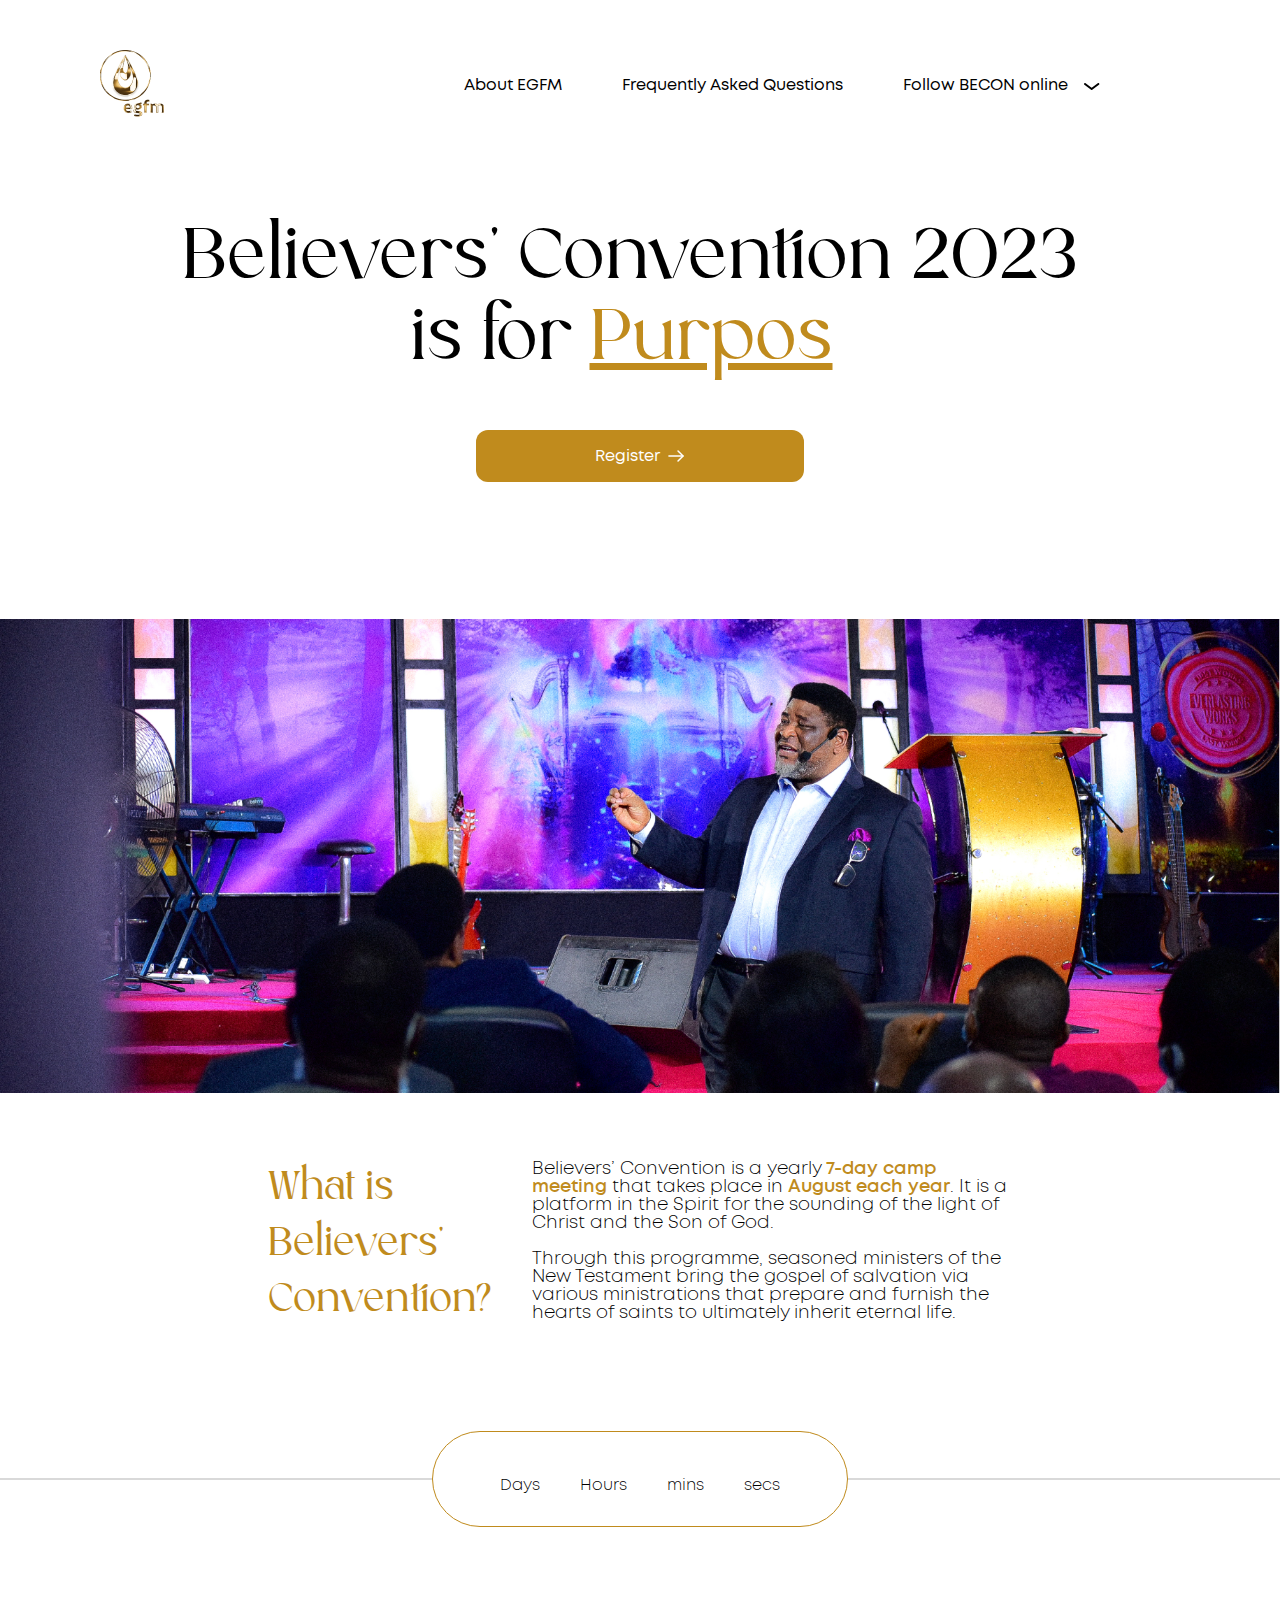
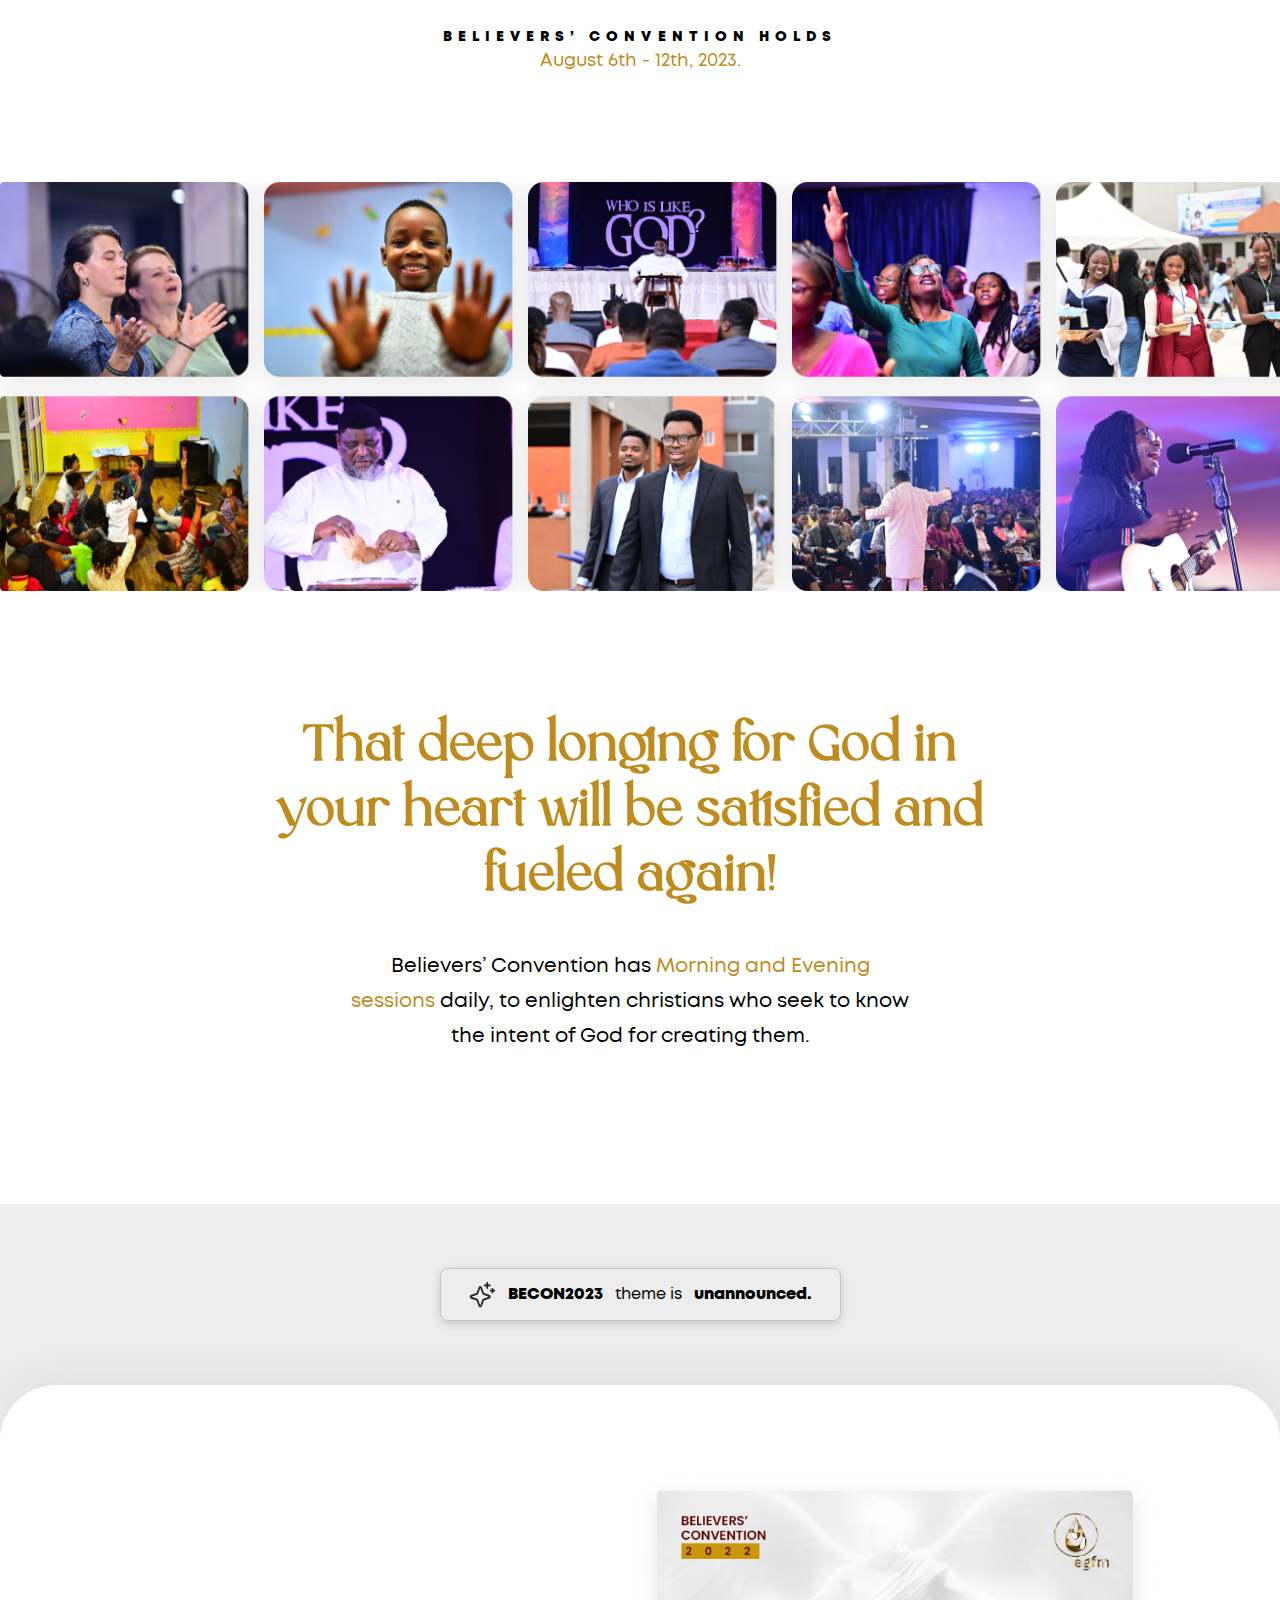
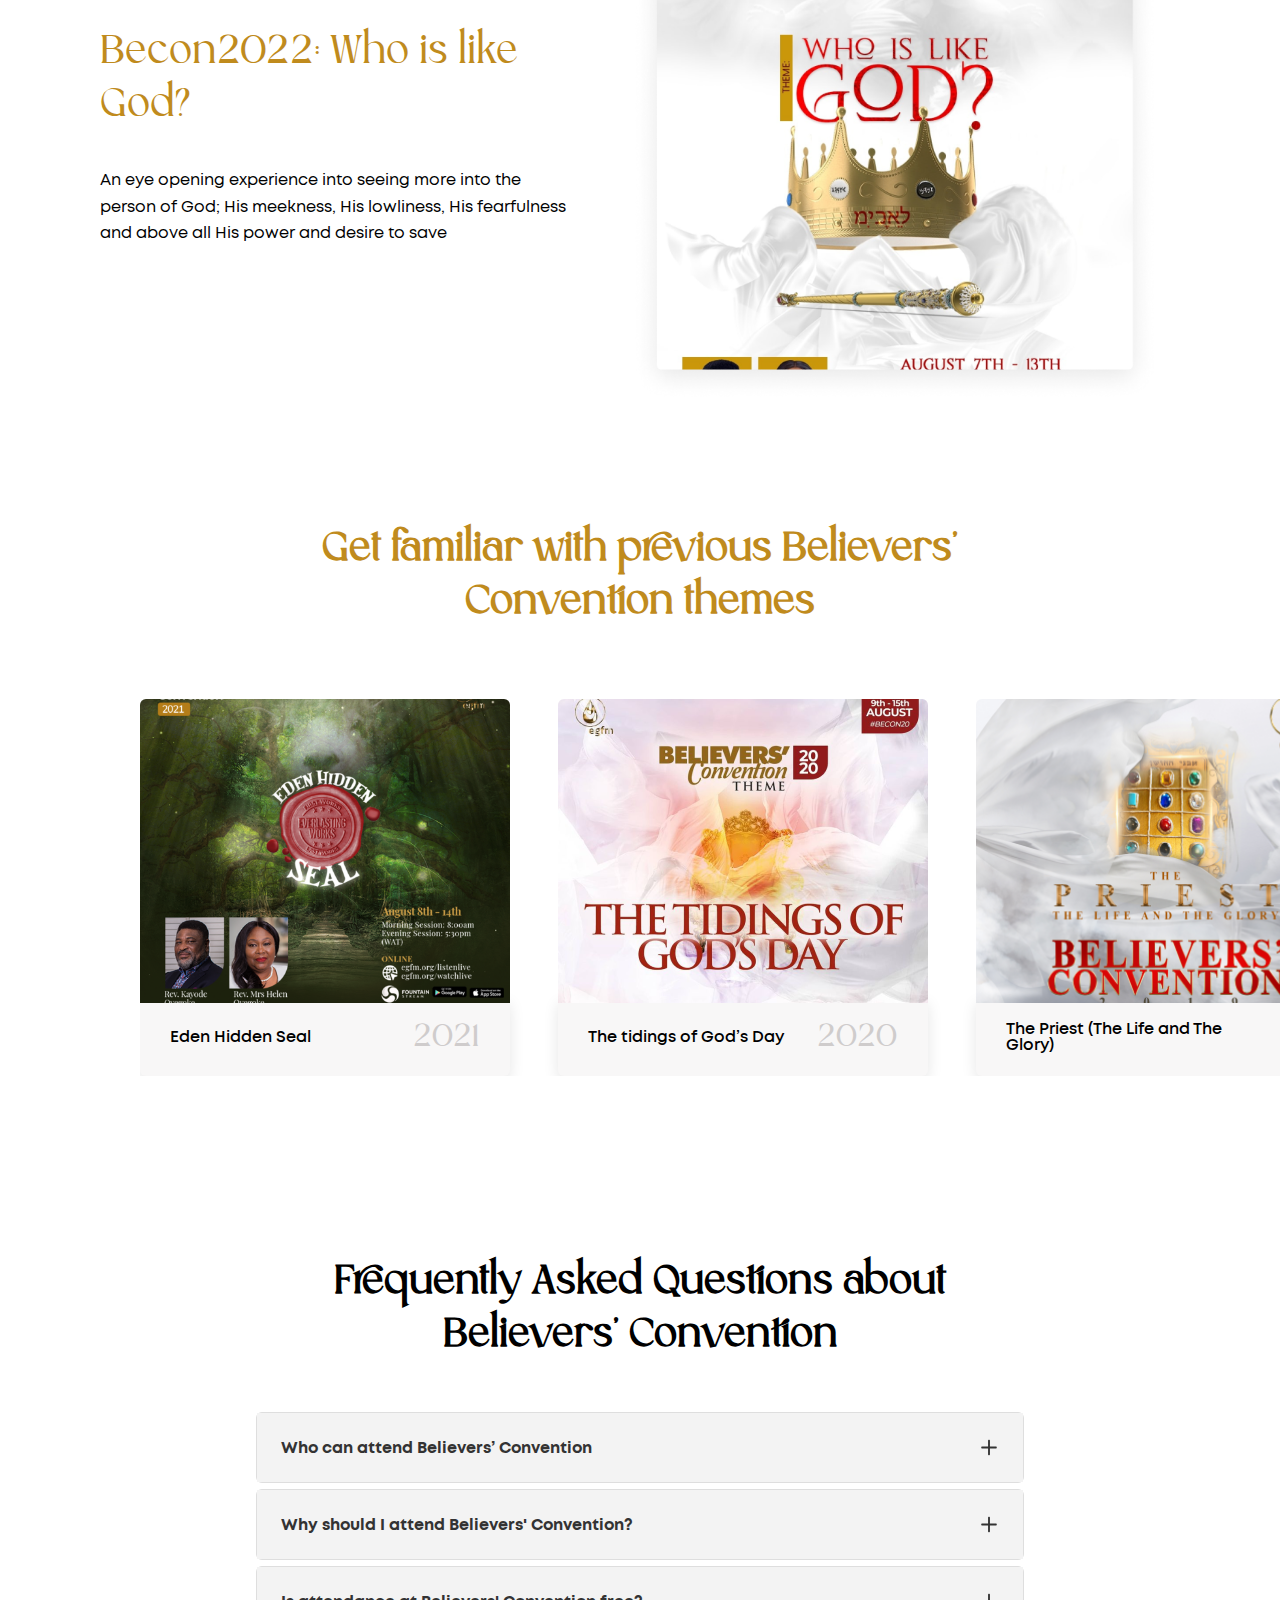
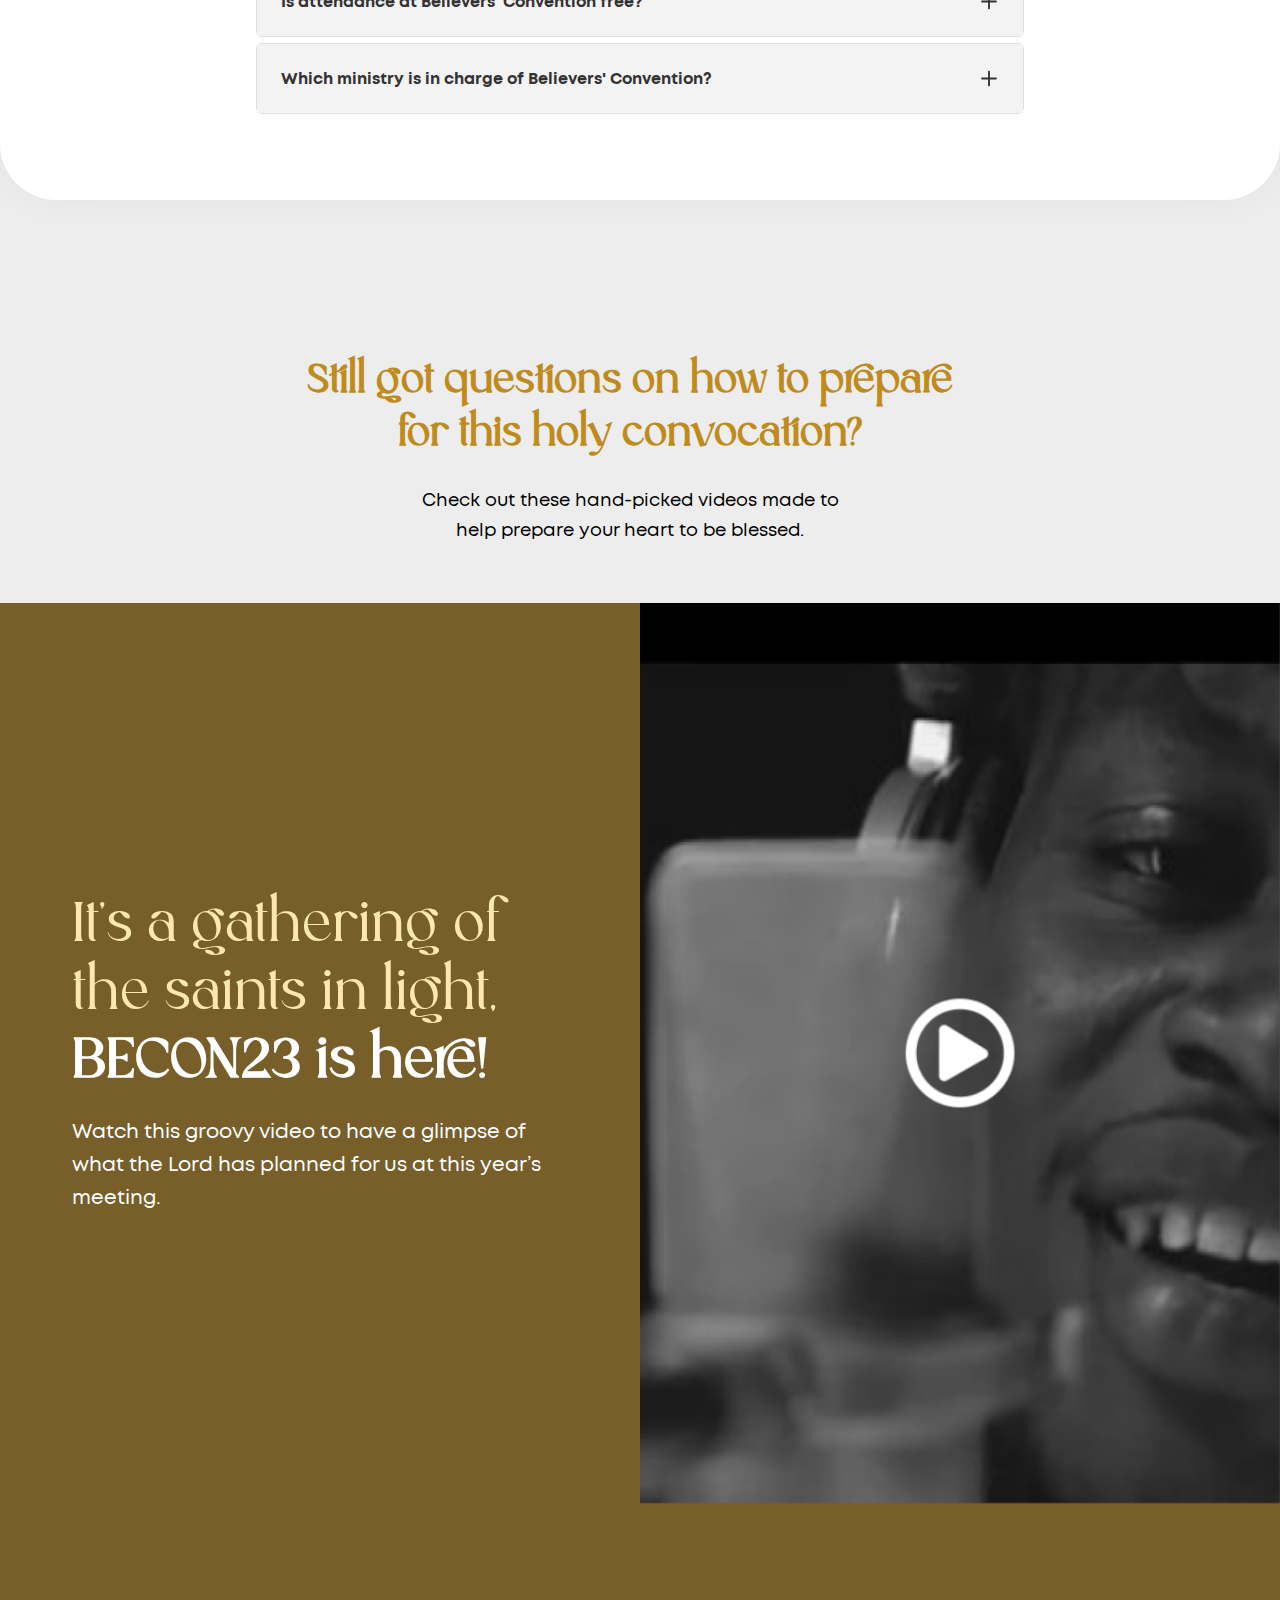
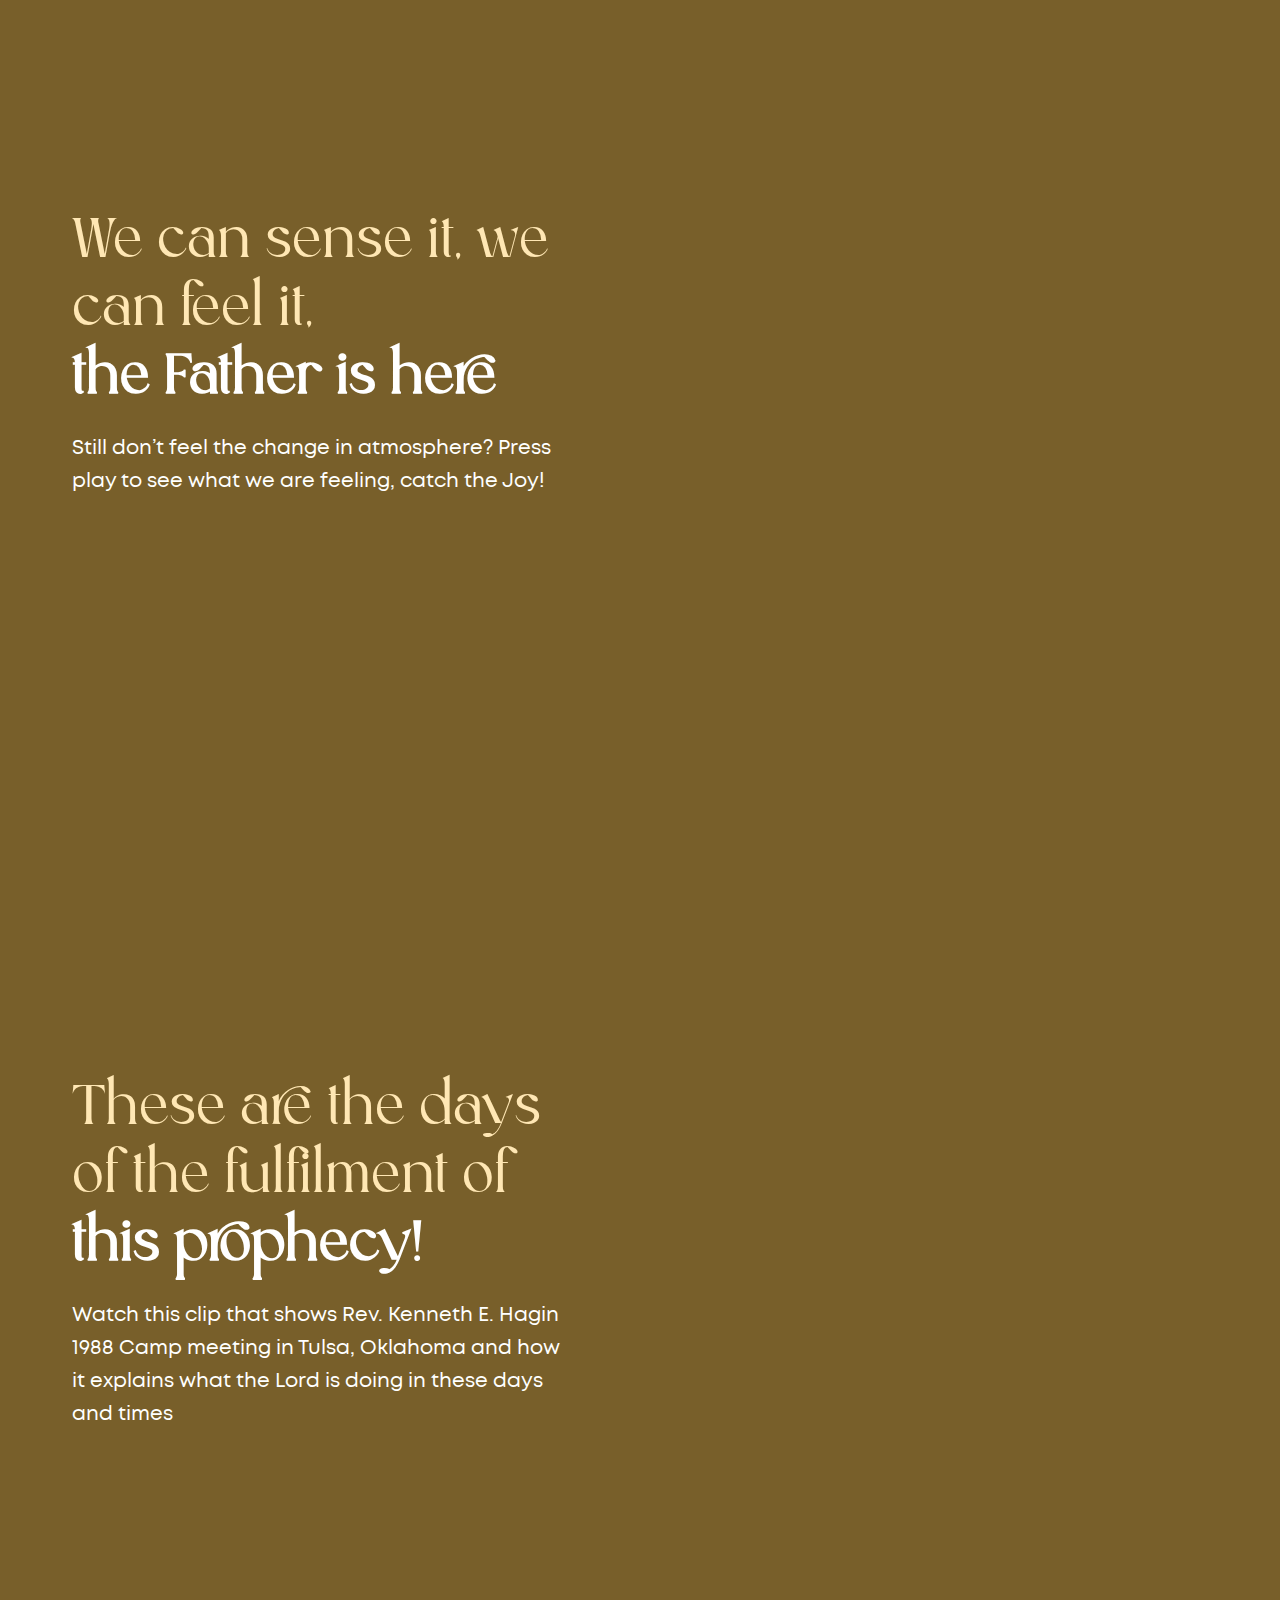
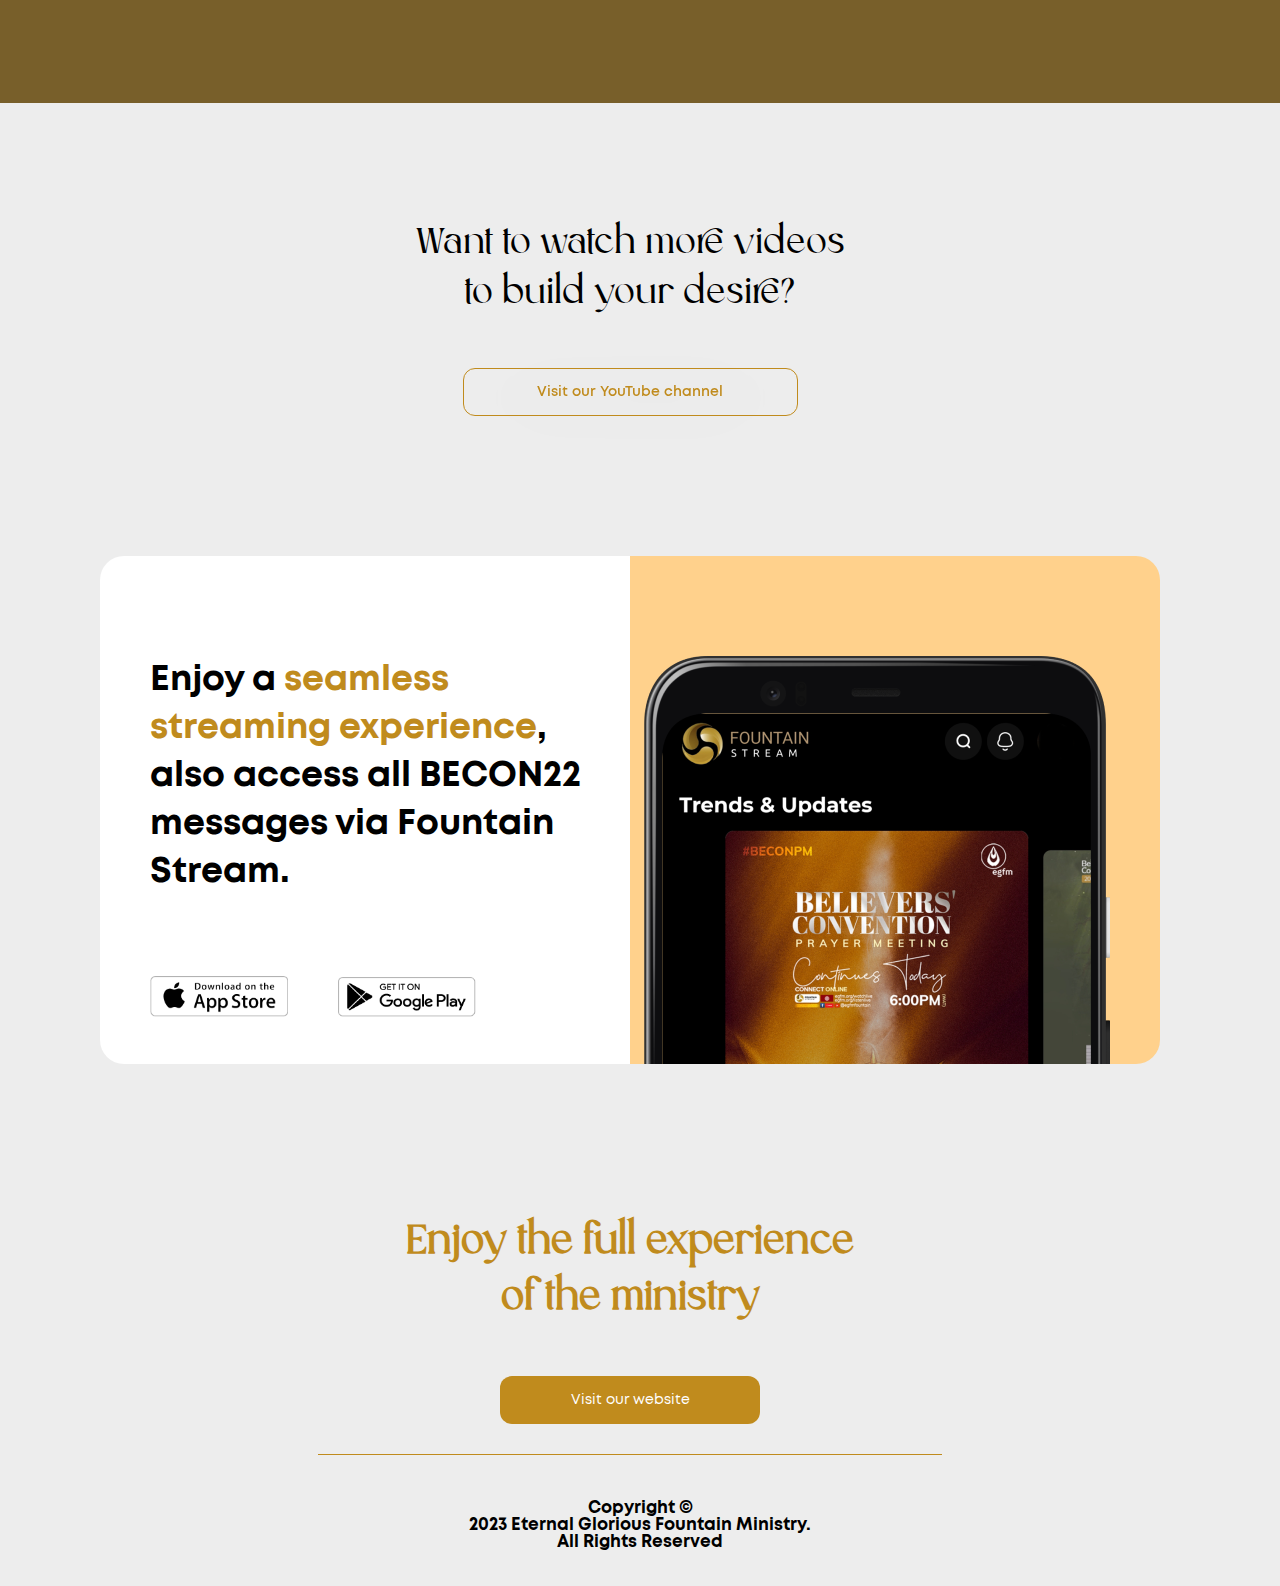
<file: index.html>
<!DOCTYPE html>
<html lang="en">

<head>
    <meta charset="UTF-8">
    <meta http-equiv="X-UA-Compatible" content="IE=edge">
    <meta name="viewport" content="width=device-width, initial-scale=1.0">
    <meta property="og:image" content="https://becon.egfm.org/images/becon-23.png" />

    <meta property="og:description"
        content="Believers' Convention is a yearly 7-day camp meeting that takes place in August each year. It is a platform in the Spirit for the sounding of the light of Christ and the Son of God." />

    <meta property="og:url" content="https://becon.egfm.org/" />

    <meta property="og:title" content="BECON 2023 - Believers' Convention 2023." />

    <link rel="stylesheet" href="sass/main.css?v=1.1">
    <link rel="shortcut icon" href="./images/logo.png" type="image/x-icon">
    <title>BECON 2023</title>
</head>

<body>
    <header>
        <nav class="container nav">
            <div class="nav-logo">
                <a href="index.html">
                    <img src="images/logo.png" alt="">
                </a>
            </div>
            <div class="mobile-nav">
                <button class="mobile-nav-hamburger">
                    <span></span>
                    <span></span>
                    <span></span>
                </button>
                <div class="mobile-nav-content-wrap">
                    <div>
                        <div class="mobile-nav-content">
                            <button class="mobile-nav-btn">
                                <svg width="30" height="30" viewBox="0 0 30 30" fill="none"
                                    xmlns="http://www.w3.org/2000/svg">
                                    <path
                                        d="M15 0C6.72923 0 0 6.72923 0 15C0 23.2708 6.72923 30 15 30C23.2708 30 30 23.2708 30 15C30 6.72923 23.2708 0 15 0ZM15 2.30769C22.0235 2.30769 27.6923 7.97654 27.6923 15C27.6923 22.0235 22.0235 27.6923 15 27.6923C7.97654 27.6923 2.30769 22.0235 2.30769 15C2.30769 7.97654 7.97654 2.30769 15 2.30769ZM10.6385 8.97692L8.97692 10.6385L13.3431 15L8.97923 19.3615L10.6408 21.0231L15 16.6581L19.3615 21.0196L21.0231 19.3615L16.6581 15L21.0196 10.6385L19.3615 8.97692L15 13.3431L10.6385 8.97923V8.97692Z"
                                        fill="#333333" />
                                </svg>
                            </button>
                            <a class="mobile-nav-link" href="https://www.egfm.org/about-us">About EGFM</a>
                            <!-- <a class="mobile-nav-link" href="ministers-dpgen.html">Generate Minister's e-invite</a> -->
                            <a class="mobile-nav-link" href="index.html#faqs">Frequently Asked Questions</a>
                            <div>
                                <p class="mobile-nav-link mobile-dropdwon">Follow BECON online
                                    <svg width="14" height="7" viewBox="0 0 14 7" fill="none"
                                        xmlns="http://www.w3.org/2000/svg">
                                        <path d="M12.3334 1.33301L7.00008 5.33301L1.66675 1.33301" stroke="#333333"
                                            stroke-width="2" stroke-linecap="round" stroke-linejoin="round" />
                                    </svg>

                                </p>
                                <div class="social-media">
                                    <div>
                                        <a target="_blank" href="https://www.instagram.com/egfmfountain/">
                                            <svg width="20" height="20" viewBox="0 0 20 20" fill="none"
                                                xmlns="http://www.w3.org/2000/svg">
                                                <path
                                                    d="M17.7778 0H2.22222C1 0 0 1 0 2.22222V17.7778C0 19.0011 1 20 2.22222 20H17.7778C19 20 20 19.0011 20 17.7778V2.22222C20 1 19 0 17.7778 0ZM9.98222 16.1367C11.6143 16.1364 13.1794 15.4878 14.3334 14.3337C15.4873 13.1795 16.1356 11.6143 16.1356 9.98222C16.1356 9.60667 16.0878 9.24444 16.0211 8.88889H17.7778V16.9067C17.7778 17.0076 17.7578 17.1076 17.7191 17.2008C17.6804 17.2941 17.6236 17.3787 17.552 17.45C17.4805 17.5212 17.3956 17.5776 17.3022 17.6159C17.2088 17.6543 17.1087 17.6738 17.0078 17.6733H2.99222C2.89126 17.6738 2.79121 17.6543 2.69781 17.6159C2.60441 17.5776 2.5195 17.5212 2.44795 17.45C2.37641 17.3787 2.31964 17.2941 2.2809 17.2008C2.24216 17.1076 2.22222 17.0076 2.22222 16.9067V8.88889H3.94333C3.87556 9.24444 3.82778 9.60667 3.82778 9.98222C3.82807 11.6144 4.47658 13.1796 5.6307 14.3337C6.78482 15.4879 8.35005 16.1364 9.98222 16.1367ZM6.13667 9.98222C6.13667 9.47722 6.23614 8.97716 6.42939 8.51059C6.62265 8.04403 6.90591 7.6201 7.263 7.263C7.6201 6.90591 8.04403 6.62265 8.51059 6.42939C8.97716 6.23614 9.47722 6.13667 9.98222 6.13667C10.4872 6.13667 10.9873 6.23614 11.4539 6.42939C11.9204 6.62265 12.3443 6.90591 12.7014 7.263C13.0585 7.6201 13.3418 8.04403 13.5351 8.51059C13.7283 8.97716 13.8278 9.47722 13.8278 9.98222C13.8278 11.0021 13.4226 11.9803 12.7014 12.7014C11.9803 13.4226 11.0021 13.8278 9.98222 13.8278C8.96232 13.8278 7.98419 13.4226 7.263 12.7014C6.54182 11.9803 6.13667 11.0021 6.13667 9.98222ZM17.0078 5.55556H15.2133C15.0096 5.55497 14.8144 5.47377 14.6703 5.32971C14.5262 5.18564 14.445 4.99041 14.4444 4.78667V2.99C14.4444 2.56556 14.7889 2.22222 15.2122 2.22222H17.0067C17.4333 2.22222 17.7778 2.56556 17.7778 2.99V4.78556C17.7778 5.20889 17.4333 5.55556 17.0078 5.55556Z"
                                                    fill="#333333" />
                                            </svg>
                                            Instagram</a>
                                        <a target="_blank" href="https://twitter.com/egfmfountain">
                                            <svg width="20" height="20" viewBox="0 0 20 20" fill="none"
                                                xmlns="http://www.w3.org/2000/svg">
                                                <rect x="0.5" y="0.5" width="19" height="19" rx="1.5"
                                                    stroke="#333333" />
                                                <path
                                                    d="M16.8513 6.23609C16.8585 6.37694 16.8612 6.51953 16.8612 6.66038C16.8612 10.9989 13.4469 16 7.20372 16C5.28571 16 3.50258 15.4566 2 14.5245C2.88876 14.6285 3.78998 14.562 4.65216 14.329C5.51434 14.096 6.32058 13.7009 7.02478 13.1665C6.31658 13.1535 5.63026 12.9269 5.06179 12.5183C4.49331 12.1098 4.0711 11.5396 3.85417 10.8876C4.36318 10.9797 4.88704 10.9604 5.38732 10.8311C4.61905 10.6805 3.92826 10.2777 3.43203 9.6909C2.9358 9.10413 2.66465 8.36952 2.66452 7.61156V7.5707C3.13588 7.82423 3.66306 7.96522 4.20216 7.98194C3.48268 7.51817 2.97337 6.80638 2.77819 5.99187C2.58301 5.17735 2.71667 4.32152 3.15189 3.59905C4.00415 4.61323 5.06752 5.44272 6.27293 6.03364C7.47834 6.62457 8.79884 6.9637 10.1486 7.02903C10.0902 6.78351 10.061 6.53236 10.0614 6.28043C10.0614 5.84957 10.1492 5.42292 10.3198 5.02487C10.4903 4.62681 10.7403 4.26514 11.0554 3.96051C11.3706 3.65589 11.7447 3.41427 12.1564 3.24946C12.5681 3.08466 13.0094 2.99989 13.455 3C13.9194 2.99927 14.379 3.09081 14.8053 3.26894C15.2317 3.44707 15.6156 3.70799 15.9332 4.03552C16.6932 3.89006 17.4221 3.62075 18.0887 3.2391C17.8351 3.99918 17.3047 4.64432 16.596 5.05451C17.2688 4.97739 17.9259 4.80331 18.5455 4.53806C18.0903 5.19748 17.5165 5.7726 16.8513 6.23609Z"
                                                    fill="#333333" />
                                            </svg>
                                            Twitter</a>
                                        <a target="_blank" href="https://www.youtube.com/egfmfountain">
                                            <svg width="26" height="20" viewBox="0 0 26 20" fill="none"
                                                xmlns="http://www.w3.org/2000/svg">
                                                <path
                                                    d="M12.987 0C0.223377 0 0 1.13506 0 10C0 18.8649 0.223377 20 12.987 20C25.7506 20 25.974 18.8649 25.974 10C25.974 1.13506 25.7506 0 12.987 0ZM17.1494 10.4338L11.3182 13.1558C10.8078 13.3922 10.3896 13.1273 10.3896 12.5636V7.43636C10.3896 6.87403 10.8078 6.60779 11.3182 6.84416L17.1494 9.56623C17.6597 9.80519 17.6597 10.1948 17.1494 10.4338Z"
                                                    fill="#333333" />
                                            </svg>
                                            Youtube</a>
                                    </div>
                                    <span class="line"></span>
                                    <div>
                                        <a target="_blank" href="https://facebook.com/egfmfountain">
                                            <svg width="18" height="20" viewBox="0 0 18 20" fill="none"
                                                xmlns="http://www.w3.org/2000/svg">
                                                <path
                                                    d="M16 0H2C0.9 0 0 1 0 2.22222V17.7778C0 19.0011 0.9 20 2 20H9V12.2222H7V9.47222H9V7.19444C9 4.79 10.212 3.10111 12.766 3.10111L14.569 3.10333V5.99778H13.372C12.378 5.99778 12 6.82667 12 7.59556V9.47333H14.568L14 12.2222H12V20H16C17.1 20 18 19.0011 18 17.7778V2.22222C18 1 17.1 0 16 0Z"
                                                    fill="#333333" />
                                            </svg>
                                            Facebook</a>
                                        <a target="_blank" href="https://fountainstream.com/">
                                            <img src="./images/fountain.png" alt="">
                                            Fountain Stream</a>
                                        <a target="_blank" href="https://mixlr.com/egfm1/">
                                            <img src="./images/mixlr.png" alt="">
                                            Mixlr</a>
                                    </div>
                                </div>
                            </div>

                            <!-- <div>
                                <a class="mobile-nav-dp" href="dp-gen.html">Generate your DP</a>
                                <a class="mobile-nav-reg" target="_blank" href="https://events.egfm.org/">Register
                                    now</a>
                            </div> -->
                        </div>
                    </div>
                </div>
            </div>
            <ul class="nav-links">
                <li><a href="https://www.egfm.org/about-us">About EGFM</a></li>
                <li><a href="#faqs">Frequently Asked Questions</a></li>
                <li class="follow-becon">Follow BECON online <svg width="16" height="7" viewBox="0 0 16 7" fill="none"
                        xmlns="http://www.w3.org/2000/svg">
                        <path d="M14.3333 1L7.66667 6L1 1" stroke="black" stroke-width="2" stroke-linecap="round"
                            stroke-linejoin="round" />
                    </svg>
                    <div class="social-media">
                        <div>
                            <a target="_blank" href="https://www.instagram.com/egfmfountain/">
                                <svg width="20" height="20" viewBox="0 0 20 20" fill="none"
                                    xmlns="http://www.w3.org/2000/svg">
                                    <path
                                        d="M17.7778 0H2.22222C1 0 0 1 0 2.22222V17.7778C0 19.0011 1 20 2.22222 20H17.7778C19 20 20 19.0011 20 17.7778V2.22222C20 1 19 0 17.7778 0ZM9.98222 16.1367C11.6143 16.1364 13.1794 15.4878 14.3334 14.3337C15.4873 13.1795 16.1356 11.6143 16.1356 9.98222C16.1356 9.60667 16.0878 9.24444 16.0211 8.88889H17.7778V16.9067C17.7778 17.0076 17.7578 17.1076 17.7191 17.2008C17.6804 17.2941 17.6236 17.3787 17.552 17.45C17.4805 17.5212 17.3956 17.5776 17.3022 17.6159C17.2088 17.6543 17.1087 17.6738 17.0078 17.6733H2.99222C2.89126 17.6738 2.79121 17.6543 2.69781 17.6159C2.60441 17.5776 2.5195 17.5212 2.44795 17.45C2.37641 17.3787 2.31964 17.2941 2.2809 17.2008C2.24216 17.1076 2.22222 17.0076 2.22222 16.9067V8.88889H3.94333C3.87556 9.24444 3.82778 9.60667 3.82778 9.98222C3.82807 11.6144 4.47658 13.1796 5.6307 14.3337C6.78482 15.4879 8.35005 16.1364 9.98222 16.1367ZM6.13667 9.98222C6.13667 9.47722 6.23614 8.97716 6.42939 8.51059C6.62265 8.04403 6.90591 7.6201 7.263 7.263C7.6201 6.90591 8.04403 6.62265 8.51059 6.42939C8.97716 6.23614 9.47722 6.13667 9.98222 6.13667C10.4872 6.13667 10.9873 6.23614 11.4539 6.42939C11.9204 6.62265 12.3443 6.90591 12.7014 7.263C13.0585 7.6201 13.3418 8.04403 13.5351 8.51059C13.7283 8.97716 13.8278 9.47722 13.8278 9.98222C13.8278 11.0021 13.4226 11.9803 12.7014 12.7014C11.9803 13.4226 11.0021 13.8278 9.98222 13.8278C8.96232 13.8278 7.98419 13.4226 7.263 12.7014C6.54182 11.9803 6.13667 11.0021 6.13667 9.98222ZM17.0078 5.55556H15.2133C15.0096 5.55497 14.8144 5.47377 14.6703 5.32971C14.5262 5.18564 14.445 4.99041 14.4444 4.78667V2.99C14.4444 2.56556 14.7889 2.22222 15.2122 2.22222H17.0067C17.4333 2.22222 17.7778 2.56556 17.7778 2.99V4.78556C17.7778 5.20889 17.4333 5.55556 17.0078 5.55556Z"
                                        fill="#333333" />
                                </svg>
                                Instagram</a>
                            <a target="_blank" href="https://twitter.com/egfmfountain">
                                <svg width="20" height="20" viewBox="0 0 20 20" fill="none"
                                    xmlns="http://www.w3.org/2000/svg">
                                    <rect x="0.5" y="0.5" width="19" height="19" rx="1.5" stroke="#333333" />
                                    <path
                                        d="M16.8513 6.23609C16.8585 6.37694 16.8612 6.51953 16.8612 6.66038C16.8612 10.9989 13.4469 16 7.20372 16C5.28571 16 3.50258 15.4566 2 14.5245C2.88876 14.6285 3.78998 14.562 4.65216 14.329C5.51434 14.096 6.32058 13.7009 7.02478 13.1665C6.31658 13.1535 5.63026 12.9269 5.06179 12.5183C4.49331 12.1098 4.0711 11.5396 3.85417 10.8876C4.36318 10.9797 4.88704 10.9604 5.38732 10.8311C4.61905 10.6805 3.92826 10.2777 3.43203 9.6909C2.9358 9.10413 2.66465 8.36952 2.66452 7.61156V7.5707C3.13588 7.82423 3.66306 7.96522 4.20216 7.98194C3.48268 7.51817 2.97337 6.80638 2.77819 5.99187C2.58301 5.17735 2.71667 4.32152 3.15189 3.59905C4.00415 4.61323 5.06752 5.44272 6.27293 6.03364C7.47834 6.62457 8.79884 6.9637 10.1486 7.02903C10.0902 6.78351 10.061 6.53236 10.0614 6.28043C10.0614 5.84957 10.1492 5.42292 10.3198 5.02487C10.4903 4.62681 10.7403 4.26514 11.0554 3.96051C11.3706 3.65589 11.7447 3.41427 12.1564 3.24946C12.5681 3.08466 13.0094 2.99989 13.455 3C13.9194 2.99927 14.379 3.09081 14.8053 3.26894C15.2317 3.44707 15.6156 3.70799 15.9332 4.03552C16.6932 3.89006 17.4221 3.62075 18.0887 3.2391C17.8351 3.99918 17.3047 4.64432 16.596 5.05451C17.2688 4.97739 17.9259 4.80331 18.5455 4.53806C18.0903 5.19748 17.5165 5.7726 16.8513 6.23609Z"
                                        fill="#333333" />
                                </svg>
                                Twitter</a>
                            <a target="_blank" href="https://www.youtube.com/egfmfountain">
                                <svg width="26" height="20" viewBox="0 0 26 20" fill="none"
                                    xmlns="http://www.w3.org/2000/svg">
                                    <path
                                        d="M12.987 0C0.223377 0 0 1.13506 0 10C0 18.8649 0.223377 20 12.987 20C25.7506 20 25.974 18.8649 25.974 10C25.974 1.13506 25.7506 0 12.987 0ZM17.1494 10.4338L11.3182 13.1558C10.8078 13.3922 10.3896 13.1273 10.3896 12.5636V7.43636C10.3896 6.87403 10.8078 6.60779 11.3182 6.84416L17.1494 9.56623C17.6597 9.80519 17.6597 10.1948 17.1494 10.4338Z"
                                        fill="#333333" />
                                </svg>
                                Youtube</a>
                        </div>
                        <span class="line"></span>
                        <div>
                            <a target="_blank" href="https://facebook.com/egfmfountain">
                                <svg width="18" height="20" viewBox="0 0 18 20" fill="none"
                                    xmlns="http://www.w3.org/2000/svg">
                                    <path
                                        d="M16 0H2C0.9 0 0 1 0 2.22222V17.7778C0 19.0011 0.9 20 2 20H9V12.2222H7V9.47222H9V7.19444C9 4.79 10.212 3.10111 12.766 3.10111L14.569 3.10333V5.99778H13.372C12.378 5.99778 12 6.82667 12 7.59556V9.47333H14.568L14 12.2222H12V20H16C17.1 20 18 19.0011 18 17.7778V2.22222C18 1 17.1 0 16 0Z"
                                        fill="#333333" />
                                </svg>
                                Facebook</a>
                            <a target="_blank" href="https://fountainstream.com/">
                                <img src="./images/fountain.png" alt="">
                                Fountain Stream</a>
                            <a target="_blank" href="https://mixlr.com/egfm1/">
                                <img src="./images/mixlr.png" alt="">
                                Mixlr</a>
                        </div>
                    </div>
                </li>
            </ul>
            <!-- <a class="nav-btn" href="dp-gen.html">Generate your BECON DP</a> -->
        </nav>
        <div class="container heading">
            <h1>
                <span>Believers’ Convention
                    2023 is for</span>
                <!-- <br> -->
                <div class="heading-subtext">
                    <div class="heading-subtext-bg"></div>
                    <div class="heading-subtext-wrapper">
                        <span class="typewrite"
                            data-type='[ "Purpose driven believers!", "Hungry hearts!", "All believers."]'
                            data-period="1500">
                            <span class="wrap">Young and old believers!</span>
                        </span>
                        <span class="wrap-line"></span>

                        <!-- <span>aged believers</span>
                        <span>hungry believers</span>
                        <span>every race</span>
                        <span>every believer.</span> -->
                    </div>
                </div>
            </h1>
        </div>
        <a class="register-now" href="http://events.egfm.org/" target="_blank">Register
            <svg width="20" height="20" viewBox="0 0 20 20" fill="none" xmlns="http://www.w3.org/2000/svg">
                <path d="M12.025 15.0586L17.0834 10.0002L12.025 4.94189" stroke="white" stroke-width="1.5"
                    stroke-miterlimit="10" stroke-linecap="round" stroke-linejoin="round" />
                <path d="M2.91665 10L16.9417 10" stroke="white" stroke-width="1.5" stroke-miterlimit="10"
                    stroke-linecap="round" stroke-linejoin="round" />
            </svg>
        </a>
    </header>
    <div class="banner">
        <img src="./images/banner.png" alt="">
    </div>
    <div class="short-about">
        <h2>What is Believers’
            Convention?</h2>
        <p>Believers’ Convention is a yearly <span>7-day camp meeting</span>
            that takes place in <span>August each year</span>. It is a platform
            in the Spirit for the sounding of the light of Christ and
            the Son of God.
            <br><br>
            Through this programme, seasoned ministers of the New
            Testament bring the gospel of salvation via
            various ministrations that prepare and furnish the
            hearts of saints to ultimately inherit eternal life.
        </p>
    </div>
    <div class="countdown">
        <p><span></span> Days</p>
        <p><span></span> Hours</p>
        <p><span></span> mins</p>
        <p><span></span> secs</p>
    </div>
    <div class="convention__date">
        <p class="convention__date--title">BELIEVERS’ CONVENTION HOLDS</p>
        <p class="convention__date--date">August 6th - 12th, 2023.</p>
    </div>
    <div class="image-grid">
        <img src="./images/grid.png" alt="">
    </div>

    <div class="container">
        <div class="register">
            <h3>That deep longing for God in
                your heart will be satisfied
                and fueled again!</h3>
            <p>Believers’ Convention has <span>Morning and Evening sessions</span>
                daily, to enlighten christians who seek to know the
                intent of God for creating them.</p>
            <!-- <a class="heading-links-a" target="_blank" href="https://events.egfm.org/">Register now</a> -->

        </div>
    </div>
    <div id="old-content" class="old-content">



        <div class="new-theme">
            <p>
                <svg width="27" height="27" viewBox="0 0 27 27" fill="none" xmlns="http://www.w3.org/2000/svg">
                    <path
                        d="M20.6103 14.1159L14.9655 12.0378L12.8874 6.38859C12.7643 6.05427 12.5416 5.76573 12.2494 5.56192C11.9572 5.35811 11.6095 5.24883 11.2533 5.24883C10.897 5.24883 10.5493 5.35811 10.2571 5.56192C9.96495 5.76573 9.74229 6.05427 9.61923 6.38859L7.53892 12.0312L1.8897 14.1094C1.55537 14.2324 1.26684 14.4551 1.06303 14.7473C0.859216 15.0395 0.749939 15.3872 0.749939 15.7434C0.749939 16.0997 0.859216 16.4474 1.06303 16.7396C1.26684 17.0318 1.55537 17.2544 1.8897 17.3775L7.53126 19.4688L9.60939 25.1147C9.73245 25.449 9.9551 25.7375 10.2473 25.9414C10.5395 26.1452 10.8872 26.2544 11.2434 26.2544C11.5997 26.2544 11.9474 26.1452 12.2396 25.9414C12.5318 25.7375 12.7544 25.449 12.8775 25.1147L14.9556 19.4698L20.6049 17.3917C20.9392 17.2687 21.2277 17.046 21.4315 16.7538C21.6353 16.4616 21.7446 16.1139 21.7446 15.7577C21.7446 15.4014 21.6353 15.0537 21.4315 14.7615C21.2277 14.4693 20.9392 14.2467 20.6049 14.1236L20.6103 14.1159ZM14.3552 17.8281C14.1187 17.9149 13.904 18.0521 13.7259 18.2302C13.5478 18.4083 13.4106 18.6231 13.3238 18.8595L11.2456 24.488L9.17189 18.8552C9.08503 18.6199 8.94825 18.4063 8.77096 18.2291C8.59366 18.0518 8.38006 17.915 8.14485 17.8281L2.51642 15.75L8.14485 13.6719C8.38006 13.585 8.59366 13.4482 8.77096 13.2709C8.94825 13.0937 9.08503 12.8801 9.17189 12.6448L11.25 7.01641L13.3281 12.6448C13.4149 12.8813 13.5521 13.096 13.7302 13.2741C13.9083 13.4523 14.1231 13.5895 14.3595 13.6763L19.988 15.7544L14.3552 17.8281ZM14.75 4.375C14.75 4.14294 14.8422 3.92038 15.0063 3.75628C15.1704 3.59219 15.3929 3.5 15.625 3.5H17.375V1.75C17.375 1.51794 17.4672 1.29538 17.6313 1.13128C17.7954 0.967187 18.0179 0.875 18.25 0.875C18.4821 0.875 18.7046 0.967187 18.8687 1.13128C19.0328 1.29538 19.125 1.51794 19.125 1.75V3.5H20.875C21.1071 3.5 21.3296 3.59219 21.4937 3.75628C21.6578 3.92038 21.75 4.14294 21.75 4.375C21.75 4.60706 21.6578 4.82962 21.4937 4.99372C21.3296 5.15781 21.1071 5.25 20.875 5.25H19.125V7C19.125 7.23206 19.0328 7.45462 18.8687 7.61872C18.7046 7.78281 18.4821 7.875 18.25 7.875C18.0179 7.875 17.7954 7.78281 17.6313 7.61872C17.4672 7.45462 17.375 7.23206 17.375 7V5.25H15.625C15.3929 5.25 15.1704 5.15781 15.0063 4.99372C14.8422 4.82962 14.75 4.60706 14.75 4.375ZM26.125 9.625C26.125 9.85706 26.0328 10.0796 25.8687 10.2437C25.7046 10.4078 25.4821 10.5 25.25 10.5H24.375V11.375C24.375 11.6071 24.2828 11.8296 24.1187 11.9937C23.9546 12.1578 23.7321 12.25 23.5 12.25C23.2679 12.25 23.0454 12.1578 22.8813 11.9937C22.7172 11.8296 22.625 11.6071 22.625 11.375V10.5H21.75C21.5179 10.5 21.2954 10.4078 21.1313 10.2437C20.9672 10.0796 20.875 9.85706 20.875 9.625C20.875 9.39294 20.9672 9.17038 21.1313 9.00628C21.2954 8.84219 21.5179 8.75 21.75 8.75H22.625V7.875C22.625 7.64294 22.7172 7.42038 22.8813 7.25628C23.0454 7.09219 23.2679 7 23.5 7C23.7321 7 23.9546 7.09219 24.1187 7.25628C24.2828 7.42038 24.375 7.64294 24.375 7.875V8.75H25.25C25.4821 8.75 25.7046 8.84219 25.8687 9.00628C26.0328 9.17038 26.125 9.39294 26.125 9.625Z"
                        fill="#222222" />
                </svg>
                <span>BECON2023</span> theme is <span>unannounced.</span>
            </p>
        </div>
        <div class="border-container-parent">
            <div class="border-container">
                <div class="container">
                    <div class="theme">
                        <!-- <h3 class="theme-title">Believers’ Convention
                            2021 Theme:</h3> -->
                        <div class="theme-wrapper">
                            <img class="float" src="./images/becon-22.png" alt="BECON 2021 Theme">
                            <div>
                                <h3>
                                    Becon2022: Who is like God?
                                </h3>
                                <p>An eye opening experience into seeing more into
                                    the person of God; His meekness, His lowliness,
                                    His fearfulness and above all His power and
                                    desire to save </p>
                            </div>
                        </div>
                    </div>
                </div>

                <div class="previous-themes">
                    <h4 class="previous-themes-heading">Get familiar with previous
                        Believers’ Convention themes</h4>
                    <div class="slider">
                        <div class="previous-themes-wrapper slide-track">
                            <div>
                                <img src="./images/BECON_2021_Theme.png" alt="">
                                <div class="previous-themes-textbox">
                                    <p class="previous-themes-textbox-primary">Eden Hidden Seal</p>
                                    <p class="previous-themes-textbox-secondary">2021</p>
                                </div>
                            </div>
                            <div>
                                <img src="./images/2020.png" alt="">
                                <div class="previous-themes-textbox">
                                    <p class="previous-themes-textbox-primary">The tidings of God’s Day</p>
                                    <p class="previous-themes-textbox-secondary">2020</p>
                                </div>
                            </div>
                            <div>
                                <img src="./images/2019.png" alt="">
                                <div class="previous-themes-textbox">
                                    <p class="previous-themes-textbox-primary">The Priest (The Life and The
                                        Glory)</p>
                                    <p class="previous-themes-textbox-secondary">2019</p>
                                </div>
                            </div>
                            <div>
                                <img src="./images/2018.png" alt="">
                                <div class="previous-themes-textbox">
                                    <p class="previous-themes-textbox-primary">The Prophecy</p>
                                    <p class="previous-themes-textbox-secondary">2018</p>
                                </div>
                            </div>
                            <div>
                                <img src="./images/2017.png" alt="">
                                <div class="previous-themes-textbox">
                                    <p class="previous-themes-textbox-primary">Sounding the Mystery
                                        Of God</p>
                                    <p class="previous-themes-textbox-secondary">2017</p>
                                </div>
                            </div>
                            <div>
                                <img src="./images/2016.png" alt="">
                                <div class="previous-themes-textbox">
                                    <p class="previous-themes-textbox-primary">Utterances of the
                                        Father</p>
                                    <p class="previous-themes-textbox-secondary">2016</p>
                                </div>
                            </div>
                            <div>
                                <img src="./images/2015.png" alt="">
                                <div class="previous-themes-textbox">
                                    <p class="previous-themes-textbox-primary">Word of God</p>
                                    <p class="previous-themes-textbox-secondary">2015</p>
                                </div>
                            </div>
                            <div>
                                <img src="./images/2014.png" alt="">
                                <div class="previous-themes-textbox">
                                    <p class="previous-themes-textbox-primary">The Father’s Image: The Lamb</p>
                                    <p class="previous-themes-textbox-secondary">2014</p>
                                </div>
                            </div>

                        </div>
                    </div>
                </div>

                <div id="faqs" class="faq">
                    <h3 class="previous-themes-heading">
                        Frequently Asked Questions
                        about Believers’ Convention
                    </h3>
                    <div class="faq-item">
                        <button class="faq-button">
                            Who can attend Believers’ Convention
                            <svg width="20" height="21" viewBox="0 0 20 21" fill="none"
                                xmlns="http://www.w3.org/2000/svg">
                                <path
                                    d="M17.8125 10.5C17.8125 10.7486 17.7137 10.9871 17.5379 11.1629C17.3621 11.3387 17.1236 11.4375 16.875 11.4375H10.9375V17.375C10.9375 17.6236 10.8387 17.8621 10.6629 18.0379C10.4871 18.2137 10.2486 18.3125 10 18.3125C9.75136 18.3125 9.5129 18.2137 9.33709 18.0379C9.16127 17.8621 9.0625 17.6236 9.0625 17.375V11.4375H3.125C2.87636 11.4375 2.6379 11.3387 2.46209 11.1629C2.28627 10.9871 2.1875 10.7486 2.1875 10.5C2.1875 10.2514 2.28627 10.0129 2.46209 9.83709C2.6379 9.66127 2.87636 9.5625 3.125 9.5625H9.0625V3.625C9.0625 3.37636 9.16127 3.1379 9.33709 2.96209C9.5129 2.78627 9.75136 2.6875 10 2.6875C10.2486 2.6875 10.4871 2.78627 10.6629 2.96209C10.8387 3.1379 10.9375 3.37636 10.9375 3.625V9.5625H16.875C17.1236 9.5625 17.3621 9.66127 17.5379 9.83709C17.7137 10.0129 17.8125 10.2514 17.8125 10.5Z"
                                    fill="#333333" />
                            </svg>

                        </button>
                        <p class="faq-content">Believers’ Convention is for everybody irrespective of church
                            affiliation. It
                            is a non-denominational
                            Believers’ Meeting attended by Believers from different nations and christian backgrounds.
                        </p>
                    </div>
                    <div class="faq-item">
                        <button class="faq-button">
                            Why should I attend Believers' Convention?
                            <svg width="20" height="21" viewBox="0 0 20 21" fill="none"
                                xmlns="http://www.w3.org/2000/svg">
                                <path
                                    d="M17.8125 10.5C17.8125 10.7486 17.7137 10.9871 17.5379 11.1629C17.3621 11.3387 17.1236 11.4375 16.875 11.4375H10.9375V17.375C10.9375 17.6236 10.8387 17.8621 10.6629 18.0379C10.4871 18.2137 10.2486 18.3125 10 18.3125C9.75136 18.3125 9.5129 18.2137 9.33709 18.0379C9.16127 17.8621 9.0625 17.6236 9.0625 17.375V11.4375H3.125C2.87636 11.4375 2.6379 11.3387 2.46209 11.1629C2.28627 10.9871 2.1875 10.7486 2.1875 10.5C2.1875 10.2514 2.28627 10.0129 2.46209 9.83709C2.6379 9.66127 2.87636 9.5625 3.125 9.5625H9.0625V3.625C9.0625 3.37636 9.16127 3.1379 9.33709 2.96209C9.5129 2.78627 9.75136 2.6875 10 2.6875C10.2486 2.6875 10.4871 2.78627 10.6629 2.96209C10.8387 3.1379 10.9375 3.37636 10.9375 3.625V9.5625H16.875C17.1236 9.5625 17.3621 9.66127 17.5379 9.83709C17.7137 10.0129 17.8125 10.2514 17.8125 10.5Z"
                                    fill="#333333" />
                            </svg>

                        </button>
                        <p class="faq-content">Believers’ Convention was commissioned to help believers grow in God’s
                            perfect
                            will.
                            If you want to know God deeply and fulfill His eternal counsel for your life, Believers’
                            Convention
                            is a
                            meeting to attend!
                        </p>
                    </div>
                    <div class="faq-item">
                        <button class="faq-button">
                            Is attendance at Believers' Convention free?
                            <svg width="20" height="21" viewBox="0 0 20 21" fill="none"
                                xmlns="http://www.w3.org/2000/svg">
                                <path
                                    d="M17.8125 10.5C17.8125 10.7486 17.7137 10.9871 17.5379 11.1629C17.3621 11.3387 17.1236 11.4375 16.875 11.4375H10.9375V17.375C10.9375 17.6236 10.8387 17.8621 10.6629 18.0379C10.4871 18.2137 10.2486 18.3125 10 18.3125C9.75136 18.3125 9.5129 18.2137 9.33709 18.0379C9.16127 17.8621 9.0625 17.6236 9.0625 17.375V11.4375H3.125C2.87636 11.4375 2.6379 11.3387 2.46209 11.1629C2.28627 10.9871 2.1875 10.7486 2.1875 10.5C2.1875 10.2514 2.28627 10.0129 2.46209 9.83709C2.6379 9.66127 2.87636 9.5625 3.125 9.5625H9.0625V3.625C9.0625 3.37636 9.16127 3.1379 9.33709 2.96209C9.5129 2.78627 9.75136 2.6875 10 2.6875C10.2486 2.6875 10.4871 2.78627 10.6629 2.96209C10.8387 3.1379 10.9375 3.37636 10.9375 3.625V9.5625H16.875C17.1236 9.5625 17.3621 9.66127 17.5379 9.83709C17.7137 10.0129 17.8125 10.2514 17.8125 10.5Z"
                                    fill="#333333" />
                            </svg>

                        </button>
                        <p class="faq-content">Attending Believers’ Convention is ABSOLUTELY FREE.
                        </p>
                    </div>
                    <div class="faq-item">
                        <button class="faq-button">
                            Which ministry is in charge of Believers' Convention?
                            <svg width="20" height="21" viewBox="0 0 20 21" fill="none"
                                xmlns="http://www.w3.org/2000/svg">
                                <path
                                    d="M17.8125 10.5C17.8125 10.7486 17.7137 10.9871 17.5379 11.1629C17.3621 11.3387 17.1236 11.4375 16.875 11.4375H10.9375V17.375C10.9375 17.6236 10.8387 17.8621 10.6629 18.0379C10.4871 18.2137 10.2486 18.3125 10 18.3125C9.75136 18.3125 9.5129 18.2137 9.33709 18.0379C9.16127 17.8621 9.0625 17.6236 9.0625 17.375V11.4375H3.125C2.87636 11.4375 2.6379 11.3387 2.46209 11.1629C2.28627 10.9871 2.1875 10.7486 2.1875 10.5C2.1875 10.2514 2.28627 10.0129 2.46209 9.83709C2.6379 9.66127 2.87636 9.5625 3.125 9.5625H9.0625V3.625C9.0625 3.37636 9.16127 3.1379 9.33709 2.96209C9.5129 2.78627 9.75136 2.6875 10 2.6875C10.2486 2.6875 10.4871 2.78627 10.6629 2.96209C10.8387 3.1379 10.9375 3.37636 10.9375 3.625V9.5625H16.875C17.1236 9.5625 17.3621 9.66127 17.5379 9.83709C17.7137 10.0129 17.8125 10.2514 17.8125 10.5Z"
                                    fill="#333333" />
                            </svg>

                        </button>
                        <p class="faq-content">Believers’ Convention is anchored by the Eternal Glorious Fountain
                            Ministry
                            (EGFM).
                            EGFM is a home to many believers from different backgrounds. As a major event, Believers’
                            Convention
                            was
                            designed under the leading of the Holy Spirit to raise people who can stand complete in all
                            of
                            the
                            will
                            of God.
                        </p>
                    </div>
                </div>
            </div>
            <div class="container video">
                <h4 class="previous-themes-heading">Still got questions on how to
                    prepare for this holy convocation?</h4>
                <p class="video-subtext">Check out these hand-picked videos made to
                    help prepare your heart to be blessed.</p>
            </div>
            <div class="video-wrapper">
                <div>
                    <div class="video-text">
                        <h4 class="video-primary">It’s a gathering of
                            the saints in light,
                            <span>BECON23 is here!</span>
                        </h4>
                        <p class="video-secondary">Watch this groovy video to have a glimpse of
                            what the Lord has planned for us at this year’s
                            meeting.</p>
                    </div>
                    <div class="video-text">
                        <h4 class="video-primary">
                            We can sense it,
                            we can feel it, <br> <span>the Father is here</span>
                        </h4>
                        <p class="video-secondary">Still don’t feel the change in atmosphere?
                            Press play to see what we are feeling,
                            catch the Joy!</p>
                    </div>
                    <div class="video-text">
                        <h4 class="video-primary">
                            These are the days
                            of the fulfilment of <br>
                            <span>this prophecy!</span>
                        </h4>
                        <p class="video-secondary">
                            Watch this clip that shows Rev. Kenneth E. Hagin
                            1988 Camp meeting in Tulsa, Oklahoma and
                            how it explains what the Lord is doing in
                            these days and times
                        </p>
                    </div>
                </div>
                <div class="video-img-wrapper">
                    <div class="video-img blink">
                        <img src="./images/video-1.png" alt="">
                        <div class="iframe hidden">
                            <div class="iframe-inner"></div>
                            <iframe class="iframe-vid" width="950" height="534"
                                src="https://www.youtube.com/embed/uPKOhJsanM4" title="YouTube video player"
                                frameborder="0"
                                allow="accelerometer; autoplay; clipboard-write; encrypted-media; gyroscope; picture-in-picture"
                                allowfullscreen></iframe>
                        </div>
                        <svg width="100" height="100" viewBox="0 0 100 100" fill="none"
                            xmlns="http://www.w3.org/2000/svg">
                            <path
                                d="M73.3266 46.371L37.8427 24.7984C34.6573 23.0242 30.6452 25.3024 30.6452 29.0323V70.9677C30.6452 74.6774 34.6371 76.9758 37.8427 75.2016L73.3266 54.8387C76.6331 53.004 76.6331 48.2258 73.3266 46.371ZM100 50C100 22.379 77.621 0 50 0C22.379 0 0 22.379 0 50C0 77.621 22.379 100 50 100C77.621 100 100 77.621 100 50ZM9.67742 50C9.67742 27.7218 27.7218 9.67742 50 9.67742C72.2782 9.67742 90.3226 27.7218 90.3226 50C90.3226 72.2782 72.2782 90.3226 50 90.3226C27.7218 90.3226 9.67742 72.2782 9.67742 50Z"
                                fill="white" />
                        </svg>
                    </div>
                    <div class="video-img blink">
                        <img src="./images/video-2.png" alt="">
                        <div class="iframe hidden">
                            <div class="iframe-inner"></div>
                            <iframe class="iframe-vid" width="1280" height="785"
                                src="https://www.youtube.com/embed/X3EgpUmOrAo" title="YouTube video player"
                                frameborder="0"
                                allow="accelerometer; autoplay; clipboard-write; encrypted-media; gyroscope; picture-in-picture"
                                allowfullscreen></iframe>
                        </div>
                        <svg width="100" height="100" viewBox="0 0 100 100" fill="none"
                            xmlns="http://www.w3.org/2000/svg">
                            <path
                                d="M73.3266 46.371L37.8427 24.7984C34.6573 23.0242 30.6452 25.3024 30.6452 29.0323V70.9677C30.6452 74.6774 34.6371 76.9758 37.8427 75.2016L73.3266 54.8387C76.6331 53.004 76.6331 48.2258 73.3266 46.371ZM100 50C100 22.379 77.621 0 50 0C22.379 0 0 22.379 0 50C0 77.621 22.379 100 50 100C77.621 100 100 77.621 100 50ZM9.67742 50C9.67742 27.7218 27.7218 9.67742 50 9.67742C72.2782 9.67742 90.3226 27.7218 90.3226 50C90.3226 72.2782 72.2782 90.3226 50 90.3226C27.7218 90.3226 9.67742 72.2782 9.67742 50Z"
                                fill="white" />
                        </svg>
                    </div>
                    <div class="video-img blink">
                        <img src="./images/video-3.png" alt="">
                        <div class="iframe hidden">
                            <div class="iframe-inner"></div>
                            <iframe class="iframe-vid" width="950" height="588"
                                src="https://www.youtube.com/embed/yK6pfGhaNSQ" title="YouTube video player"
                                frameborder="0"
                                allow="accelerometer; autoplay; clipboard-write; encrypted-media; gyroscope; picture-in-picture"
                                allowfullscreen></iframe>
                        </div>
                        <svg width="100" height="100" viewBox="0 0 100 100" fill="none"
                            xmlns="http://www.w3.org/2000/svg">
                            <path
                                d="M73.3266 46.371L37.8427 24.7984C34.6573 23.0242 30.6452 25.3024 30.6452 29.0323V70.9677C30.6452 74.6774 34.6371 76.9758 37.8427 75.2016L73.3266 54.8387C76.6331 53.004 76.6331 48.2258 73.3266 46.371ZM100 50C100 22.379 77.621 0 50 0C22.379 0 0 22.379 0 50C0 77.621 22.379 100 50 100C77.621 100 100 77.621 100 50ZM9.67742 50C9.67742 27.7218 27.7218 9.67742 50 9.67742C72.2782 9.67742 90.3226 27.7218 90.3226 50C90.3226 72.2782 72.2782 90.3226 50 90.3226C27.7218 90.3226 9.67742 72.2782 9.67742 50Z"
                                fill="white" />
                        </svg>
                    </div>
                </div>
            </div>
        </div>
        <div class="video-footer">
            <div class="container">
                <h4>Want to watch more videos
                    to build your desire?</h4>
                <a class="nav-btn" target="_blank" href="https://www.youtube.com/egfmfountain">Visit our YouTube channel
                </a>
            </div>
        </div>
        <div class="container">
            <div class="fs">
                <div>
                    <p>Enjoy a <span>seamless streaming
                            experience</span>, also access all
                        BECON22 messages via
                        Fountain Stream.</p>
                    <div class="fs-link-wrap">
                        <a class="fs-link" target="_blank" href="http://bit.ly/iOS_FS">
                            <img src="./images/appstore.png" alt="">
                        </a>
                        <a class="fs-link" target="_blank" href="http://bit.ly/apk_FS">
                            <img src="./images/playstore.png" alt="">
                        </a>
                    </div>
                </div>
                <img class="fs-img" src="./images/fountain-stream.png" alt="">
            </div>
            <div class="footnote">
                <h4>Enjoy the full experience
                    of the ministry</h4>
                <a class="heading-links-a" href="https://www.egfm.org/">Visit our website</a>
                <!-- <p class="">
                    <svg width="21" height="25" viewBox="0 0 21 25" fill="none" xmlns="http://www.w3.org/2000/svg">
                        <path
                            d="M10.4651 25C13.1317 25.0003 15.6978 23.9826 17.6393 22.1547C19.5808 20.3267 20.7511 17.8265 20.9113 15.1648C21.0715 12.503 20.2094 9.88049 18.5011 7.83293C16.7928 5.78538 14.3673 4.46726 11.7199 4.14783V2.77778H12.8706C12.9536 2.77777 13.0333 2.74477 13.0921 2.68602C13.1508 2.62728 13.1838 2.54761 13.1838 2.46453V0.313247C13.1838 0.230172 13.1508 0.150498 13.0921 0.0917533C13.0333 0.0330083 12.9536 3.68349e-06 12.8706 0H8.05969C8.01856 0 7.97782 0.00810246 7.93982 0.0238446C7.90182 0.0395868 7.86728 0.0626604 7.8382 0.0917481C7.80911 0.120836 7.78603 0.155368 7.77029 0.193373C7.75455 0.231378 7.74645 0.272111 7.74645 0.313247V2.46453C7.74645 2.50567 7.75455 2.5464 7.77029 2.58441C7.78603 2.62241 7.80911 2.65694 7.8382 2.68603C7.86728 2.71512 7.90182 2.73819 7.93982 2.75393C7.97782 2.76968 8.01856 2.77778 8.05969 2.77778H9.21036V4.14783C6.56297 4.46725 4.1374 5.78536 2.42912 7.83292C0.72084 9.88047 -0.141263 12.503 0.0189073 15.1648C0.179078 17.8265 1.34944 20.3267 3.29092 22.1547C5.23241 23.9826 7.79853 25.0003 10.4651 25ZM10.4651 6.01441C12.1503 6.01442 13.7977 6.51416 15.1989 7.45042C16.6001 8.38668 17.6922 9.71743 18.3371 11.2744C18.982 12.8313 19.1507 14.5445 18.8219 16.1973C18.4931 17.8502 17.6816 19.3684 16.49 20.56C15.2983 21.7516 13.7801 22.5631 12.1273 22.8918C10.4744 23.2206 8.76123 23.0519 7.20431 22.4069C5.64738 21.762 4.31666 20.6699 3.38042 19.2687C2.44418 17.8675 1.94447 16.2201 1.94448 14.5349C1.94704 12.2759 2.84558 10.1101 4.44296 8.51279C6.04034 6.91544 8.20611 6.01693 10.4651 6.01441ZM8.89893 14.535C8.89872 14.2274 8.98911 13.9267 9.15882 13.6702C9.32853 13.4137 9.57003 13.2129 9.85317 13.0929C10.1363 12.9729 10.4485 12.9389 10.7509 12.9953C11.0532 13.0516 11.3322 13.1958 11.5531 13.4098L16.3695 11.1461C16.5028 11.0842 16.6551 11.0775 16.7933 11.1277C16.9314 11.1778 17.044 11.2806 17.1065 11.4136C17.169 11.5466 17.1763 11.6989 17.1267 11.8373C17.0772 11.9756 16.9748 12.0887 16.8421 12.1517L12.0253 14.4155C12.0283 14.4551 12.0313 14.4946 12.0313 14.535C12.0313 14.9503 11.8663 15.3487 11.5726 15.6424C11.2789 15.9362 10.8805 16.1012 10.4651 16.1012C10.0497 16.1012 9.65137 15.9362 9.35766 15.6424C9.06394 15.3487 8.89893 14.9503 8.89893 14.535V14.535ZM18.8882 6.41385L16.6987 4.64191C16.6565 4.60772 16.6296 4.55817 16.6239 4.50414C16.6182 4.4501 16.6342 4.39602 16.6683 4.35379L17.804 2.95052C17.8382 2.90829 17.8877 2.88136 17.9417 2.87567C17.9958 2.86997 18.0498 2.88598 18.0921 2.92015L20.2816 4.6921C20.3239 4.72628 20.3508 4.77584 20.3565 4.82987C20.3622 4.8839 20.3462 4.93798 20.312 4.98022L19.1764 6.38348C19.1422 6.42572 19.0926 6.45264 19.0386 6.45833C18.9846 6.46403 18.9305 6.44802 18.8882 6.41384V6.41385ZM1.75388 6.38349L0.618254 4.98022C0.60133 4.95931 0.588691 4.93527 0.581058 4.90947C0.573426 4.88367 0.570949 4.85662 0.57377 4.82987C0.576591 4.80311 0.584655 4.77718 0.5975 4.75354C0.610346 4.7299 0.627721 4.70902 0.648635 4.6921L2.83817 2.92016C2.88041 2.88598 2.93449 2.86998 2.98852 2.87567C3.04255 2.88137 3.09211 2.90829 3.12629 2.95052L4.26192 4.35379C4.2961 4.39602 4.3121 4.45011 4.3064 4.50414C4.30071 4.55817 4.27378 4.60773 4.23155 4.64191L2.042 6.41385C1.99977 6.44803 1.94568 6.46403 1.89165 6.45834C1.83762 6.45264 1.78806 6.42571 1.75388 6.38348V6.38349Z"
                            fill="#333333" />
                    </svg>

                    <span class="timer"></span>
                </p> -->
            </div>
        </div>
        <div class="footer">
            <!-- <p class="container">Copyright © 2021 Eternal Glorious Fountain Ministry. All Rights Reserved</p> -->
            <p>Copyright © </p>
            <p>2023 Eternal Glorious Fountain Ministry.
                All Rights Reserved</p>
        </div>
    </div>
    <script src="scripts/nav.js?v=1.1"></script>
    <script src="scripts/index.js?v=1.1"></script>
</body>

</html>
</file>
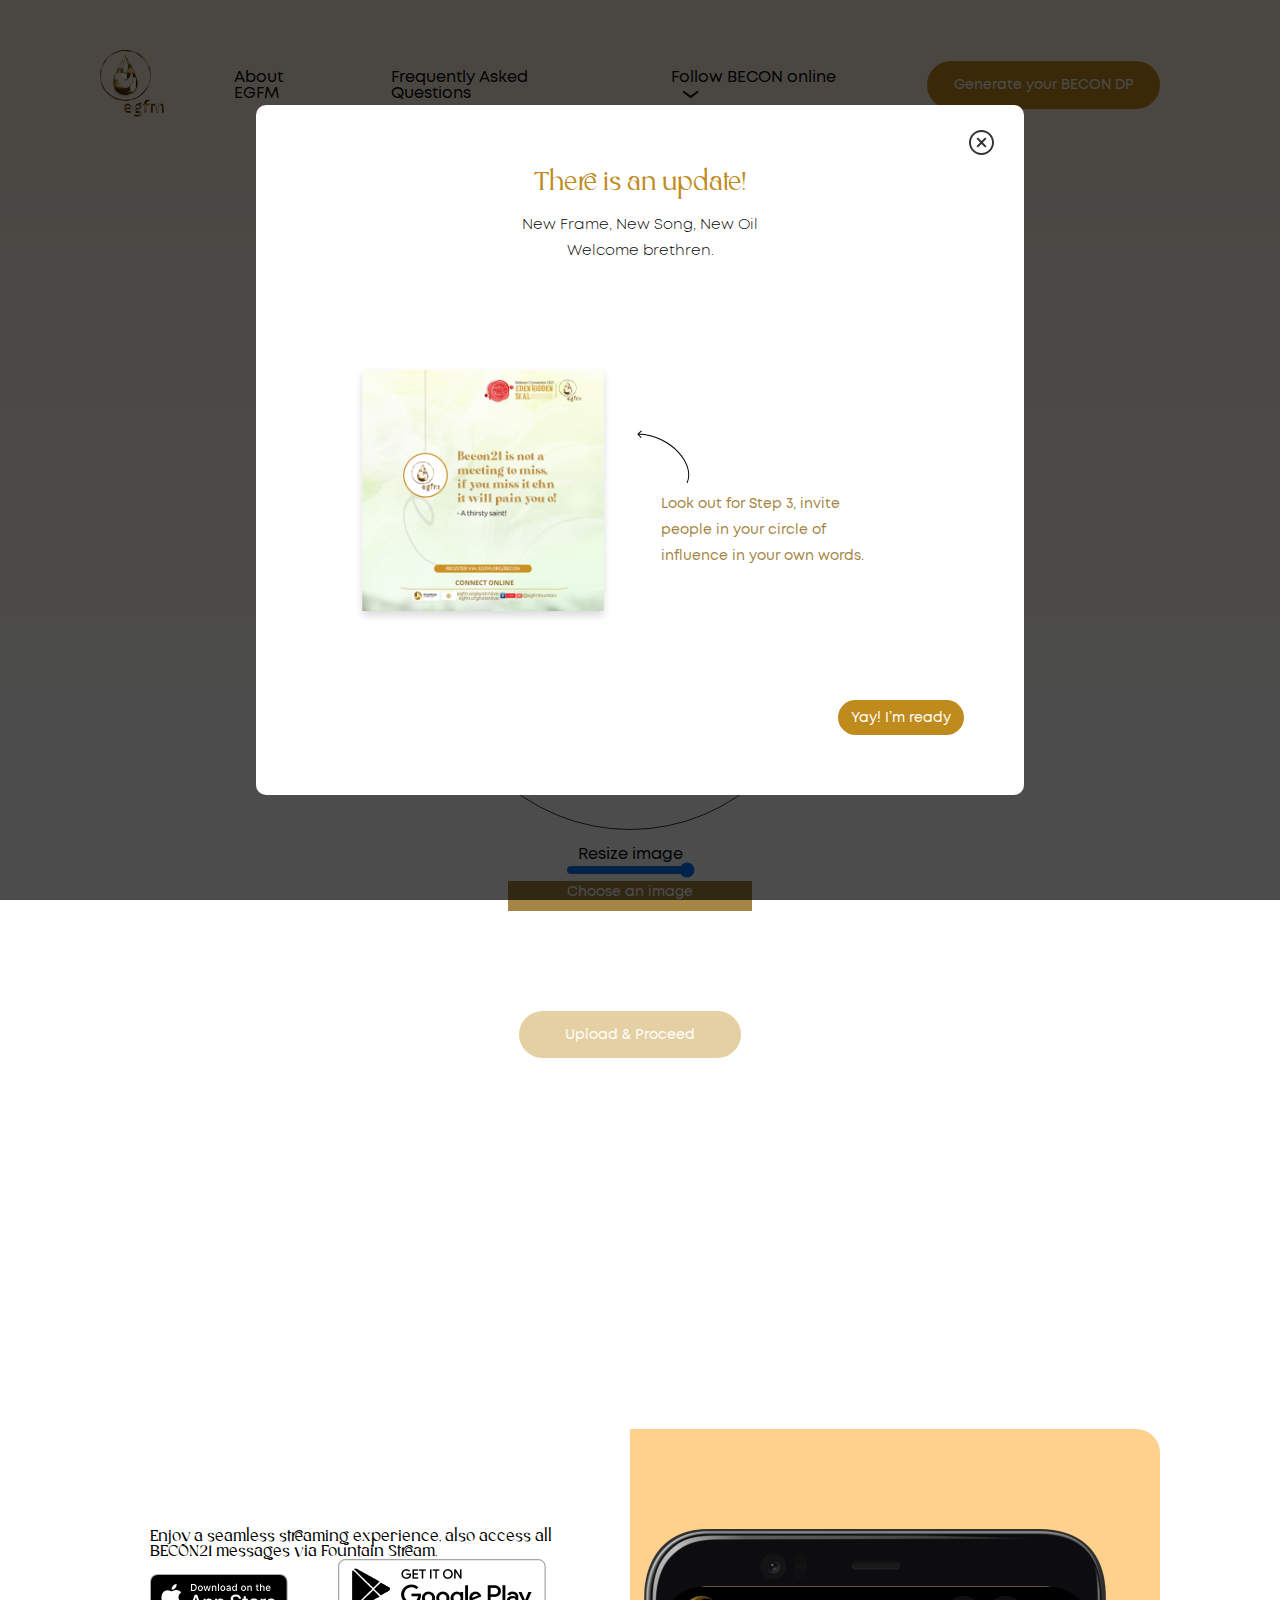
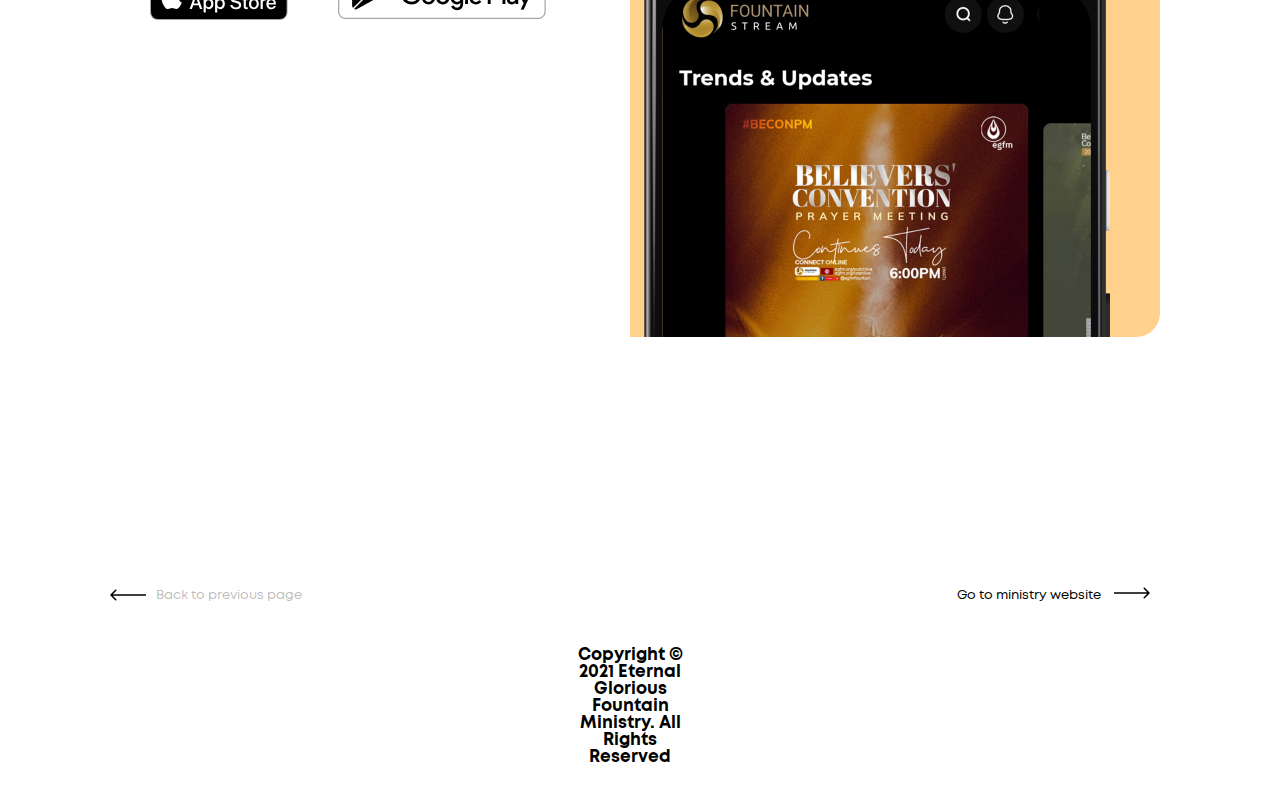
<file: dp-gen.html>
<!DOCTYPE html>
<html lang="en">

<head>
    <meta charset="UTF-8">
    <meta http-equiv="X-UA-Compatible" content="IE=edge">
    <meta name="viewport" content="width=device-width, initial-scale=1.0">
    <link rel="stylesheet" href="sass/main.css">
    <link rel="stylesheet" href="dpEngine/css/style.css">
    <link rel="shortcut icon" href="./images/logo.png" type="image/x-icon">
    <title>BECON 2021</title>
</head>

<body>
    <header>
        <div class="header-gradient"></div>
        <nav class="container nav">
            <div class="nav-logo">
                <a href="index.html">
                    <img src="images/logo.png" alt="">
                </a>
            </div>
            <div class="mobile-nav">
                <button class="mobile-nav-hamburger">
                    <span></span>
                    <span></span>
                    <span></span>
                </button>
                <div class="mobile-nav-content-wrap">
                    <div>
                        <div class="mobile-nav-content">
                            <button class="mobile-nav-btn">
                                <svg width="30" height="30" viewBox="0 0 30 30" fill="none"
                                    xmlns="http://www.w3.org/2000/svg">
                                    <path
                                        d="M15 0C6.72923 0 0 6.72923 0 15C0 23.2708 6.72923 30 15 30C23.2708 30 30 23.2708 30 15C30 6.72923 23.2708 0 15 0ZM15 2.30769C22.0235 2.30769 27.6923 7.97654 27.6923 15C27.6923 22.0235 22.0235 27.6923 15 27.6923C7.97654 27.6923 2.30769 22.0235 2.30769 15C2.30769 7.97654 7.97654 2.30769 15 2.30769ZM10.6385 8.97692L8.97692 10.6385L13.3431 15L8.97923 19.3615L10.6408 21.0231L15 16.6581L19.3615 21.0196L21.0231 19.3615L16.6581 15L21.0196 10.6385L19.3615 8.97692L15 13.3431L10.6385 8.97923V8.97692Z"
                                        fill="#333333" />
                                </svg>
                            </button>
                            <a class="mobile-nav-link" href="https://www.egfm.org/about-us">About EGFM</a>
                            <a class="mobile-nav-link" href="ministers-dpgen.html">Generate Minister's e-invite</a>
                            <a class="mobile-nav-link" href="index.html#faqs">Frequently Asked Questions</a>
                            <div>
                                <p class="mobile-nav-link mobile-dropdwon">Follow BECON online
                                    <svg width="14" height="7" viewBox="0 0 14 7" fill="none"
                                        xmlns="http://www.w3.org/2000/svg">
                                        <path d="M12.3334 1.33301L7.00008 5.33301L1.66675 1.33301" stroke="#333333"
                                            stroke-width="2" stroke-linecap="round" stroke-linejoin="round" />
                                    </svg>

                                </p>
                                <div class="social-media">
                                    <div>
                                        <a target="_blank" href="https://www.instagram.com/egfmfountain/">
                                            <svg width="20" height="20" viewBox="0 0 20 20" fill="none"
                                                xmlns="http://www.w3.org/2000/svg">
                                                <path
                                                    d="M17.7778 0H2.22222C1 0 0 1 0 2.22222V17.7778C0 19.0011 1 20 2.22222 20H17.7778C19 20 20 19.0011 20 17.7778V2.22222C20 1 19 0 17.7778 0ZM9.98222 16.1367C11.6143 16.1364 13.1794 15.4878 14.3334 14.3337C15.4873 13.1795 16.1356 11.6143 16.1356 9.98222C16.1356 9.60667 16.0878 9.24444 16.0211 8.88889H17.7778V16.9067C17.7778 17.0076 17.7578 17.1076 17.7191 17.2008C17.6804 17.2941 17.6236 17.3787 17.552 17.45C17.4805 17.5212 17.3956 17.5776 17.3022 17.6159C17.2088 17.6543 17.1087 17.6738 17.0078 17.6733H2.99222C2.89126 17.6738 2.79121 17.6543 2.69781 17.6159C2.60441 17.5776 2.5195 17.5212 2.44795 17.45C2.37641 17.3787 2.31964 17.2941 2.2809 17.2008C2.24216 17.1076 2.22222 17.0076 2.22222 16.9067V8.88889H3.94333C3.87556 9.24444 3.82778 9.60667 3.82778 9.98222C3.82807 11.6144 4.47658 13.1796 5.6307 14.3337C6.78482 15.4879 8.35005 16.1364 9.98222 16.1367ZM6.13667 9.98222C6.13667 9.47722 6.23614 8.97716 6.42939 8.51059C6.62265 8.04403 6.90591 7.6201 7.263 7.263C7.6201 6.90591 8.04403 6.62265 8.51059 6.42939C8.97716 6.23614 9.47722 6.13667 9.98222 6.13667C10.4872 6.13667 10.9873 6.23614 11.4539 6.42939C11.9204 6.62265 12.3443 6.90591 12.7014 7.263C13.0585 7.6201 13.3418 8.04403 13.5351 8.51059C13.7283 8.97716 13.8278 9.47722 13.8278 9.98222C13.8278 11.0021 13.4226 11.9803 12.7014 12.7014C11.9803 13.4226 11.0021 13.8278 9.98222 13.8278C8.96232 13.8278 7.98419 13.4226 7.263 12.7014C6.54182 11.9803 6.13667 11.0021 6.13667 9.98222ZM17.0078 5.55556H15.2133C15.0096 5.55497 14.8144 5.47377 14.6703 5.32971C14.5262 5.18564 14.445 4.99041 14.4444 4.78667V2.99C14.4444 2.56556 14.7889 2.22222 15.2122 2.22222H17.0067C17.4333 2.22222 17.7778 2.56556 17.7778 2.99V4.78556C17.7778 5.20889 17.4333 5.55556 17.0078 5.55556Z"
                                                    fill="#333333" />
                                            </svg>
                                            Instagram</a>
                                        <a target="_blank" href="https://twitter.com/egfmfountain">
                                            <svg width="20" height="20" viewBox="0 0 20 20" fill="none"
                                                xmlns="http://www.w3.org/2000/svg">
                                                <rect x="0.5" y="0.5" width="19" height="19" rx="1.5"
                                                    stroke="#333333" />
                                                <path
                                                    d="M16.8513 6.23609C16.8585 6.37694 16.8612 6.51953 16.8612 6.66038C16.8612 10.9989 13.4469 16 7.20372 16C5.28571 16 3.50258 15.4566 2 14.5245C2.88876 14.6285 3.78998 14.562 4.65216 14.329C5.51434 14.096 6.32058 13.7009 7.02478 13.1665C6.31658 13.1535 5.63026 12.9269 5.06179 12.5183C4.49331 12.1098 4.0711 11.5396 3.85417 10.8876C4.36318 10.9797 4.88704 10.9604 5.38732 10.8311C4.61905 10.6805 3.92826 10.2777 3.43203 9.6909C2.9358 9.10413 2.66465 8.36952 2.66452 7.61156V7.5707C3.13588 7.82423 3.66306 7.96522 4.20216 7.98194C3.48268 7.51817 2.97337 6.80638 2.77819 5.99187C2.58301 5.17735 2.71667 4.32152 3.15189 3.59905C4.00415 4.61323 5.06752 5.44272 6.27293 6.03364C7.47834 6.62457 8.79884 6.9637 10.1486 7.02903C10.0902 6.78351 10.061 6.53236 10.0614 6.28043C10.0614 5.84957 10.1492 5.42292 10.3198 5.02487C10.4903 4.62681 10.7403 4.26514 11.0554 3.96051C11.3706 3.65589 11.7447 3.41427 12.1564 3.24946C12.5681 3.08466 13.0094 2.99989 13.455 3C13.9194 2.99927 14.379 3.09081 14.8053 3.26894C15.2317 3.44707 15.6156 3.70799 15.9332 4.03552C16.6932 3.89006 17.4221 3.62075 18.0887 3.2391C17.8351 3.99918 17.3047 4.64432 16.596 5.05451C17.2688 4.97739 17.9259 4.80331 18.5455 4.53806C18.0903 5.19748 17.5165 5.7726 16.8513 6.23609Z"
                                                    fill="#333333" />
                                            </svg>
                                            Twitter</a>
                                        <a target="_blank" href="https://www.youtube.com/egfmfountain">
                                            <svg width="26" height="20" viewBox="0 0 26 20" fill="none"
                                                xmlns="http://www.w3.org/2000/svg">
                                                <path
                                                    d="M12.987 0C0.223377 0 0 1.13506 0 10C0 18.8649 0.223377 20 12.987 20C25.7506 20 25.974 18.8649 25.974 10C25.974 1.13506 25.7506 0 12.987 0ZM17.1494 10.4338L11.3182 13.1558C10.8078 13.3922 10.3896 13.1273 10.3896 12.5636V7.43636C10.3896 6.87403 10.8078 6.60779 11.3182 6.84416L17.1494 9.56623C17.6597 9.80519 17.6597 10.1948 17.1494 10.4338Z"
                                                    fill="#333333" />
                                            </svg>
                                            Youtube</a>
                                    </div>
                                    <span class="line"></span>
                                    <div>
                                        <a target="_blank" href="https://facebook.com/egfmfountain">
                                            <svg width="18" height="20" viewBox="0 0 18 20" fill="none"
                                                xmlns="http://www.w3.org/2000/svg">
                                                <path
                                                    d="M16 0H2C0.9 0 0 1 0 2.22222V17.7778C0 19.0011 0.9 20 2 20H9V12.2222H7V9.47222H9V7.19444C9 4.79 10.212 3.10111 12.766 3.10111L14.569 3.10333V5.99778H13.372C12.378 5.99778 12 6.82667 12 7.59556V9.47333H14.568L14 12.2222H12V20H16C17.1 20 18 19.0011 18 17.7778V2.22222C18 1 17.1 0 16 0Z"
                                                    fill="#333333" />
                                            </svg>
                                            Facebook</a>
                                        <a target="_blank" href="https://fountainstream.com/">
                                            <img src="./images/fountain.png" alt="">
                                            Fountain Stream</a>
                                        <a target="_blank" href="https://mixlr.com/egfm1/">
                                            <img src="./images/mixlr.png" alt="">
                                            Mixlr</a>
                                    </div>
                                </div>
                            </div>

                            <div>
                                <a class="mobile-nav-dp" href="dp-gen.html">Generate your DP</a>
                                <a class="mobile-nav-reg" target="_blank" href="https://events.egfm.org/">Register
                                    now</a>
                            </div>
                        </div>
                    </div>
                </div>
            </div>
            <ul class="nav-links">
                <li><a href="https://www.egfm.org/about-us">About EGFM</a></li>
                <li><a href="#faqs">Frequently Asked Questions</a></li>
                <li class="follow-becon">Follow BECON online <svg width="16" height="7" viewBox="0 0 16 7" fill="none"
                        xmlns="http://www.w3.org/2000/svg">
                        <path d="M14.3333 1L7.66667 6L1 1" stroke="black" stroke-width="2" stroke-linecap="round"
                            stroke-linejoin="round" />
                    </svg>
                    <div class="social-media">
                        <div>
                            <a target="_blank" href="https://www.instagram.com/egfmfountain/">
                                <svg width="20" height="20" viewBox="0 0 20 20" fill="none"
                                    xmlns="http://www.w3.org/2000/svg">
                                    <path
                                        d="M17.7778 0H2.22222C1 0 0 1 0 2.22222V17.7778C0 19.0011 1 20 2.22222 20H17.7778C19 20 20 19.0011 20 17.7778V2.22222C20 1 19 0 17.7778 0ZM9.98222 16.1367C11.6143 16.1364 13.1794 15.4878 14.3334 14.3337C15.4873 13.1795 16.1356 11.6143 16.1356 9.98222C16.1356 9.60667 16.0878 9.24444 16.0211 8.88889H17.7778V16.9067C17.7778 17.0076 17.7578 17.1076 17.7191 17.2008C17.6804 17.2941 17.6236 17.3787 17.552 17.45C17.4805 17.5212 17.3956 17.5776 17.3022 17.6159C17.2088 17.6543 17.1087 17.6738 17.0078 17.6733H2.99222C2.89126 17.6738 2.79121 17.6543 2.69781 17.6159C2.60441 17.5776 2.5195 17.5212 2.44795 17.45C2.37641 17.3787 2.31964 17.2941 2.2809 17.2008C2.24216 17.1076 2.22222 17.0076 2.22222 16.9067V8.88889H3.94333C3.87556 9.24444 3.82778 9.60667 3.82778 9.98222C3.82807 11.6144 4.47658 13.1796 5.6307 14.3337C6.78482 15.4879 8.35005 16.1364 9.98222 16.1367ZM6.13667 9.98222C6.13667 9.47722 6.23614 8.97716 6.42939 8.51059C6.62265 8.04403 6.90591 7.6201 7.263 7.263C7.6201 6.90591 8.04403 6.62265 8.51059 6.42939C8.97716 6.23614 9.47722 6.13667 9.98222 6.13667C10.4872 6.13667 10.9873 6.23614 11.4539 6.42939C11.9204 6.62265 12.3443 6.90591 12.7014 7.263C13.0585 7.6201 13.3418 8.04403 13.5351 8.51059C13.7283 8.97716 13.8278 9.47722 13.8278 9.98222C13.8278 11.0021 13.4226 11.9803 12.7014 12.7014C11.9803 13.4226 11.0021 13.8278 9.98222 13.8278C8.96232 13.8278 7.98419 13.4226 7.263 12.7014C6.54182 11.9803 6.13667 11.0021 6.13667 9.98222ZM17.0078 5.55556H15.2133C15.0096 5.55497 14.8144 5.47377 14.6703 5.32971C14.5262 5.18564 14.445 4.99041 14.4444 4.78667V2.99C14.4444 2.56556 14.7889 2.22222 15.2122 2.22222H17.0067C17.4333 2.22222 17.7778 2.56556 17.7778 2.99V4.78556C17.7778 5.20889 17.4333 5.55556 17.0078 5.55556Z"
                                        fill="#333333" />
                                </svg>
                                Instagram</a>
                            <a target="_blank" href="https://twitter.com/egfmfountain">
                                <svg width="20" height="20" viewBox="0 0 20 20" fill="none"
                                    xmlns="http://www.w3.org/2000/svg">
                                    <rect x="0.5" y="0.5" width="19" height="19" rx="1.5" stroke="#333333" />
                                    <path
                                        d="M16.8513 6.23609C16.8585 6.37694 16.8612 6.51953 16.8612 6.66038C16.8612 10.9989 13.4469 16 7.20372 16C5.28571 16 3.50258 15.4566 2 14.5245C2.88876 14.6285 3.78998 14.562 4.65216 14.329C5.51434 14.096 6.32058 13.7009 7.02478 13.1665C6.31658 13.1535 5.63026 12.9269 5.06179 12.5183C4.49331 12.1098 4.0711 11.5396 3.85417 10.8876C4.36318 10.9797 4.88704 10.9604 5.38732 10.8311C4.61905 10.6805 3.92826 10.2777 3.43203 9.6909C2.9358 9.10413 2.66465 8.36952 2.66452 7.61156V7.5707C3.13588 7.82423 3.66306 7.96522 4.20216 7.98194C3.48268 7.51817 2.97337 6.80638 2.77819 5.99187C2.58301 5.17735 2.71667 4.32152 3.15189 3.59905C4.00415 4.61323 5.06752 5.44272 6.27293 6.03364C7.47834 6.62457 8.79884 6.9637 10.1486 7.02903C10.0902 6.78351 10.061 6.53236 10.0614 6.28043C10.0614 5.84957 10.1492 5.42292 10.3198 5.02487C10.4903 4.62681 10.7403 4.26514 11.0554 3.96051C11.3706 3.65589 11.7447 3.41427 12.1564 3.24946C12.5681 3.08466 13.0094 2.99989 13.455 3C13.9194 2.99927 14.379 3.09081 14.8053 3.26894C15.2317 3.44707 15.6156 3.70799 15.9332 4.03552C16.6932 3.89006 17.4221 3.62075 18.0887 3.2391C17.8351 3.99918 17.3047 4.64432 16.596 5.05451C17.2688 4.97739 17.9259 4.80331 18.5455 4.53806C18.0903 5.19748 17.5165 5.7726 16.8513 6.23609Z"
                                        fill="#333333" />
                                </svg>
                                Twitter</a>
                            <a target="_blank" href="https://www.youtube.com/egfmfountain">
                                <svg width="26" height="20" viewBox="0 0 26 20" fill="none"
                                    xmlns="http://www.w3.org/2000/svg">
                                    <path
                                        d="M12.987 0C0.223377 0 0 1.13506 0 10C0 18.8649 0.223377 20 12.987 20C25.7506 20 25.974 18.8649 25.974 10C25.974 1.13506 25.7506 0 12.987 0ZM17.1494 10.4338L11.3182 13.1558C10.8078 13.3922 10.3896 13.1273 10.3896 12.5636V7.43636C10.3896 6.87403 10.8078 6.60779 11.3182 6.84416L17.1494 9.56623C17.6597 9.80519 17.6597 10.1948 17.1494 10.4338Z"
                                        fill="#333333" />
                                </svg>
                                Youtube</a>
                        </div>
                        <span class="line"></span>
                        <div>
                            <a target="_blank" href="https://facebook.com/egfmfountain">
                                <svg width="18" height="20" viewBox="0 0 18 20" fill="none"
                                    xmlns="http://www.w3.org/2000/svg">
                                    <path
                                        d="M16 0H2C0.9 0 0 1 0 2.22222V17.7778C0 19.0011 0.9 20 2 20H9V12.2222H7V9.47222H9V7.19444C9 4.79 10.212 3.10111 12.766 3.10111L14.569 3.10333V5.99778H13.372C12.378 5.99778 12 6.82667 12 7.59556V9.47333H14.568L14 12.2222H12V20H16C17.1 20 18 19.0011 18 17.7778V2.22222C18 1 17.1 0 16 0Z"
                                        fill="#333333" />
                                </svg>
                                Facebook</a>
                            <a target="_blank" href="https://fountainstream.com/">
                                <img src="./images/fountain.png" alt="">
                                Fountain Stream</a>
                            <a target="_blank" href="https://mixlr.com/egfm1/">
                                <img src="./images/mixlr.png" alt="">
                                Mixlr</a>
                        </div>
                    </div>
                </li>
            </ul>
            <a class="nav-btn" href="dp-gen.html">Generate your BECON DP</a>
        </nav>

    </header>
    <div class="container page-wrapper">
        <div class="upload-wrapper">
            <p class="upload-step">Step 1</p>
            <p class="upload-direction">Write your name in the box below (limit: 15 characters)</p>
            <input id="input_text_1" class="upload-input" type="text" maxlength="15" placeholder="Type in your name" required >
            <p id="error_paragraph" class="upload-direction" style="color: red; display: none;">Please, insert your name above</p>
            <div class="image-editor-1">
                <div>
                    <div class="cropit-preview"></div>
                    <div class="image-size-label">Resize image</div>
                    <input type="range" class="cropit-image-zoom-input" />
                    <input id="image_1" class="upload-image user-image cropit-image-input" type="file">
                    <label class="upload-label" for="image_1" style="cursor: pointer">Choose an image</label>
                    <input type="hidden" name="image-data" class="hidden-image-data" />
                </div>
                <button id="btn_upload_1" class="upload-button" disabled>Upload & Proceed</button>
            </div>
            <!-- <div class="upload-picture"></div> -->
        </div>
        <div class="upload-wrapper">
            <p class="upload-step">Step 2</p>
            <p class="upload-direction">Select a feeling that depicts how you feel
                towards BECON (You can only select one)</p>
            <div class="upload-select-wrapper">

                <select name="" id="input_text_2" class="upload-input">
                    <option value="I am excited!">I am excited!</option>
                    <option value="I am expectant!">I am expectant!</option>
                    <option value="I am prayerful!">I am prayerful!</option>
                    <option value="I am hopeful!">I am hopeful!</option>
                </select>
                <svg class="upload-svg" width="16" height="7" viewBox="0 0 16 7" fill="none"
                    xmlns="http://www.w3.org/2000/svg">
                    <path d="M14.3333 1L7.66667 6L1 1" stroke="#333333" stroke-width="2" stroke-linecap="round"
                        stroke-linejoin="round" />
                </svg>
            </div>
            <div class="image-editor-2">
                <div>
                    <div class="cropit-preview"></div>
                    <div class="image-size-label">Resize image</div>
                    <input type="range" class="cropit-image-zoom-input" />
                    <input id="image_2" class="upload-image user-image cropit-image-input" type="file">
                    <label class="upload-label" for="image_2" style="cursor: pointer">Choose an image</label>
                    <input type="hidden" name="image-data" class="hidden-image-data" />
                    <p class="upload-direction upload-direction-b">*Please upload a photo that shows the feeling
                        you selected above. God bless you</p>
                </div>
                <button id="btn_upload_2" class="upload-button" disabled>Upload & Proceed</button>
            </div>
        </div>
        <div class="upload-wrapper">
            <p class="upload-step">Step 3</p>
            <p class="upload-direction">Why should the people in your circle of influence not
                miss becon21? Tell them why in the box below <br>
                <span style="color: #C08B1D;">(max. 120 characters)</span></p>
                <textarea name="" id="input_text_3" cols="60" rows="3" maxlength="120" style="padding: 10px;"></textarea>
                <p id="error_paragraph_1" class="upload-direction" style="color: red; display: none;">Please, fill the text area above</p>
            <!-- <input class="upload-input" type="text" placeholder="Type in your name"> -->
            <div class="image-editor-3">
                <div>
                    <div class="cropit-preview"></div>
                    <div class="image-size-label">Resize image</div>
                    <input type="range" class="cropit-image-zoom-input" />
                    <input id="image_3" class="upload-image user-image cropit-image-input" type="file">
                    <label class="upload-label" for="image_3" style="cursor: pointer">Choose an image</label>
                    <input type="hidden" name="image-data" class="hidden-image-data" />
                </div>
                <button id="btn_upload_3" class="upload-button" disabled>Upload & Proceed</button>
            </div>
        </div>
        <div class="upload-wrapper">
            <div class="register">
                <h3>Do the work of an Evangelist,
                    share your Video far & wide</h3>
                <a class="heading-links-a" href="https://events.egfm.org/">Download my video</a>

            </div>
        </div>
    </div>
    <div class="container">
        <div class="fs">
            <div>
                <h4>Enjoy a <span>seamless streaming
                        experience</span>, also access all
                    BECON21 messages via
                    Fountain Stream.</h4>
                <div class="fs-link-wrap">
                    <a target="_blank" class="fs-link" href="http://bit.ly/iOS_FS">
                        <img src="./images/appstore.svg" alt="">
                    </a>
                    <a target="_blank" href="http://bit.ly/apk_FS">
                        <img src="./images/playstore.png" alt="">
                    </a>
                </div>
            </div>
            <img class="fs-img" src="./images/fountain-stream.png" alt="">
        </div>
    </div>
    <div class="container page-slide">
        <button class="back" disabled>
            <svg width="36" height="12" viewBox="0 0 36 12" fill="none" xmlns="http://www.w3.org/2000/svg">
                <path
                    d="M0.469669 5.46967C0.176777 5.76257 0.176777 6.23744 0.469669 6.53033L5.24264 11.3033C5.53553 11.5962 6.01041 11.5962 6.3033 11.3033C6.59619 11.0104 6.59619 10.5355 6.3033 10.2426L2.06066 6L6.3033 1.75736C6.59619 1.46447 6.59619 0.989595 6.3033 0.696702C6.01041 0.403808 5.53553 0.403808 5.24264 0.696702L0.469669 5.46967ZM36 5.25L1 5.25L1 6.75L36 6.75L36 5.25Z"
                    fill="black" />
            </svg>
            Back to previous page</button>

        <button class="forward">
            <a href="https://www.egfm.org/">
                Go to ministry website
                <svg width="36" height="12" viewBox="0 0 36 12" fill="none" xmlns="http://www.w3.org/2000/svg">
                    <path
                        d="M35.5303 5.46967C35.8232 5.76257 35.8232 6.23744 35.5303 6.53033L30.7574 11.3033C30.4645 11.5962 29.9896 11.5962 29.6967 11.3033C29.4038 11.0104 29.4038 10.5355 29.6967 10.2426L33.9393 6L29.6967 1.75736C29.4038 1.46447 29.4038 0.989595 29.6967 0.696702C29.9896 0.403808 30.4645 0.403808 30.7574 0.696702L35.5303 5.46967ZM6.55671e-08 5.25L35 5.25L35 6.75L-6.55671e-08 6.75L6.55671e-08 5.25Z"
                        fill="black" />
                </svg>
            </a>
        </button>
    </div>
    <div class="modal">
        <div class="modal-bg"></div>
        <div class="modal-container">
            <button class="modal-button">
                <svg width="25" height="25" viewBox="0 0 25 25" fill="none" xmlns="http://www.w3.org/2000/svg">
                    <path
                        d="M12.5 0C5.60769 0 0 5.60769 0 12.5C0 19.3923 5.60769 25 12.5 25C19.3923 25 25 19.3923 25 12.5C25 5.60769 19.3923 0 12.5 0ZM12.5 1.92308C18.3529 1.92308 23.0769 6.64712 23.0769 12.5C23.0769 18.3529 18.3529 23.0769 12.5 23.0769C6.64712 23.0769 1.92308 18.3529 1.92308 12.5C1.92308 6.64712 6.64712 1.92308 12.5 1.92308ZM8.86539 7.48077L7.48077 8.86539L11.1192 12.5L7.48269 16.1346L8.86731 17.5192L12.5 13.8817L16.1346 17.5163L17.5192 16.1346L13.8817 12.5L17.5163 8.86539L16.1346 7.48077L12.5 11.1192L8.86539 7.48269V7.48077Z"
                        fill="#333333" />
                </svg>
            </button>
            <h3 class="modal-title">There is an update!</h3>
            <p class="modal-desc">New Frame, New Song, New Oil
                Welcome brethren.</p>
            <p style="font-family: Ubuntu-Regular; visibility: hidden">
                t
            </p>
            <p style="font-family: AL_Nevrada_Personal_Use_Only; visibility: hidden">
                t
            </p>
            <div class="modal-flex">
                <!-- <div class="modal-section">
                    <img src="./images/dp.png" alt="">
                    <div>
                        <svg class="modal-step-pointer" width="62" height="62" viewBox="0 0 62 62" fill="none"
                            xmlns="http://www.w3.org/2000/svg">
                            <path
                                d="M0.562319 11.7313C0.358684 11.9178 0.344797 12.2341 0.531309 12.4377L3.57067 15.7562C3.75719 15.9599 4.07346 15.9737 4.2771 15.7872C4.48074 15.6007 4.49462 15.2844 4.30812 15.0808L1.60645 12.131L4.55621 9.42939C4.75984 9.24288 4.77373 8.9266 4.58722 8.72296C4.4007 8.51932 4.08443 8.50544 3.88079 8.69195L0.562319 11.7313ZM50.3897 61.3614C54.8675 52.2458 51.127 40.1452 42.0542 30.2196C32.9568 20.2671 18.4007 12.3678 0.921956 11.6005L0.878099 12.5996C18.081 13.3547 32.3907 21.1299 41.3161 30.8943C50.266 40.6855 53.7051 52.3441 49.4921 60.9205L50.3897 61.3614Z"
                                fill="black" />
                        </svg>

                        <p class="modal-step">Step 1</p>
                        <p class="modal-details">
                            <span>Type your name </span>
                            into the box
                            and <span>upload</span> a beautiful or
                            handsome photo of you.
                        </p>
                    </div>
                </div> -->
                <!-- <div class="modal-section">
                    <img src="./images/dp.png" alt="">
                    <div>
                        <svg class="modal-step-pointer" width="62" height="62" viewBox="0 0 62 62" fill="none"
                            xmlns="http://www.w3.org/2000/svg">
                            <path
                                d="M0.562319 11.7313C0.358684 11.9178 0.344797 12.2341 0.531309 12.4377L3.57067 15.7562C3.75719 15.9599 4.07346 15.9737 4.2771 15.7872C4.48074 15.6007 4.49462 15.2844 4.30812 15.0808L1.60645 12.131L4.55621 9.42939C4.75984 9.24288 4.77373 8.9266 4.58722 8.72296C4.4007 8.51932 4.08443 8.50544 3.88079 8.69195L0.562319 11.7313ZM50.3897 61.3614C54.8675 52.2458 51.127 40.1452 42.0542 30.2196C32.9568 20.2671 18.4007 12.3678 0.921956 11.6005L0.878099 12.5996C18.081 13.3547 32.3907 21.1299 41.3161 30.8943C50.266 40.6855 53.7051 52.3441 49.4921 60.9205L50.3897 61.3614Z"
                                fill="black" />
                        </svg>

                        <p class="modal-step">Step 2</p>
                        <p class="modal-details">
                            <span>Select a feeling</span> that goes with
                            how you feel as you anticipate
                            BECON21, <span>upload a photo that
                                shows that feeling too!</span>
                        </p>
                    </div>
                </div> -->
                <div class="modal-section">
                    <img src="./images/dp.png" alt="">
                    <div>
                        <svg class="modal-step-pointer" width="62" height="62" viewBox="0 0 62 62" fill="none"
                            xmlns="http://www.w3.org/2000/svg">
                            <path
                                d="M0.562319 11.7313C0.358684 11.9178 0.344797 12.2341 0.531309 12.4377L3.57067 15.7562C3.75719 15.9599 4.07346 15.9737 4.2771 15.7872C4.48074 15.6007 4.49462 15.2844 4.30812 15.0808L1.60645 12.131L4.55621 9.42939C4.75984 9.24288 4.77373 8.9266 4.58722 8.72296C4.4007 8.51932 4.08443 8.50544 3.88079 8.69195L0.562319 11.7313ZM50.3897 61.3614C54.8675 52.2458 51.127 40.1452 42.0542 30.2196C32.9568 20.2671 18.4007 12.3678 0.921956 11.6005L0.878099 12.5996C18.081 13.3547 32.3907 21.1299 41.3161 30.8943C50.266 40.6855 53.7051 52.3441 49.4921 60.9205L50.3897 61.3614Z"
                                fill="black" />
                        </svg>

                        <!-- <p class="modal-step">Step 3</p> -->
                        <p class="modal-details">
                            <span>Look out for Step 3, invite people
                                in your circle of influence in your
                                own words.</span>
                        </p>
                    </div>
                </div>

            </div>
            <div class="modal-nav">
                <!-- <div class="modal-indicator">
                    <span></span>
                    <span></span>
                    <span></span>
                </div> -->
                <div></div>
                <button class="modal-btn">Yay! I’m ready</button>
            </div>
        </div>
    </div>
    <div class="footer">
        <p class="container">
            Copyright © 2021 Eternal Glorious Fountain Ministry. All Rights Reserved</p>
    </div>
</body>
<script src="./scripts/dp-gen.js"></script>
<script src="scripts/nav.js"></script>

<script src="dpEngine/js/jquery.min.js"></script>
<script src="dpEngine/js/jquery.cropit.js"></script>
<script src="dpEngine/js/main.js?v=1.7"></script>

<script>
    let imageList = ["", "", ""];

    function getImageArray() {
      return imageList;
    }
    function setImageArray(newImageArray) {
        imageList = newImageArray;
    //   console.log(imageList)
    }
  </script>
</html>
</file>
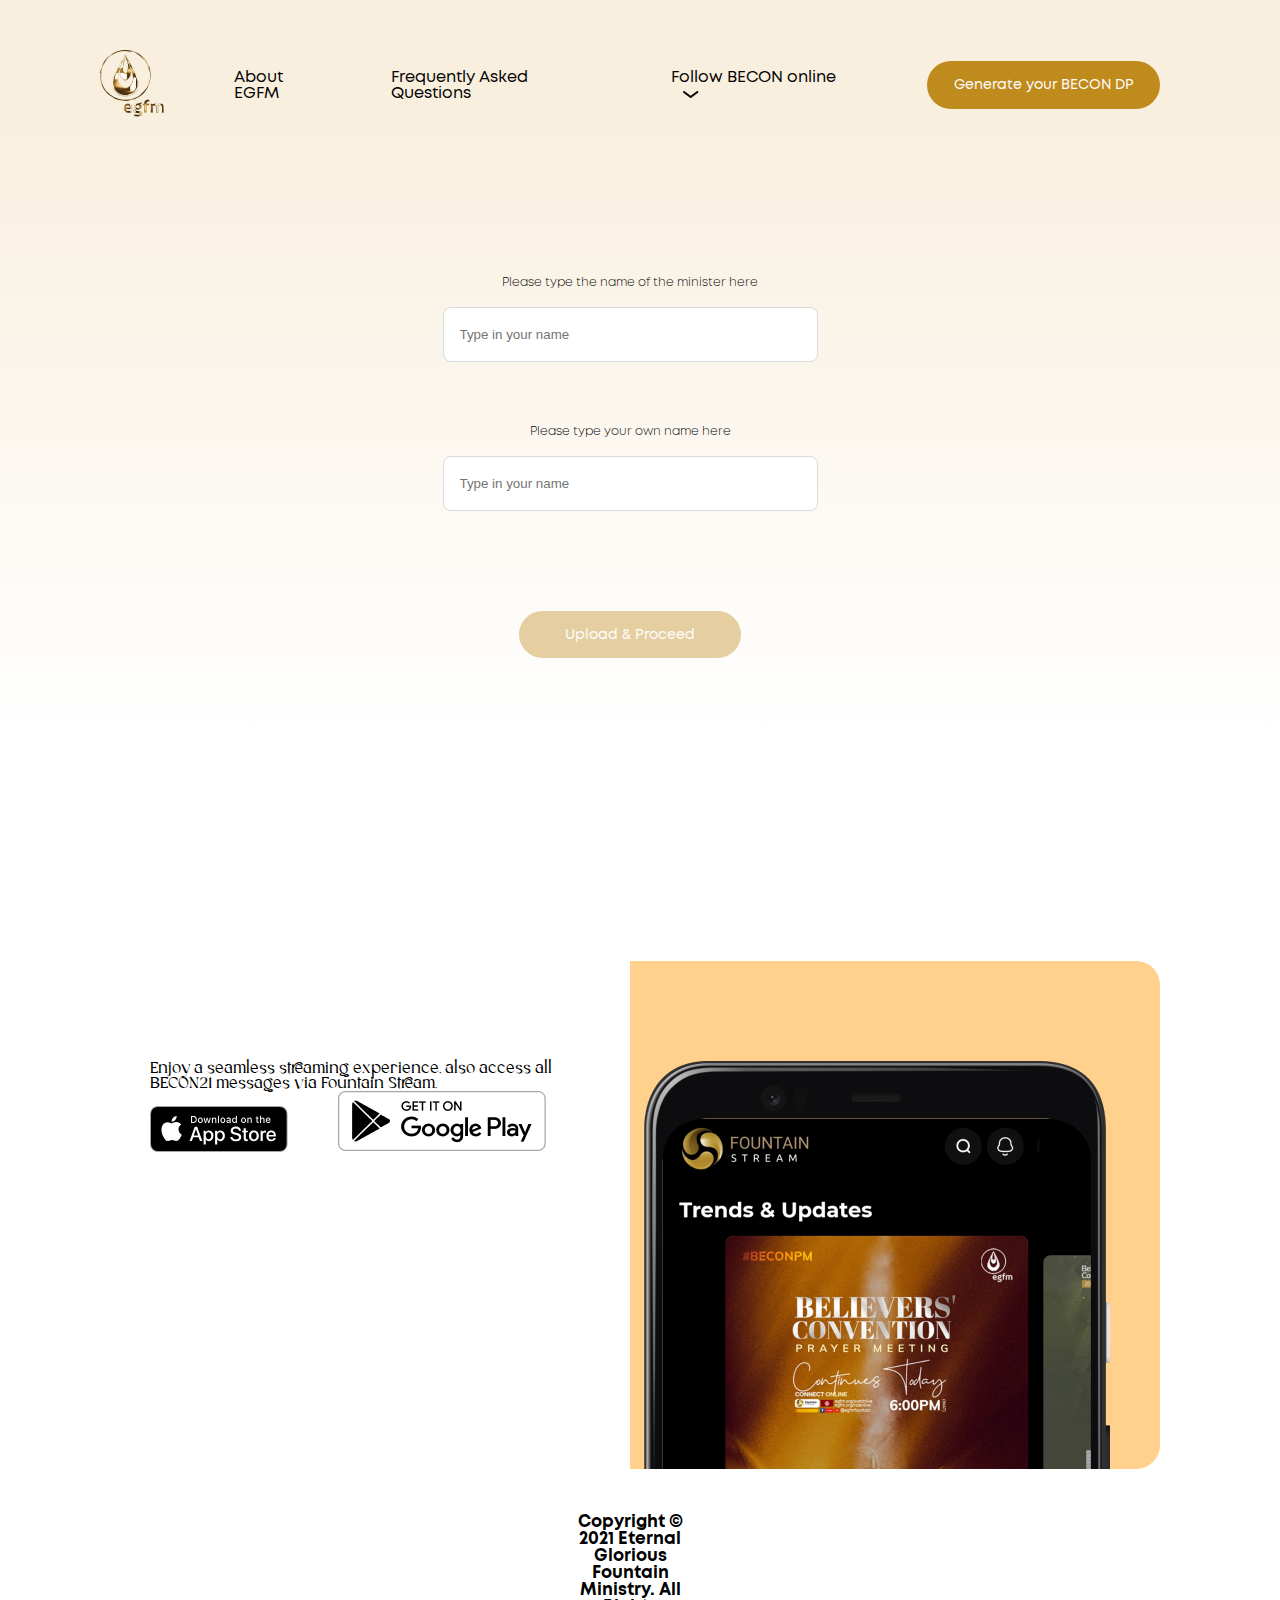
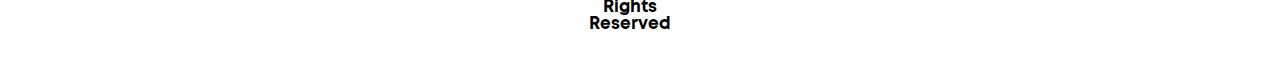
<file: ministers-dpgen.html>
<!DOCTYPE html>
<html lang="en">

<head>
    <meta charset="UTF-8">
    <meta http-equiv="X-UA-Compatible" content="IE=edge">
    <meta name="viewport" content="width=device-width, initial-scale=1.0">
    <link rel="stylesheet" href="sass/main.css">
    <link rel="stylesheet" href="dpEngine/css/style.css">
    <link rel="shortcut icon" href="./images/logo.png" type="image/x-icon">
    <title>BECON 2021</title>
</head>

<body>
    <header>
        <div class="header-gradient"></div>
        <nav class="container nav">
            <div class="nav-logo">
                <a href="index.html">
                    <img src="images/logo.png" alt="">
                </a>
            </div>
            <div class="mobile-nav">
                <button class="mobile-nav-hamburger">
                    <span></span>
                    <span></span>
                    <span></span>
                </button>
                <div class="mobile-nav-content-wrap">
                    <div>
                        <div class="mobile-nav-content">
                            <button class="mobile-nav-btn">
                                <svg width="30" height="30" viewBox="0 0 30 30" fill="none"
                                    xmlns="http://www.w3.org/2000/svg">
                                    <path
                                        d="M15 0C6.72923 0 0 6.72923 0 15C0 23.2708 6.72923 30 15 30C23.2708 30 30 23.2708 30 15C30 6.72923 23.2708 0 15 0ZM15 2.30769C22.0235 2.30769 27.6923 7.97654 27.6923 15C27.6923 22.0235 22.0235 27.6923 15 27.6923C7.97654 27.6923 2.30769 22.0235 2.30769 15C2.30769 7.97654 7.97654 2.30769 15 2.30769ZM10.6385 8.97692L8.97692 10.6385L13.3431 15L8.97923 19.3615L10.6408 21.0231L15 16.6581L19.3615 21.0196L21.0231 19.3615L16.6581 15L21.0196 10.6385L19.3615 8.97692L15 13.3431L10.6385 8.97923V8.97692Z"
                                        fill="#333333" />
                                </svg>
                            </button>
                            <a class="mobile-nav-link" href="https://www.egfm.org/about-us">About EGFM</a>
                            <a class="mobile-nav-link" href="index.html#faqs">Frequently Asked Questions</a>
                            <div>
                                <p class="mobile-nav-link mobile-dropdwon">Follow BECON online
                                    <svg width="14" height="7" viewBox="0 0 14 7" fill="none"
                                        xmlns="http://www.w3.org/2000/svg">
                                        <path d="M12.3334 1.33301L7.00008 5.33301L1.66675 1.33301" stroke="#333333"
                                            stroke-width="2" stroke-linecap="round" stroke-linejoin="round" />
                                    </svg>

                                </p>
                                <div class="social-media">
                                    <div>
                                        <a target="_blank" href="https://www.instagram.com/egfmfountain/">
                                            <svg width="20" height="20" viewBox="0 0 20 20" fill="none"
                                                xmlns="http://www.w3.org/2000/svg">
                                                <path
                                                    d="M17.7778 0H2.22222C1 0 0 1 0 2.22222V17.7778C0 19.0011 1 20 2.22222 20H17.7778C19 20 20 19.0011 20 17.7778V2.22222C20 1 19 0 17.7778 0ZM9.98222 16.1367C11.6143 16.1364 13.1794 15.4878 14.3334 14.3337C15.4873 13.1795 16.1356 11.6143 16.1356 9.98222C16.1356 9.60667 16.0878 9.24444 16.0211 8.88889H17.7778V16.9067C17.7778 17.0076 17.7578 17.1076 17.7191 17.2008C17.6804 17.2941 17.6236 17.3787 17.552 17.45C17.4805 17.5212 17.3956 17.5776 17.3022 17.6159C17.2088 17.6543 17.1087 17.6738 17.0078 17.6733H2.99222C2.89126 17.6738 2.79121 17.6543 2.69781 17.6159C2.60441 17.5776 2.5195 17.5212 2.44795 17.45C2.37641 17.3787 2.31964 17.2941 2.2809 17.2008C2.24216 17.1076 2.22222 17.0076 2.22222 16.9067V8.88889H3.94333C3.87556 9.24444 3.82778 9.60667 3.82778 9.98222C3.82807 11.6144 4.47658 13.1796 5.6307 14.3337C6.78482 15.4879 8.35005 16.1364 9.98222 16.1367ZM6.13667 9.98222C6.13667 9.47722 6.23614 8.97716 6.42939 8.51059C6.62265 8.04403 6.90591 7.6201 7.263 7.263C7.6201 6.90591 8.04403 6.62265 8.51059 6.42939C8.97716 6.23614 9.47722 6.13667 9.98222 6.13667C10.4872 6.13667 10.9873 6.23614 11.4539 6.42939C11.9204 6.62265 12.3443 6.90591 12.7014 7.263C13.0585 7.6201 13.3418 8.04403 13.5351 8.51059C13.7283 8.97716 13.8278 9.47722 13.8278 9.98222C13.8278 11.0021 13.4226 11.9803 12.7014 12.7014C11.9803 13.4226 11.0021 13.8278 9.98222 13.8278C8.96232 13.8278 7.98419 13.4226 7.263 12.7014C6.54182 11.9803 6.13667 11.0021 6.13667 9.98222ZM17.0078 5.55556H15.2133C15.0096 5.55497 14.8144 5.47377 14.6703 5.32971C14.5262 5.18564 14.445 4.99041 14.4444 4.78667V2.99C14.4444 2.56556 14.7889 2.22222 15.2122 2.22222H17.0067C17.4333 2.22222 17.7778 2.56556 17.7778 2.99V4.78556C17.7778 5.20889 17.4333 5.55556 17.0078 5.55556Z"
                                                    fill="#333333" />
                                            </svg>
                                            Instagram</a>
                                        <a target="_blank" href="https://twitter.com/egfmfountain">
                                            <svg width="20" height="20" viewBox="0 0 20 20" fill="none"
                                                xmlns="http://www.w3.org/2000/svg">
                                                <rect x="0.5" y="0.5" width="19" height="19" rx="1.5"
                                                    stroke="#333333" />
                                                <path
                                                    d="M16.8513 6.23609C16.8585 6.37694 16.8612 6.51953 16.8612 6.66038C16.8612 10.9989 13.4469 16 7.20372 16C5.28571 16 3.50258 15.4566 2 14.5245C2.88876 14.6285 3.78998 14.562 4.65216 14.329C5.51434 14.096 6.32058 13.7009 7.02478 13.1665C6.31658 13.1535 5.63026 12.9269 5.06179 12.5183C4.49331 12.1098 4.0711 11.5396 3.85417 10.8876C4.36318 10.9797 4.88704 10.9604 5.38732 10.8311C4.61905 10.6805 3.92826 10.2777 3.43203 9.6909C2.9358 9.10413 2.66465 8.36952 2.66452 7.61156V7.5707C3.13588 7.82423 3.66306 7.96522 4.20216 7.98194C3.48268 7.51817 2.97337 6.80638 2.77819 5.99187C2.58301 5.17735 2.71667 4.32152 3.15189 3.59905C4.00415 4.61323 5.06752 5.44272 6.27293 6.03364C7.47834 6.62457 8.79884 6.9637 10.1486 7.02903C10.0902 6.78351 10.061 6.53236 10.0614 6.28043C10.0614 5.84957 10.1492 5.42292 10.3198 5.02487C10.4903 4.62681 10.7403 4.26514 11.0554 3.96051C11.3706 3.65589 11.7447 3.41427 12.1564 3.24946C12.5681 3.08466 13.0094 2.99989 13.455 3C13.9194 2.99927 14.379 3.09081 14.8053 3.26894C15.2317 3.44707 15.6156 3.70799 15.9332 4.03552C16.6932 3.89006 17.4221 3.62075 18.0887 3.2391C17.8351 3.99918 17.3047 4.64432 16.596 5.05451C17.2688 4.97739 17.9259 4.80331 18.5455 4.53806C18.0903 5.19748 17.5165 5.7726 16.8513 6.23609Z"
                                                    fill="#333333" />
                                            </svg>
                                            Twitter</a>
                                        <a target="_blank" href="https://www.youtube.com/egfmfountain">
                                            <svg width="26" height="20" viewBox="0 0 26 20" fill="none"
                                                xmlns="http://www.w3.org/2000/svg">
                                                <path
                                                    d="M12.987 0C0.223377 0 0 1.13506 0 10C0 18.8649 0.223377 20 12.987 20C25.7506 20 25.974 18.8649 25.974 10C25.974 1.13506 25.7506 0 12.987 0ZM17.1494 10.4338L11.3182 13.1558C10.8078 13.3922 10.3896 13.1273 10.3896 12.5636V7.43636C10.3896 6.87403 10.8078 6.60779 11.3182 6.84416L17.1494 9.56623C17.6597 9.80519 17.6597 10.1948 17.1494 10.4338Z"
                                                    fill="#333333" />
                                            </svg>
                                            Youtube</a>
                                    </div>
                                    <span class="line"></span>
                                    <div>
                                        <a target="_blank" href="https://facebook.com/egfmfountain">
                                            <svg width="18" height="20" viewBox="0 0 18 20" fill="none"
                                                xmlns="http://www.w3.org/2000/svg">
                                                <path
                                                    d="M16 0H2C0.9 0 0 1 0 2.22222V17.7778C0 19.0011 0.9 20 2 20H9V12.2222H7V9.47222H9V7.19444C9 4.79 10.212 3.10111 12.766 3.10111L14.569 3.10333V5.99778H13.372C12.378 5.99778 12 6.82667 12 7.59556V9.47333H14.568L14 12.2222H12V20H16C17.1 20 18 19.0011 18 17.7778V2.22222C18 1 17.1 0 16 0Z"
                                                    fill="#333333" />
                                            </svg>
                                            Facebook</a>
                                        <a target="_blank" href="https://fountainstream.com/">
                                            <img src="./images/fountain.png" alt="">
                                            Fountain Stream</a>
                                        <a target="_blank" href="https://mixlr.com/egfm1/">
                                            <img src="./images/mixlr.png" alt="">
                                            Mixlr</a>
                                    </div>
                                </div>
                            </div>

                            <div>
                                <a class="mobile-nav-dp" href="dp-gen.html">Generate your DP</a>
                                <a class="mobile-nav-reg" target="_blank" href="https://events.egfm.org/">Register
                                    now</a>
                            </div>
                        </div>
                    </div>
                </div>
            </div>
            <ul class="nav-links">
                <li><a href="https://www.egfm.org/about-us">About EGFM</a></li>
                <li><a href="#faqs">Frequently Asked Questions</a></li>
                <li class="follow-becon">Follow BECON online <svg width="16" height="7" viewBox="0 0 16 7" fill="none"
                        xmlns="http://www.w3.org/2000/svg">
                        <path d="M14.3333 1L7.66667 6L1 1" stroke="black" stroke-width="2" stroke-linecap="round"
                            stroke-linejoin="round" />
                    </svg>
                    <div class="social-media">
                        <div>
                            <a target="_blank" href="https://www.instagram.com/egfmfountain/">
                                <svg width="20" height="20" viewBox="0 0 20 20" fill="none"
                                    xmlns="http://www.w3.org/2000/svg">
                                    <path
                                        d="M17.7778 0H2.22222C1 0 0 1 0 2.22222V17.7778C0 19.0011 1 20 2.22222 20H17.7778C19 20 20 19.0011 20 17.7778V2.22222C20 1 19 0 17.7778 0ZM9.98222 16.1367C11.6143 16.1364 13.1794 15.4878 14.3334 14.3337C15.4873 13.1795 16.1356 11.6143 16.1356 9.98222C16.1356 9.60667 16.0878 9.24444 16.0211 8.88889H17.7778V16.9067C17.7778 17.0076 17.7578 17.1076 17.7191 17.2008C17.6804 17.2941 17.6236 17.3787 17.552 17.45C17.4805 17.5212 17.3956 17.5776 17.3022 17.6159C17.2088 17.6543 17.1087 17.6738 17.0078 17.6733H2.99222C2.89126 17.6738 2.79121 17.6543 2.69781 17.6159C2.60441 17.5776 2.5195 17.5212 2.44795 17.45C2.37641 17.3787 2.31964 17.2941 2.2809 17.2008C2.24216 17.1076 2.22222 17.0076 2.22222 16.9067V8.88889H3.94333C3.87556 9.24444 3.82778 9.60667 3.82778 9.98222C3.82807 11.6144 4.47658 13.1796 5.6307 14.3337C6.78482 15.4879 8.35005 16.1364 9.98222 16.1367ZM6.13667 9.98222C6.13667 9.47722 6.23614 8.97716 6.42939 8.51059C6.62265 8.04403 6.90591 7.6201 7.263 7.263C7.6201 6.90591 8.04403 6.62265 8.51059 6.42939C8.97716 6.23614 9.47722 6.13667 9.98222 6.13667C10.4872 6.13667 10.9873 6.23614 11.4539 6.42939C11.9204 6.62265 12.3443 6.90591 12.7014 7.263C13.0585 7.6201 13.3418 8.04403 13.5351 8.51059C13.7283 8.97716 13.8278 9.47722 13.8278 9.98222C13.8278 11.0021 13.4226 11.9803 12.7014 12.7014C11.9803 13.4226 11.0021 13.8278 9.98222 13.8278C8.96232 13.8278 7.98419 13.4226 7.263 12.7014C6.54182 11.9803 6.13667 11.0021 6.13667 9.98222ZM17.0078 5.55556H15.2133C15.0096 5.55497 14.8144 5.47377 14.6703 5.32971C14.5262 5.18564 14.445 4.99041 14.4444 4.78667V2.99C14.4444 2.56556 14.7889 2.22222 15.2122 2.22222H17.0067C17.4333 2.22222 17.7778 2.56556 17.7778 2.99V4.78556C17.7778 5.20889 17.4333 5.55556 17.0078 5.55556Z"
                                        fill="#333333" />
                                </svg>
                                Instagram</a>
                            <a target="_blank" href="https://twitter.com/egfmfountain">
                                <svg width="20" height="20" viewBox="0 0 20 20" fill="none"
                                    xmlns="http://www.w3.org/2000/svg">
                                    <rect x="0.5" y="0.5" width="19" height="19" rx="1.5" stroke="#333333" />
                                    <path
                                        d="M16.8513 6.23609C16.8585 6.37694 16.8612 6.51953 16.8612 6.66038C16.8612 10.9989 13.4469 16 7.20372 16C5.28571 16 3.50258 15.4566 2 14.5245C2.88876 14.6285 3.78998 14.562 4.65216 14.329C5.51434 14.096 6.32058 13.7009 7.02478 13.1665C6.31658 13.1535 5.63026 12.9269 5.06179 12.5183C4.49331 12.1098 4.0711 11.5396 3.85417 10.8876C4.36318 10.9797 4.88704 10.9604 5.38732 10.8311C4.61905 10.6805 3.92826 10.2777 3.43203 9.6909C2.9358 9.10413 2.66465 8.36952 2.66452 7.61156V7.5707C3.13588 7.82423 3.66306 7.96522 4.20216 7.98194C3.48268 7.51817 2.97337 6.80638 2.77819 5.99187C2.58301 5.17735 2.71667 4.32152 3.15189 3.59905C4.00415 4.61323 5.06752 5.44272 6.27293 6.03364C7.47834 6.62457 8.79884 6.9637 10.1486 7.02903C10.0902 6.78351 10.061 6.53236 10.0614 6.28043C10.0614 5.84957 10.1492 5.42292 10.3198 5.02487C10.4903 4.62681 10.7403 4.26514 11.0554 3.96051C11.3706 3.65589 11.7447 3.41427 12.1564 3.24946C12.5681 3.08466 13.0094 2.99989 13.455 3C13.9194 2.99927 14.379 3.09081 14.8053 3.26894C15.2317 3.44707 15.6156 3.70799 15.9332 4.03552C16.6932 3.89006 17.4221 3.62075 18.0887 3.2391C17.8351 3.99918 17.3047 4.64432 16.596 5.05451C17.2688 4.97739 17.9259 4.80331 18.5455 4.53806C18.0903 5.19748 17.5165 5.7726 16.8513 6.23609Z"
                                        fill="#333333" />
                                </svg>
                                Twitter</a>
                            <a target="_blank" href="https://www.youtube.com/egfmfountain">
                                <svg width="26" height="20" viewBox="0 0 26 20" fill="none"
                                    xmlns="http://www.w3.org/2000/svg">
                                    <path
                                        d="M12.987 0C0.223377 0 0 1.13506 0 10C0 18.8649 0.223377 20 12.987 20C25.7506 20 25.974 18.8649 25.974 10C25.974 1.13506 25.7506 0 12.987 0ZM17.1494 10.4338L11.3182 13.1558C10.8078 13.3922 10.3896 13.1273 10.3896 12.5636V7.43636C10.3896 6.87403 10.8078 6.60779 11.3182 6.84416L17.1494 9.56623C17.6597 9.80519 17.6597 10.1948 17.1494 10.4338Z"
                                        fill="#333333" />
                                </svg>
                                Youtube</a>
                        </div>
                        <span class="line"></span>
                        <div>
                            <a target="_blank" href="https://facebook.com/egfmfountain">
                                <svg width="18" height="20" viewBox="0 0 18 20" fill="none"
                                    xmlns="http://www.w3.org/2000/svg">
                                    <path
                                        d="M16 0H2C0.9 0 0 1 0 2.22222V17.7778C0 19.0011 0.9 20 2 20H9V12.2222H7V9.47222H9V7.19444C9 4.79 10.212 3.10111 12.766 3.10111L14.569 3.10333V5.99778H13.372C12.378 5.99778 12 6.82667 12 7.59556V9.47333H14.568L14 12.2222H12V20H16C17.1 20 18 19.0011 18 17.7778V2.22222C18 1 17.1 0 16 0Z"
                                        fill="#333333" />
                                </svg>
                                Facebook</a>
                            <a target="_blank" href="https://fountainstream.com/">
                                <img src="./images/fountain.png" alt="">
                                Fountain Stream</a>
                            <a target="_blank" href="https://mixlr.com/egfm1/">
                                <img src="./images/mixlr.png" alt="">
                                Mixlr</a>
                        </div>
                    </div>
                </li>
            </ul>
            <a class="nav-btn" href="dp-gen.html">Generate your BECON DP</a>
        </nav>

    </header>
    <div class="container page-wrapper">
        <div class="upload-wrapper">
            <p class="upload-step"></p>
            <p class="upload-direction">Please type the name of the minister here</p>
            <input id="minister_text_1" class="upload-input" type="text" maxlength="30" placeholder="Type in your name"
                required>
            <p id="error_paragraph_1" class="upload-direction" style="color: red; display: none;">Please insert the name of the minister above</p>

            <p class="upload-direction upload-direction-2">Please type your own name here</p>
            <input id="minister_text_2" class="upload-input" type="text" maxlength="30" placeholder="Type in your name"
                required>
            <p id="error_paragraph_2S" class="upload-direction" style="color: red; display: none;">Please, insert your name
                above</p>
            <div class="image-editor-1">
                <button id="minister_btn_upload" class="upload-button-minister" disabled>Upload & Proceed</button>
            </div>
            <!-- <div class="upload-picture"></div> -->
        </div>
        
        <div class="upload-wrapper">
            <div class="register">
                <h3>Download and share the invite
                    with the minister </h3>
                <a class="heading-links-a" href="">Download e-invite</a>

            </div>
        </div>
    </div>
    <div class="container">
        <div class="fs">
            <div>
                <h4>Enjoy a <span>seamless streaming
                        experience</span>, also access all
                    BECON21 messages via
                    Fountain Stream.</h4>
                <div class="fs-link-wrap">
                    <a target="_blank" class="fs-link" href="http://bit.ly/iOS_FS">
                        <img src="./images/appstore.svg" alt="">
                    </a>
                    <a target="_blank" href="http://bit.ly/apk_FS">
                        <img src="./images/playstore.png" alt="">
                    </a>
                </div>
                <p style="font-family: Montserrat-ExtraBold; visibility: hidden">
                    t
                </p>
                <p style="font-family: Montserrat-Regular; visibility: hidden">
                    t
                </p>
            </div>
            <img class="fs-img" src="./images/fountain-stream.png" alt="">
        </div>
    </div>
    <!-- <div class="container page-slide">
        <button class="back" disabled>
            <svg width="36" height="12" viewBox="0 0 36 12" fill="none" xmlns="http://www.w3.org/2000/svg">
                <path
                    d="M0.469669 5.46967C0.176777 5.76257 0.176777 6.23744 0.469669 6.53033L5.24264 11.3033C5.53553 11.5962 6.01041 11.5962 6.3033 11.3033C6.59619 11.0104 6.59619 10.5355 6.3033 10.2426L2.06066 6L6.3033 1.75736C6.59619 1.46447 6.59619 0.989595 6.3033 0.696702C6.01041 0.403808 5.53553 0.403808 5.24264 0.696702L0.469669 5.46967ZM36 5.25L1 5.25L1 6.75L36 6.75L36 5.25Z"
                    fill="black" />
            </svg>
            Back to previous page</button>

        <button class="forward">
            <a href="https://www.egfm.org/">
                Go to ministry website
                <svg width="36" height="12" viewBox="0 0 36 12" fill="none" xmlns="http://www.w3.org/2000/svg">
                    <path
                        d="M35.5303 5.46967C35.8232 5.76257 35.8232 6.23744 35.5303 6.53033L30.7574 11.3033C30.4645 11.5962 29.9896 11.5962 29.6967 11.3033C29.4038 11.0104 29.4038 10.5355 29.6967 10.2426L33.9393 6L29.6967 1.75736C29.4038 1.46447 29.4038 0.989595 29.6967 0.696702C29.9896 0.403808 30.4645 0.403808 30.7574 0.696702L35.5303 5.46967ZM6.55671e-08 5.25L35 5.25L35 6.75L-6.55671e-08 6.75L6.55671e-08 5.25Z"
                        fill="black" />
                </svg>
            </a>
        </button>
    </div> -->
    <!-- <div class="modal">
        <div class="modal-bg"></div>
        <div class="modal-container">
            <button class="modal-button">
                <svg width="25" height="25" viewBox="0 0 25 25" fill="none" xmlns="http://www.w3.org/2000/svg">
                    <path
                        d="M12.5 0C5.60769 0 0 5.60769 0 12.5C0 19.3923 5.60769 25 12.5 25C19.3923 25 25 19.3923 25 12.5C25 5.60769 19.3923 0 12.5 0ZM12.5 1.92308C18.3529 1.92308 23.0769 6.64712 23.0769 12.5C23.0769 18.3529 18.3529 23.0769 12.5 23.0769C6.64712 23.0769 1.92308 18.3529 1.92308 12.5C1.92308 6.64712 6.64712 1.92308 12.5 1.92308ZM8.86539 7.48077L7.48077 8.86539L11.1192 12.5L7.48269 16.1346L8.86731 17.5192L12.5 13.8817L16.1346 17.5163L17.5192 16.1346L13.8817 12.5L17.5163 8.86539L16.1346 7.48077L12.5 11.1192L8.86539 7.48269V7.48077Z"
                        fill="#333333" />
                </svg>
            </button>
            <h3 class="modal-title">Welcome Brethren</h3>
            <p class="modal-desc">...before you proceed please read the
                instructions below</p>
            <p style="font-family: Autography; visibility: hidden">
                t
            </p>
            <div class="modal-flex">
                <div class="modal-section">
                    <img src="./images/dp.png" alt="">
                    <div>
                        <svg class="modal-step-pointer" width="62" height="62" viewBox="0 0 62 62" fill="none"
                            xmlns="http://www.w3.org/2000/svg">
                            <path
                                d="M0.562319 11.7313C0.358684 11.9178 0.344797 12.2341 0.531309 12.4377L3.57067 15.7562C3.75719 15.9599 4.07346 15.9737 4.2771 15.7872C4.48074 15.6007 4.49462 15.2844 4.30812 15.0808L1.60645 12.131L4.55621 9.42939C4.75984 9.24288 4.77373 8.9266 4.58722 8.72296C4.4007 8.51932 4.08443 8.50544 3.88079 8.69195L0.562319 11.7313ZM50.3897 61.3614C54.8675 52.2458 51.127 40.1452 42.0542 30.2196C32.9568 20.2671 18.4007 12.3678 0.921956 11.6005L0.878099 12.5996C18.081 13.3547 32.3907 21.1299 41.3161 30.8943C50.266 40.6855 53.7051 52.3441 49.4921 60.9205L50.3897 61.3614Z"
                                fill="black" />
                        </svg>

                        <p class="modal-step">Step 1</p>
                        <p class="modal-details">
                            <span>Type your name </span>
                            into the box
                            and <span>upload</span> a beautiful or
                            handsome photo of you.
                        </p>
                    </div>
                </div>
                <div class="modal-section">
                    <img src="./images/dp.png" alt="">
                    <div>
                        <svg class="modal-step-pointer" width="62" height="62" viewBox="0 0 62 62" fill="none"
                            xmlns="http://www.w3.org/2000/svg">
                            <path
                                d="M0.562319 11.7313C0.358684 11.9178 0.344797 12.2341 0.531309 12.4377L3.57067 15.7562C3.75719 15.9599 4.07346 15.9737 4.2771 15.7872C4.48074 15.6007 4.49462 15.2844 4.30812 15.0808L1.60645 12.131L4.55621 9.42939C4.75984 9.24288 4.77373 8.9266 4.58722 8.72296C4.4007 8.51932 4.08443 8.50544 3.88079 8.69195L0.562319 11.7313ZM50.3897 61.3614C54.8675 52.2458 51.127 40.1452 42.0542 30.2196C32.9568 20.2671 18.4007 12.3678 0.921956 11.6005L0.878099 12.5996C18.081 13.3547 32.3907 21.1299 41.3161 30.8943C50.266 40.6855 53.7051 52.3441 49.4921 60.9205L50.3897 61.3614Z"
                                fill="black" />
                        </svg>

                        <p class="modal-step">Step 2</p>
                        <p class="modal-details">
                            <span>Select a feeling</span> that goes with
                            how you feel as you anticipate
                            BECON21, <span>upload a photo that
                                shows that feeling too!</span>
                        </p>
                    </div>
                </div>
                <div class="modal-section">
                    <img src="./images/dp.png" alt="">
                    <div>
                        <svg class="modal-step-pointer" width="62" height="62" viewBox="0 0 62 62" fill="none"
                            xmlns="http://www.w3.org/2000/svg">
                            <path
                                d="M0.562319 11.7313C0.358684 11.9178 0.344797 12.2341 0.531309 12.4377L3.57067 15.7562C3.75719 15.9599 4.07346 15.9737 4.2771 15.7872C4.48074 15.6007 4.49462 15.2844 4.30812 15.0808L1.60645 12.131L4.55621 9.42939C4.75984 9.24288 4.77373 8.9266 4.58722 8.72296C4.4007 8.51932 4.08443 8.50544 3.88079 8.69195L0.562319 11.7313ZM50.3897 61.3614C54.8675 52.2458 51.127 40.1452 42.0542 30.2196C32.9568 20.2671 18.4007 12.3678 0.921956 11.6005L0.878099 12.5996C18.081 13.3547 32.3907 21.1299 41.3161 30.8943C50.266 40.6855 53.7051 52.3441 49.4921 60.9205L50.3897 61.3614Z"
                                fill="black" />
                        </svg>

                        <p class="modal-step">Step 3</p>
                        <p class="modal-details">
                            Lastly, <span>upload an inviting picture</span>
                            of you, click the download
                            button and one last thing
                            <span><strong>Share it everywhere!</strong></span>
                        </p>
                    </div>
                </div>

            </div>
            <div class="modal-nav">
                <div class="modal-indicator">
                    <span></span>
                    <span></span>
                    <span></span>
                </div>
                <button class="modal-btn">Next</button>
            </div>
        </div>
    </div> -->
    <div class="footer">
        <p class="container">
            Copyright © 2021 Eternal Glorious Fountain Ministry. All Rights Reserved</p>
    </div>
</body>
<!-- <script src="./scripts/dp-gen.js"></script> -->
<script src="./scripts/ministers.js"></script>
<script src="scripts/nav.js"></script>

<script src="dpEngine/js/jquery.min.js"></script>
<script src="dpEngine/js/minister.js"></script>

</html>
</file>
<file: sass/main.css>
@font-face {
  font-family: Luxury;
  src: url("../images/Luxury.woff") format("woff");
  font-weight: normal;
  font-style: normal;
  font-display: swap;
}
@font-face {
  font-family: Mont;
  src: url("../images/fonts/Mont-Light.ttf") format("truetype");
  font-weight: 300;
  font-style: normal;
  font-display: swap;
}
@font-face {
  font-family: Mont;
  src: url("../images/fonts/Mont-Regular.ttf") format("truetype");
  font-weight: 400;
  font-style: normal;
  font-display: swap;
}
@font-face {
  font-family: Mont;
  src: url("../images/fonts/Mont-SemiBold.ttf") format("truetype");
  font-weight: 600;
  font-style: normal;
  font-display: swap;
}
@font-face {
  font-family: Mont;
  src: url("../images/fonts/Mont-Bold.ttf") format("truetype");
  font-weight: 700;
  font-style: normal;
  font-display: swap;
}
@font-face {
  font-family: Mont;
  src: url("../images/fonts/Mont-Heavy.ttf") format("truetype");
  font-weight: 800;
  font-style: normal;
  font-display: swap;
}
@font-face {
  font-family: Mont;
  src: url("../images/fonts/Mont-Black.ttf") format("truetype");
  font-weight: 900;
  font-style: normal;
  font-display: swap;
}
*,
*::after,
*::before {
  margin: 0;
  padding: 0;
  box-sizing: inherit;
}

html {
  scroll-behavior: smooth;
}

body {
  box-sizing: border-box;
  font-family: "Mont";
  overflow-x: hidden;
}

a {
  text-decoration: none;
  transition: opacity 0.2s;
}
a:hover {
  opacity: 0.8;
}

a,
button {
  font-family: Mont;
}

h1,
h2,
h3,
h4,
h5 {
  font-family: Luxury;
  font-weight: 400;
}

button {
  cursor: pointer;
}

/*
0-600px: Phone
600 - 900px: Tablet portrait
900 - 1200px: Tablet landscape
1200-1800px: Our normal desktop styles
1800px +: big desktop
ORDER:  Base + typography > general layout + grid >
        page layout > components
$breakpoint arguments choices:
-phone-small
-phone
-tab-prt
-tab-land
-big-desktop
1em = 16px
*/
.container {
  padding-left: 6.25rem;
  padding-right: 7.5rem;
  margin-left: auto;
  margin-right: auto;
}
@media only screen and (max-width: 75em) {
  .container {
    padding-left: 3.5rem;
    padding-right: 3.5rem;
  }
}
@media only screen and (max-width: 56.25em) {
  .container {
    padding-left: 1.75rem;
    padding-right: 1.75rem;
  }
}

.nav {
  display: flex;
  align-items: center;
  justify-content: space-between;
  margin-top: 3.125rem;
}
@media only screen and (max-width: 75em) {
  .nav {
    justify-content: space-between;
    position: fixed;
    top: 0;
    width: 100%;
    margin-top: 0;
    padding-top: 1.875rem;
    background-color: white;
    z-index: 999999;
  }
}
@media only screen and (max-width: 37.5em) {
  .nav {
    padding-top: 0.875rem;
  }
}
.nav-logo {
  margin-right: 4.375rem;
}
.nav-links {
  display: flex;
  list-style-type: none;
}
@media only screen and (max-width: 75em) {
  .nav-links {
    display: none;
  }
}
.nav-links li {
  margin-right: 3.75rem;
  font-weight: 500;
  position: relative;
}
.nav-links li svg {
  margin-left: 0.75rem;
}
.nav-links a {
  color: black;
}
.nav-btn {
  margin-left: auto;
  height: 3rem;
  width: 14.625rem;
  background-color: #c08b1d;
  color: white;
  display: flex;
  align-items: center;
  justify-content: center;
  font-size: 0.875rem;
  border-radius: 3.125rem;
}
@media only screen and (max-width: 75em) {
  .nav-btn {
    display: none;
  }
}

.mobile-nav {
  display: none;
}
@media only screen and (max-width: 75em) {
  .mobile-nav {
    display: block;
  }
}
.mobile-nav-hamburger {
  cursor: pointer;
  background: none;
  border: none;
}
.mobile-nav-hamburger span {
  width: 2.375rem;
  border-top: 2px solid #000;
  display: block;
  margin-bottom: 8px;
}
@media only screen and (max-width: 37.5em) {
  .mobile-nav-hamburger span {
    width: 1.375rem;
    margin-bottom: 6px;
  }
}
.mobile-nav-content-wrap {
  position: fixed;
  width: 100%;
  left: 0;
  top: 0;
  z-index: 999;
  height: 40rem;
  transform: translateX(100vw);
  transition: all 0.5s;
}
@media only screen and (max-width: 37.5em) {
  .mobile-nav-content-wrap {
    transition: all 0.2s;
  }
}
.mobile-nav-content {
  background-color: #ffffff;
  padding: 40px 25px 70px 50px;
  width: 100%;
  left: 0;
  top: 0;
  display: flex;
  flex-direction: column;
  max-height: 100vh;
  overflow: scroll;
}
@media only screen and (max-width: 37.5em) {
  .mobile-nav-content .social-media {
    right: 50%;
  }
}
.mobile-nav-content .social-media-hover {
  width: -webkit-fit-content;
  width: -moz-fit-content;
  width: fit-content;
}
.mobile-nav-btn {
  background: none;
  border: none;
  cursor: pointer;
  margin: 1.625rem 1.5625rem 4.0625rem auto;
}
@media only screen and (max-width: 37.5em) {
  .mobile-nav-btn {
    margin: 0.625rem 0rem 4.0625rem auto;
  }
}
.mobile-nav-link {
  display: flex;
  justify-content: space-between;
  align-items: center;
  border-bottom: 1px solid #ccc9c9;
  font-size: 1.125rem;
  font-weight: 600;
  padding: 1.25rem 0;
  color: #333333;
}
.mobile-nav-dp {
  font-size: 1.125rem;
  font-weight: 600;
  display: block;
  margin: 11.875rem 0 1.25rem 0;
  text-align: center;
  text-decoration: underline;
  color: #000;
}
.mobile-nav-reg {
  display: flex;
  justify-content: center;
  align-items: center;
  width: 12.625rem;
  height: 2.9375rem;
  margin: 0 auto;
  background-color: #c08b1d;
  border-radius: 3.125rem;
  color: #ffffff;
}

.heading {
  overflow: hidden;
  margin-top: 98px;
}
@media only screen and (max-width: 75em) {
  .heading {
    margin-top: 140px;
  }
}
@media only screen and (max-width: 56.25em) {
  .heading {
    padding-top: 4.25rem;
    margin-top: 120px;
  }
}
@media only screen and (max-width: 37.5em) {
  .heading {
    padding-top: 3.875rem;
    margin-top: 60px;
  }
}
.heading h1 {
  font-size: 72px;
  line-height: 81px;
  text-align: center;
  font-weight: 400;
  max-width: 960px;
  margin: 0 auto;
  font-family: Luxury;
}
@media only screen and (max-width: 75em) {
  .heading h1 {
    font-size: 2.75rem;
    line-height: 64px;
  }
}
@media only screen and (max-width: 37.5em) {
  .heading h1 {
    font-size: 30px;
    min-height: 180px;
    line-height: 128%;
  }
}
.heading-subtext {
  position: relative;
  display: inline-flex;
}
@media only screen and (max-width: 56.25em) {
  .heading-subtext {
    overflow: hidden;
  }
}
@media only screen and (max-width: 37.5em) {
  .heading-subtext {
    display: block;
  }
}
.heading-subtext-wrapper {
  flex-direction: column;
  position: relative;
  top: 0;
  background: linear-gradient(0deg, rgb(255, 255, 255) 0%, rgba(255, 255, 255, 0) 35%, rgba(255, 255, 255, 0) 50%, rgba(255, 255, 255, 0) 65%, rgb(255, 255, 255) 100%);
}
.heading-subtext span {
  display: inline-flex;
  transition: all 2s ease-in;
}
.heading-subtext span:first-child {
  opacity: 1;
}
.heading-subtext span:last-child {
  color: #c08b1d;
  text-decoration: underline;
}
.heading-subtext-bg {
  position: absolute;
  right: 0;
  top: 0rem;
  width: 100%;
  z-index: 99;
}
.heading-secondary {
  max-width: 31.25rem;
  font-size: 1.25rem;
  font-weight: 300;
  line-height: 2.1875rem;
  margin-top: 3.75rem;
}
@media only screen and (max-width: 37.5em) {
  .heading-secondary {
    font-size: 1rem;
    line-height: 1.8125rem;
  }
}
.heading-links {
  display: flex;
  align-items: center;
  margin-top: 2.8125rem;
}
@media only screen and (max-width: 37.5em) {
  .heading-links {
    display: block;
    margin-top: 2.5rem;
  }
}
.heading-links-a {
  height: 3rem;
  width: 260px;
  background-color: #c08b1d;
  color: white;
  display: flex;
  align-items: center;
  justify-content: center;
  border-radius: 12px;
  margin-right: 1.5625rem;
  font-size: 0.875rem;
}
@media only screen and (max-width: 37.5em) {
  .heading-links-a {
    margin-bottom: 2rem;
  }
}
.heading-links p {
  display: flex;
}
.heading-links p svg {
  margin-right: 0.625rem;
}

.register-now {
  width: 328px;
  height: 52px;
  background-color: #c08b1d;
  margin: 50px auto 0;
  display: flex;
  justify-content: center;
  align-items: center;
  color: white;
  border-radius: 12px;
  gap: 6px;
}
@media only screen and (max-width: 37.5em) {
  .register-now {
    margin: 0 auto 0;
  }
}

.banner {
  padding: 137px 0 0;
}
@media only screen and (max-width: 75em) {
  .banner {
    padding: 100px 0 0;
  }
}
@media only screen and (max-width: 37.5em) {
  .banner {
    padding: 40px 0 0;
  }
}
.banner img {
  width: 100%;
}

.short-about {
  display: flex;
  padding: 0 268px;
  gap: 40px;
  justify-content: space-between;
  margin: 64px auto;
}
@media only screen and (max-width: 75em) {
  .short-about {
    padding: 0 168px;
  }
}
@media only screen and (max-width: 56.25em) {
  .short-about {
    padding: 0 66px;
    flex-direction: column;
    margin: 64px 0;
  }
}
@media only screen and (max-width: 37.5em) {
  .short-about {
    padding: 0px 20px 0;
  }
}
.short-about h2 {
  font-size: 40px;
  line-height: 56px;
  color: #c08b1d;
  max-width: 314px;
}
@media only screen and (max-width: 56.25em) {
  .short-about h2 {
    font-size: 26px;
    line-height: 36px;
  }
}
.short-about p {
  font-size: 18px;
  font-weight: 300;
  max-width: 484px;
}
.short-about p span {
  font-weight: 600;
  color: #c08b1d;
}

.wrap {
  position: relative;
}

.convention__date {
  padding: 0 24px;
  text-align: center;
}
.convention__date--title {
  font-weight: 800;
  font-size: 14px;
  letter-spacing: 0.43em;
  margin-bottom: 8px;
}
.convention__date--date {
  color: #c08b1d;
  font-size: 18px;
}

.image-grid {
  width: 100%;
  overflow-x: scroll;
  margin-top: 112px;
  -ms-overflow-style: none; /* Internet Explorer 10+ */
  scrollbar-width: none; /* Firefox */
}
@media only screen and (max-width: 37.5em) {
  .image-grid {
    margin-top: 3rem;
  }
}
.image-grid img {
  max-width: 110%;
  min-width: 110%;
}
@media only screen and (max-width: 37.5em) {
  .image-grid img {
    max-width: 698px;
    min-width: 698px;
  }
}
.image-grid::-webkit-scrollbar {
  display: none; /* Safari and Chrome */
}

.countdown {
  display: flex;
  gap: 40px;
  justify-content: center;
  padding: 28px 67px;
  border: 1px solid #c08b1d;
  border-radius: 61px;
  width: -webkit-fit-content;
  width: -moz-fit-content;
  width: fit-content;
  margin: 103px auto;
  position: relative;
  background-color: white;
}
@media only screen and (max-width: 56.25em) {
  .countdown {
    padding: 18px 22px;
    gap: 12px;
  }
}
.countdown::before {
  content: "";
  position: absolute;
  height: 2px;
  width: 100vw;
  background-color: #d9d9d9;
  top: 50%;
  transform: translateY(-50%);
  z-index: -1;
}
.countdown p {
  font-weight: 300;
}
.countdown p span {
  font-weight: 400;
  font-family: Luxury;
  font-size: 40px;
  color: #c08b1d;
}
@media only screen and (max-width: 56.25em) {
  .countdown p span {
    font-size: 28px;
  }
}

.learn-more {
  display: flex;
  width: 277px;
  height: 55px;
  gap: 4px;
  background-color: #c08b1d;
  border: none;
  font-size: 18px;
  margin: 100px auto;
  align-items: center;
  justify-content: center;
  border-radius: 6px;
  color: white;
}

.register {
  max-width: 46.25rem;
  margin: 7.5rem auto 9.375rem auto;
  text-align: center;
}
@media only screen and (max-width: 37.5em) {
  .register {
    margin: 3rem auto 1.5rem auto;
  }
}
.register h3 {
  font-size: 3.125rem;
  line-height: 4.0625rem;
  font-weight: 700;
  color: #c08b1d;
  margin-bottom: 2.5rem;
}
@media only screen and (max-width: 56.25em) {
  .register h3 {
    font-size: 1.5rem;
    line-height: 2rem;
  }
}
.register p {
  font-size: 1.25rem;
  line-height: 2.1875rem;
  margin-bottom: 3.125rem;
  max-width: 35rem;
  margin: 0 auto;
}
@media only screen and (max-width: 56.25em) {
  .register p {
    font-size: 0.875rem;
    line-height: 1.5rem;
  }
}
.register p span {
  color: #c08b1d;
}
.register a {
  margin: auto;
}

.theme h3 {
  font-size: 2.5rem;
  line-height: 3.3125rem;
}
@media only screen and (max-width: 37.5em) {
  .theme h3 {
    font-size: 1.5625rem;
    line-height: 2.1875rem;
  }
}
.theme-title {
  max-width: 34.625rem;
  text-align: center;
  margin: 0 auto;
}
.theme-wrapper {
  margin: 0 auto 0 auto;
  padding-top: 5.3125rem;
  display: flex;
  flex-direction: row-reverse;
  align-items: center;
  max-width: 72.0625rem;
  gap: 3.4375rem;
}
@media only screen and (max-width: 75em) {
  .theme-wrapper {
    flex-direction: column-reverse;
  }
}
@media only screen and (max-width: 56.25em) {
  .theme-wrapper {
    margin: 0 auto 0 auto;
    padding-top: 3.3125rem;
  }
}
.theme-wrapper img {
  border-radius: 10px;
  -webkit-animation: MoveUpDown 2s ease-in-out infinite;
          animation: MoveUpDown 2s ease-in-out infinite;
  width: 50%;
}
@media only screen and (max-width: 75em) {
  .theme-wrapper img {
    margin-right: 0;
  }
}
@media only screen and (max-width: 37.5em) {
  .theme-wrapper img {
    width: 100%;
  }
}
.theme-wrapper h3 {
  color: #c08b1d;
  margin-bottom: 2.1875rem;
}
.theme-wrapper p {
  line-height: 26.88px;
}
.theme-wrapper p a {
  font-weight: 500;
  color: black;
  text-decoration: underline;
}
.theme-wrapper p a:hover {
  color: #c08b1d;
}

.new-theme {
  background-color: #ededed;
  padding: 64px 24px;
}
.new-theme p {
  display: flex;
  margin: 0 auto;
  justify-content: center;
  align-items: center;
  gap: 12px;
  padding: 12px 28px;
  border: 1px solid #c4c4c4;
  box-shadow: 0px 3px 10px rgba(0, 0, 0, 0.15);
  border-radius: 8px;
  width: -webkit-fit-content;
  width: -moz-fit-content;
  width: fit-content;
}
@media only screen and (max-width: 37.5em) {
  .new-theme p {
    font-size: 14px;
    padding: 12px;
  }
}
.new-theme p span {
  font-weight: 800;
}

.border-container-parent {
  background-color: #ededed;
}

.border-container {
  background: #ffffff;
  box-shadow: 0px -8px 44px rgba(0, 0, 0, 0.06);
  border-radius: 56px;
  padding-bottom: 80px;
}
@media only screen and (max-width: 37.5em) {
  .border-container {
    border-radius: 24px;
  }
}

.dp {
  margin-top: 8.125rem;
  padding: 3.25rem;
  background-color: #f8efde;
  display: flex;
  align-items: center;
}
@media only screen and (max-width: 75em) {
  .dp {
    flex-direction: column-reverse;
  }
}
@media only screen and (max-width: 37.5em) {
  .dp {
    padding: 2rem 1rem;
  }
}
.dp p {
  font-size: 2.1875rem;
  line-height: 3.3125rem;
  font-weight: 700;
  margin-bottom: 3.125rem;
}
@media only screen and (max-width: 37.5em) {
  .dp p {
    font-size: 1.5625rem;
    line-height: 2.1875rem;
    text-align: center;
  }
}
@media only screen and (max-width: 37.5em) {
  .dp a {
    margin: 0 auto;
  }
}
.dp img {
  margin-left: 7.625rem;
  width: 25.6875rem;
  -webkit-animation: MoveDownUp 2s ease-in-out infinite;
          animation: MoveDownUp 2s ease-in-out infinite;
}
@media only screen and (max-width: 75em) {
  .dp img {
    margin-left: 0;
    margin-bottom: 3rem;
  }
}
@media only screen and (max-width: 37.5em) {
  .dp img {
    width: 100%;
  }
}

.previous-themes {
  margin-top: 7.5rem;
}
@media only screen and (max-width: 37.5em) {
  .previous-themes {
    margin-top: 5.5rem;
  }
}
.previous-themes-heading {
  font-size: 2.5rem;
  line-height: 3.3125rem;
  text-align: center;
  font-weight: 700;
  max-width: 44rem;
  margin: 0 auto;
  color: #c08b1d;
  padding: 0 1rem;
}
@media only screen and (max-width: 37.5em) {
  .previous-themes-heading {
    font-size: 1.5625rem;
    line-height: 2.1875rem;
  }
}
.previous-themes-wrapper {
  display: flex;
  -moz-column-gap: 3rem;
       column-gap: 3rem;
  margin-top: 4.375rem;
  overflow-x: hidden;
}
@media only screen and (max-width: 37.5em) {
  .previous-themes-wrapper {
    -moz-column-gap: 1rem;
         column-gap: 1rem;
  }
}
.previous-themes-wrapper img {
  border-radius: 6px 6px 0 0;
  height: 19rem;
  width: 23.125rem;
  -o-object-fit: cover;
     object-fit: cover;
}
@media only screen and (max-width: 37.5em) {
  .previous-themes-wrapper img {
    height: 13.125rem;
    width: 70vw;
  }
}
.previous-themes-textbox {
  background-color: #f8f7f7;
  box-shadow: 0px 6px 15px rgba(0, 0, 0, 0.1);
  padding: 0 1.875rem;
  margin-top: -0.5rem;
  border-radius: 0 0 6px 6px;
  height: 4.875rem;
  display: flex;
  justify-content: space-between;
  align-items: center;
  gap: 2rem;
}
@media only screen and (max-width: 37.5em) {
  .previous-themes-textbox {
    width: 70vw;
    gap: 1rem;
    padding: 0 1rem;
  }
}
.previous-themes-textbox-primary {
  font-weight: 600;
}
@media only screen and (max-width: 37.5em) {
  .previous-themes-textbox-primary {
    font-size: 0.875rem;
  }
}
.previous-themes-textbox-secondary {
  font-size: 32px;
  font-weight: 300;
  color: #cfcccc;
  font-family: "Luxury";
}
@media only screen and (max-width: 37.5em) {
  .previous-themes-textbox-secondary {
    font-size: 1.25rem;
  }
}

#old-content {
  background: #ededed;
}

.faq {
  margin-top: 11.25rem;
}
@media only screen and (max-width: 37.5em) {
  .faq {
    margin-top: 7.25rem;
    padding: 0 24px;
  }
}
.faq h3 {
  color: black;
  margin-bottom: 3.125rem;
}
@media only screen and (max-width: 37.5em) {
  .faq h3 {
    margin-bottom: 1.5rem;
  }
}
.faq-item {
  margin: 6px auto;
  max-width: 48rem;
  border: 1px solid #dedede;
  border-radius: 6px;
}
.faq-button {
  width: 100%;
  background-color: #f3f3f3;
  color: #333;
  border: none;
  font-weight: 700;
  font-size: 16px;
  padding: 1.5rem;
  display: flex;
  justify-content: space-between;
  align-items: center;
  transition: all 0.3s;
  cursor: pointer;
}
.faq-button:focus {
  outline: none;
}
@media only screen and (max-width: 56.25em) {
  .faq-button {
    padding: 1rem 2rem;
  }
}
@media only screen and (max-width: 37.5em) {
  .faq-button {
    padding: 1rem 0.5rem;
    text-align: left;
    font-size: 0.8125rem;
    line-height: 1.21875rem;
  }
}
.faq-button svg {
  transition: all 0.5s;
}
.faq .active svg {
  transform: rotate(45deg);
}
.faq-content {
  font-size: 14px;
  line-height: 23px;
  font-weight: 400;
  padding: 0 1.5rem 0 1.5rem;
  color: #939393;
  height: 0;
  overflow: hidden;
  transition: all 0.3s;
  background-color: #f3f3f3;
}
@media only screen and (max-width: 56.25em) {
  .faq-content {
    padding: 0 2rem;
  }
}
@media only screen and (max-width: 37.5em) {
  .faq-content {
    padding: 0 0.5rem;
    font-size: 0.75rem;
    line-height: 1.5rem;
  }
}

.video {
  margin-top: 9.6875rem;
}
@media only screen and (max-width: 37.5em) {
  .video {
    margin-top: 4.6875rem;
  }
}
.video-subtext {
  font-size: 1.125rem;
  line-height: 1.875rem;
  text-align: center;
  margin: 0 auto;
  margin-top: 1.5625rem;
  max-width: 26.6875rem;
}
@media only screen and (max-width: 37.5em) {
  .video-subtext {
    font-size: 0.875rem;
    line-height: 1.4375rem;
  }
}
.video-wrapper {
  display: grid;
  grid-template-columns: repeat(2, 1fr);
  background-color: #785f2a;
  margin-top: 3.5625rem;
}
@media only screen and (max-width: 56.25em) {
  .video-wrapper {
    top: 0;
    display: flex;
    flex-direction: column-reverse;
  }
}
@media only screen and (max-width: 56.25em) {
  .video-img-wrapper {
    position: -webkit-sticky;
    position: sticky;
    top: 5rem;
  }
}
.video-img {
  position: relative;
  transition: all 0.2s;
  position: -webkit-sticky;
  position: sticky;
  top: 0;
  display: none;
  cursor: pointer;
}
.video-img:first-child {
  display: block;
}
.video-img img {
  height: 100vh;
  min-height: 37.5rem;
  width: 100%;
  -o-object-fit: cover;
     object-fit: cover;
}
@media only screen and (max-width: 56.25em) {
  .video-img img {
    height: 47vh;
    min-height: 20rem;
  }
}
.video-img svg {
  position: absolute;
  top: 50%;
  left: 50%;
  transform: translate(-50%, -50%);
  display: none;
}
.video-text {
  max-width: 31rem;
  margin: auto;
  height: 100vh;
  min-height: 37.5rem;
  display: flex;
  flex-direction: column;
  justify-content: center;
}
@media only screen and (max-width: 56.25em) {
  .video-text {
    height: 50vh;
    min-height: 20rem;
    max-width: 90%;
  }
}
.video-primary {
  color: #ffe7b4;
  font-size: 3.4375rem;
  line-height: 4.25rem;
}
.video-primary span {
  color: white;
  font-weight: 700;
}
@media only screen and (max-width: 37.5em) {
  .video-primary {
    font-size: 1.5625rem;
    line-height: 2.1875rem;
  }
}
.video-secondary {
  margin-top: 1.25rem;
  font-size: 1.25rem;
  font-weight: 500;
  line-height: 2.0625rem;
  color: white;
}
@media only screen and (max-width: 37.5em) {
  .video-secondary {
    font-size: 0.875rem;
    line-height: 1.4375rem;
  }
}
.video-footer h4 {
  max-width: 430px;
  font-size: 36px;
  line-height: 50px;
  font-weight: 500;
  text-align: center;
  padding-top: 7.1875rem;
  margin: 0 auto 0 auto;
}
@media only screen and (max-width: 37.5em) {
  .video-footer h4 {
    font-size: 1.5625rem;
    line-height: 2.1875rem;
  }
}
.video-footer a {
  margin: 3.125rem auto 0;
  font-weight: 600;
  color: #c08b1d;
  background-color: transparent;
  width: 335px;
  border: 1px solid #c08b1d;
  filter: drop-shadow(0px 6px 24px rgba(0, 0, 0, 0.08));
  border-radius: 12px;
}
@media only screen and (max-width: 75em) {
  .video-footer a {
    display: flex;
  }
}

.fs {
  margin-top: 8.75rem;
  background-color: #f8efde;
  border-radius: 24px;
  background: linear-gradient(90deg, rgb(255, 255, 255) 50%, #ffd18c 50%);
  display: flex;
  justify-content: space-between;
  padding: 6.25rem 3.125rem 0;
}
@media only screen and (max-width: 75em) {
  .fs {
    flex-direction: column;
    align-items: center;
    background: linear-gradient(180deg, rgb(255, 255, 255) 50%, #ffd18c 50%);
  }
}
@media only screen and (max-width: 56.25em) {
  .fs {
    margin-top: 6.75rem;
    padding: 3.25rem 3.125rem 0;
  }
}
@media only screen and (max-width: 37.5em) {
  .fs {
    padding: 1rem 1rem 0;
    border-radius: 24px 24px 0 0;
  }
}
.fs p {
  font-size: 2.1875rem;
  line-height: 3rem;
  font-weight: 700;
  margin-bottom: 5rem;
  max-width: 31.5625rem;
}
@media only screen and (max-width: 75em) {
  .fs p {
    text-align: center;
  }
}
@media only screen and (max-width: 37.5em) {
  .fs p {
    font-size: 1.5625rem;
    line-height: 2.1875rem;
    margin-bottom: 1rem;
  }
}
.fs p span {
  color: #c08b1d;
}
.fs-img {
  margin-left: 2rem;
}
@media only screen and (max-width: 75em) {
  .fs-img {
    margin-left: 0;
  }
}
@media only screen and (max-width: 37.5em) {
  .fs-img {
    width: 100%;
  }
}
.fs-link-wrap {
  margin-bottom: 2rem;
}
@media only screen and (max-width: 75em) {
  .fs-link-wrap {
    display: flex;
    justify-content: center;
    align-items: center;
    gap: 16px;
    margin-bottom: 4rem;
  }
}
.fs-link {
  margin-right: 2.875rem;
  display: inline-block;
  width: 138px;
}
.fs-link img {
  width: 100%;
}
@media only screen and (max-width: 75em) {
  .fs-link {
    margin-right: 0;
  }
}

@-webkit-keyframes blinker {
  0% {
    opacity: 1;
  }
  25% {
    opacity: 0;
  }
  75% {
    opacity: 0;
  }
  100% {
    opacity: 1;
  }
}

@keyframes blinker {
  0% {
    opacity: 1;
  }
  25% {
    opacity: 0;
  }
  75% {
    opacity: 0;
  }
  100% {
    opacity: 1;
  }
}
@-webkit-keyframes blinker-2 {
  0% {
    opacity: 1;
  }
  25% {
    opacity: 1;
  }
  50% {
    opacity: 0;
  }
  100% {
    opacity: 0;
  }
}
@keyframes blinker-2 {
  0% {
    opacity: 1;
  }
  25% {
    opacity: 1;
  }
  50% {
    opacity: 0;
  }
  100% {
    opacity: 0;
  }
}
@-webkit-keyframes blinker-3 {
  0% {
    opacity: 1;
  }
  50% {
    opacity: 1;
  }
  75% {
    opacity: 0;
  }
  100% {
    opacity: 0;
  }
}
@keyframes blinker-3 {
  0% {
    opacity: 1;
  }
  50% {
    opacity: 1;
  }
  75% {
    opacity: 0;
  }
  100% {
    opacity: 0;
  }
}
@-webkit-keyframes blinker-4 {
  0% {
    opacity: 1;
  }
  75% {
    opacity: 1;
  }
  100% {
    opacity: 0;
  }
}
@keyframes blinker-4 {
  0% {
    opacity: 1;
  }
  75% {
    opacity: 1;
  }
  100% {
    opacity: 0;
  }
}
.footnote {
  margin: 0 auto;
  margin-top: 9.375rem;
  max-width: 39rem;
  text-align: center;
  border-bottom: 1px solid #c08b1d;
}
@media only screen and (max-width: 37.5em) {
  .footnote {
    margin-top: 4.375rem;
  }
}
.footnote h4 {
  font-size: 40px;
  line-height: 56px;
  max-width: 448px;
  margin: 0 auto 3.125rem;
  color: #c08b1d;
  font-weight: 700;
  text-align: center;
}
@media only screen and (max-width: 37.5em) {
  .footnote h4 {
    font-size: 1.5625rem;
    line-height: 2.1875rem;
  }
}
.footnote a {
  margin: 0 auto;
  margin-bottom: 1.875rem;
}
.footnote p {
  display: flex;
  justify-content: center;
  align-items: center;
}
.footnote p svg {
  margin-right: 0.875rem;
}

.footer {
  padding-top: 2.75rem;
  padding-bottom: 2.25rem;
  text-align: center;
  font-size: 17px;
  max-width: 350px;
  margin: 0 auto;
  font-weight: 700;
}
@media only screen and (max-width: 37.5em) {
  .footer {
    font-size: 14px;
    padding-top: 1rem;
    padding-bottom: 1rem;
  }
}

@-webkit-keyframes scroll {
  0% {
    transform: translateX(0);
  }
  100% {
    transform: translateX(-1890px);
  }
}

@keyframes scroll {
  0% {
    transform: translateX(0);
  }
  100% {
    transform: translateX(-1890px);
  }
}
.slider {
  -ms-overflow-style: none; /* Internet Explorer 10+ */
  scrollbar-width: none; /* Firefox */
  padding: 0 140px;
  overflow: scroll;
  position: relative;
}
@media only screen and (max-width: 56.25em) {
  .slider {
    padding: 0 70px;
  }
}
@media only screen and (max-width: 37.5em) {
  .slider {
    padding: 0 24px;
  }
}
.slider::before, .slider::after {
  background: linear-gradient(to right, rgb(255, 255, 255) 0%, rgba(255, 255, 255, 0) 100%);
  content: "";
  position: absolute;
  z-index: 2;
}
.slider::after {
  right: 0;
  top: 0;
  transform: rotateZ(180deg);
}
.slider::before {
  left: 0;
  top: 0;
}
.slider .slide-track {
  display: flex;
  width: 3360px;
}
.slider .slide-track:hover {
  -webkit-animation-play-state: paused;
          animation-play-state: paused;
}

.slider::-webkit-scrollbar {
  display: none; /* Safari and Chrome */
}

.social-media {
  position: absolute;
  right: 3rem;
  padding: 1.875rem;
  display: flex;
  background: #ffffff;
  box-shadow: 0px 6px 30px rgba(0, 0, 0, 0.15);
  border-radius: 10px;
  opacity: 0;
  visibility: hidden;
  z-index: 0;
  transition: all 0.3s;
  width: -webkit-fit-content;
  width: -moz-fit-content;
  width: fit-content;
}
@media only screen and (max-width: 37.5em) {
  .social-media {
    padding: 0.875rem;
  }
}
.social-media .line {
  height: 66px;
  border-left: 0.5px solid #333333;
  margin: auto;
}
.social-media a {
  display: flex;
  align-items: center;
  color: #000;
  font-size: 0.875rem;
  margin-bottom: 1.25rem;
  white-space: nowrap;
}
.social-media a:last-child {
  margin-bottom: 0;
}
.social-media a svg {
  margin-right: 0.5rem;
  margin-left: 0;
}
.social-media a img {
  margin-right: 0.5rem;
  margin-left: 0;
}
.social-media div:first-child {
  margin-right: 3.375rem;
}
@media only screen and (max-width: 37.5em) {
  .social-media div:first-child {
    margin-right: 1.375rem;
  }
}
.social-media div:last-child {
  margin-left: 3.375rem;
}
@media only screen and (max-width: 37.5em) {
  .social-media div:last-child {
    margin-left: 1.375rem;
  }
}

.follow-becon:hover {
  cursor: pointer;
}
.follow-becon:hover .social-media {
  z-index: 9;
  opacity: 1;
  right: 0rem;
  visibility: visible;
}

.social-media-hover {
  z-index: 9;
  opacity: 1;
  right: 0rem;
  visibility: visible;
}
@media only screen and (max-width: 37.5em) {
  .social-media-hover {
    right: 50%;
    transform: translateX(50%);
  }
}

.iframe {
  position: fixed;
  height: 100vh;
  width: 100vw;
  background-color: rgba(51, 51, 51, 0.8);
  left: 0;
  top: 0;
  transition: all 0.3s;
}
.iframe-inner {
  height: 100vh;
  width: 100vw;
}
.iframe iframe {
  position: absolute;
  top: 50%;
  left: 50%;
  transform: translate(-50%, -50%);
}
@media only screen and (max-width: 37.5em) {
  .iframe iframe {
    width: 90%;
  }
}

.hidden {
  display: none !important;
}

.block {
  display: block;
}

@-webkit-keyframes MoveUpDown {
  0%, 100% {
    transform: translateY(10px);
  }
  50% {
    transform: translateY(-10px);
  }
}

@keyframes MoveUpDown {
  0%, 100% {
    transform: translateY(10px);
  }
  50% {
    transform: translateY(-10px);
  }
}
@-webkit-keyframes MoveDownUp {
  0%, 100% {
    transform: translateY(10px);
  }
  50% {
    transform: translateY(-10px);
  }
}
@keyframes MoveDownUp {
  0%, 100% {
    transform: translateY(10px);
  }
  50% {
    transform: translateY(-10px);
  }
}
.minister-invite {
  max-width: 25.625rem;
}
@media only screen and (max-width: 75em) {
  .minister-invite {
    max-width: unset;
  }
}

.header-gradient {
  background: linear-gradient(180deg, #f8efde 14.13%, rgba(248, 239, 222, 0) 100%);
  height: 46rem;
  position: absolute;
  top: 0;
  width: 100%;
  z-index: -1;
}

.page-wrapper {
  display: flex;
  overflow: hidden;
}

.upload-wrapper {
  min-width: 100%;
  margin-top: 6.8125rem;
  text-align: center;
  transition: all 0.3s;
}
.upload-wrapper .register {
  display: block;
  margin: 7.5rem auto 9.375rem auto;
}
@media only screen and (max-width: 37.5em) {
  .upload-wrapper .register {
    margin: 4.5rem auto 5.375rem auto;
    font-size: 1.5625rem;
    line-height: 2.3125rem;
    max-width: 15.875rem;
    margin-left: auto;
    margin-right: auto;
  }
}
@media only screen and (max-width: 37.5em) {
  .upload-wrapper .register h3 {
    font-size: 1.5625rem;
    line-height: 2.3125rem;
  }
}
.upload-step {
  font-size: 1.25rem;
  font-weight: 500;
  color: #c08b1d;
  line-height: 1.875rem;
  margin-bottom: 2.75rem;
}
.upload-direction {
  font-weight: 300;
  font-size: 0.75rem;
  line-height: 1.125rem;
  margin: 1rem auto;
  max-width: 20.125rem;
}
@media only screen and (max-width: 56.25em) {
  .upload-direction {
    max-width: 16.25rem;
    margin: 0 auto 1rem;
  }
}
.upload-direction-2 {
  margin-top: 3.75rem;
}
.upload-direction-b {
  margin-top: 1rem;
}
.upload-input {
  border: 1px solid #dadada;
  height: 3.4375rem;
  width: 23.4375rem;
  border-radius: 8px;
  padding: 1rem;
  position: relative;
  /* for Firefox */
  -moz-appearance: none;
  /* for Chrome */
  -webkit-appearance: none;
  /* For IE10 */
}
.upload-input::-ms-expand {
  display: none;
}
@media only screen and (max-width: 37.5em) {
  .upload-input {
    width: 280px;
  }
}
.upload-textarea {
  padding: 1rem;
}
@media only screen and (max-width: 37.5em) {
  .upload-textarea {
    width: 280px;
  }
}
.upload-select-wrapper {
  position: relative;
  width: -webkit-fit-content;
  width: -moz-fit-content;
  width: fit-content;
  margin: 0 auto;
}
.upload-svg {
  position: absolute;
  right: 1.625rem;
  top: 50%;
  transform: translateY(-50%);
}
.upload-picture {
  height: 18.75rem;
  width: 18.75rem;
  border: 1px solid #333333;
  margin: 2.25rem auto 1rem;
}
@media only screen and (max-width: 37.5em) {
  .upload-picture {
    height: 13.75rem;
    width: 13.75rem;
  }
}
.upload input {
  display: none;
}
.upload-image {
  display: none;
}
.upload-label {
  display: block;
  background-color: #a58543;
  font-size: 0.875rem;
  width: 15.25rem;
  height: 1.875rem;
  color: #fff;
  margin: 0 auto;
  padding: 0.25rem;
}
.upload-button {
  width: 13.875rem;
  height: 2.9375rem;
  background-color: #c08b1d;
  border-radius: 50px;
  color: #fff;
  font-size: 0.875rem;
  border: none;
  margin-top: 6.25rem;
  margin-bottom: 10.1875rem;
}
.upload-button:disabled {
  opacity: 0.4;
}
@media only screen and (max-width: 56.25em) {
  .upload-button {
    margin-bottom: 2.1875rem;
  }
}
@media only screen and (max-width: 56.25em) {
  .upload-button {
    margin-top: 3.25rem;
  }
}
.upload-button-minister {
  width: 13.875rem;
  height: 2.9375rem;
  background-color: #c08b1d;
  border-radius: 50px;
  color: #fff;
  font-size: 0.875rem;
  border: none;
  margin-top: 6.25rem;
  margin-bottom: 10.1875rem;
}
.upload-button-minister:disabled {
  opacity: 0.4;
}
@media only screen and (max-width: 56.25em) {
  .upload-button-minister {
    margin-bottom: 2.1875rem;
  }
}
@media only screen and (max-width: 56.25em) {
  .upload-button-minister {
    margin-top: 3.25rem;
  }
}

.page-slide {
  display: flex;
  justify-content: space-between;
  margin-top: 15.625rem;
}
@media only screen and (max-width: 56.25em) {
  .page-slide {
    margin-top: 10.625rem;
  }
}
.page-slide button {
  background: none;
  border: none;
  display: flex;
  align-items: center;
}
.page-slide button a {
  color: black;
}
.page-slide button:focus {
  outline: none;
}
.page-slide button svg:first-child {
  margin-right: 0.625rem;
}
.page-slide button svg:last-child {
  margin-left: 0.625rem;
}

.modal {
  position: fixed;
  top: 0;
  height: 100vh;
  width: 100vw;
  background-color: rgba(0, 0, 0, 0.7);
  transition: all 0.1s;
}
.modal-container {
  position: fixed;
  top: 50%;
  left: 50%;
  transform: translate(-50%, -50%);
  background-color: #fff;
  border-radius: 10px;
  padding: 3.75rem;
  width: 60vw;
  min-width: 45rem;
}
@media only screen and (max-width: 56.25em) {
  .modal-container {
    min-width: 15rem;
    width: 90vw;
    max-height: 90vh;
    min-height: 12.5rem;
    overflow: scroll;
  }
}
@media only screen and (max-width: 37.5em) {
  .modal-container {
    padding: 4rem 1.75rem;
  }
}
.modal-button {
  position: absolute;
  right: 1.875rem;
  top: 1.5625rem;
  background: none;
  border: none;
  cursor: pointer;
}
.modal-title {
  color: #c08b1d;
  font-size: 1.5625rem;
  line-height: 2.3125rem;
  margin-bottom: 0.625rem;
  text-align: center;
}
.modal-desc {
  font-weight: 300;
  font-size: 0.9375rem;
  line-height: 1.625rem;
  max-width: 17.375rem;
  text-align: center;
  margin: 0 auto;
}
.modal-flex {
  display: flex;
  overflow: hidden;
}
.modal-section {
  display: flex;
  align-items: center;
  margin-top: 3.125rem;
  min-width: 100%;
  justify-content: center;
  transition: all 0.3s;
}
@media only screen and (max-width: 56.25em) {
  .modal-section {
    flex-direction: column;
  }
}
@media only screen and (max-width: 37.5em) {
  .modal-section {
    margin-top: 1rem;
  }
}
.modal-section img {
  width: 16.25rem;
  margin-right: 1.5rem;
}
@media only screen and (max-width: 37.5em) {
  .modal-section img {
    width: 100%;
    margin-right: 0;
    display: none;
  }
}
@media only screen and (max-width: 56.25em) {
  .modal-step-pointer {
    display: none;
  }
}
.modal-step {
  margin-left: 1.5rem;
  font-size: 1.5625rem;
  font-family: "Sacramento", cursive;
}
@media only screen and (max-width: 56.25em) {
  .modal-step {
    text-align: center;
    margin-left: 0;
  }
}
.modal-details {
  font-size: 0.875rem;
  line-height: 1.625rem;
  margin: 0.25rem 2.5rem 0 1.5rem;
  max-width: 14.125rem;
}
@media only screen and (max-width: 56.25em) {
  .modal-details {
    text-align: center;
    margin: 1.25rem 0 0 0;
  }
}
.modal-details span {
  color: #a58543;
}
.modal-nav {
  display: flex;
  justify-content: space-between;
  width: 100%;
  margin-top: 4.6875rem;
}
@media only screen and (max-width: 56.25em) {
  .modal-nav {
    flex-direction: column;
    align-items: center;
  }
}
@media only screen and (max-width: 37.5em) {
  .modal-nav {
    margin-top: 2rem;
  }
}
.modal-indicator {
  margin-left: 45%;
}
@media only screen and (max-width: 56.25em) {
  .modal-indicator {
    margin-left: 0;
    margin-bottom: 1.875rem;
  }
}
.modal-indicator span {
  width: 13px;
  height: 13px;
  display: inline-block;
  border-radius: 50%;
  border: 1px solid #a58543;
  margin-right: 0.625rem;
  transition: all 0.3s;
}
.modal-indicator span:first-child {
  background-color: #a58543;
}
.modal-bg {
  height: 100%;
}
.modal-btn {
  width: 7.875rem;
  height: 2.1875rem;
  background-color: #c08b1d;
  border-radius: 50px;
  border: none;
  font-size: 0.875rem;
  color: white;
  cursor: pointer;
}

.cropit-preview {
  height: 24rem;
  width: 24rem;
  border: 1px solid #333333;
  margin: 2.25rem auto 1rem;
  border-radius: 50%;
  background-size: cover;
}

.cropit-preview-image-container {
  cursor: move;
  border-radius: 50%;
}

.image-size-label {
  margin-top: 10px;
  color: #000;
  /* margin-left: 20%; */
}

.upload-label:hover {
  opacity: 0.8;
}

.upload-button:hover {
  opacity: 0.8;
}

@media only screen and (max-width: 37.5em) {
  .cropit-preview {
    height: 16rem;
    width: 16rem;
  }
}/*# sourceMappingURL=main.css.map */
</file>
<file: dpEngine/css/style.css>
/* Ahimsa */
/* regular version */
@font-face {
  font-family: "AhimsaReg";
  src: url("../fonts/Ahimsa/Ahimsa\ Regular.ttf");
  font-weight: normal;
}
/* medium version */
@font-face {
  font-family: "AhimsaMed";
  src: url("../fonts/Ahimsa/Ahimsa\ Medium.ttf");
  font-weight: 500;
}
/* bold version */
@font-face {
  font-family: "Ahimsa";
  src: url("../fonts/Ahimsa/Ahimsa_Bold.ttf");
  font-weight: bold;
}

/* Montserrat */
/* ExtraBold */
@font-face {
  font-family: "Montserrat-ExtraBold";
  src: url("../fonts/Montserrat/Montserrat-ExtraBold.ttf");
}
/* Regular */
@font-face {
  font-family: "Montserrat-Regular";
  src: url("../fonts/Montserrat/Montserrat-Regular.ttf");
}

/* Muli */
/* Bold */
@font-face {
  font-family: "Muli-ExtraBold";
  src: url("../fonts/Muli/Muli-ExtraBold.ttf");
}
/* light Italic */
@font-face {
  font-family: "Muli-LightItalic";
  src: url("../fonts/Muli/Muli-LightItalic.ttf");
}

/* Muli */
/* Bold */
@font-face {
  font-family: "Muli-ExtraBold";
  src: url("../fonts/Muli/Muli-ExtraBold.ttf");
}
/* light Italic */
@font-face {
  font-family: "Muli-LightItalic";
  src: url("../fonts/Muli/Muli-LightItalic.ttf");
}

/* Futura */
/* Bold */
@font-face {
  font-family: "FuturaBTBold";
  src: url("../fonts/Futura/FuturaBTBold.ttf");
}
/* regular */
@font-face {
  font-family: "FuturaBTMedium";
  src: url("../fonts/Futura/FuturaBTMedium.ttf");
}

/* SmoothStone */
/* Regular */
@font-face {
  font-family: "SmoothStone-Regular";
  src: url("../fonts/SmoothStone/SmoothStone-Regular.ttf");
}

/* Autography */
/* Regular */
@font-face {
  font-family: "Autography";
  src: url("../fonts/autography/Autography.otf");
}

/* Poppins */
/* Semi-Bold */
@font-face {
  font-family: "Poppins-SemiBold";
  src: url("../fonts/Poppins/Poppins-SemiBold.ttf");
}

/* Autography */
/* Regular */
@font-face {
  font-family: "TransformersMovie";
  src: url("../fonts/transformers_movie/Transformers\ Movie.ttf");
}

/* Poppins */
/* Semi-Bold */
@font-face {
  font-family: "OpenSans-Bold";
  src: url("../fonts/Open_Sans/OpenSans-Bold.ttf");
}

/* Ubuntu */
/* Bold */
@font-face {
  font-family: "Ubuntu-Bold";
  src: url("../fonts/Ubuntu/Ubuntu-Bold.ttf");
}
/* Regular */
@font-face {
  font-family: "Ubuntu-Regular";
  src: url("../fonts/Ubuntu/Ubuntu-Regular.ttf");
}

/* al_nevrada */
/* Regular */
@font-face {
  font-family: "AL_Nevrada_Personal_Use_Only";
  src: url("../fonts/al_nevrada/AL_Nevrada_Personal_Use_Only.ttf");
}
</file>
